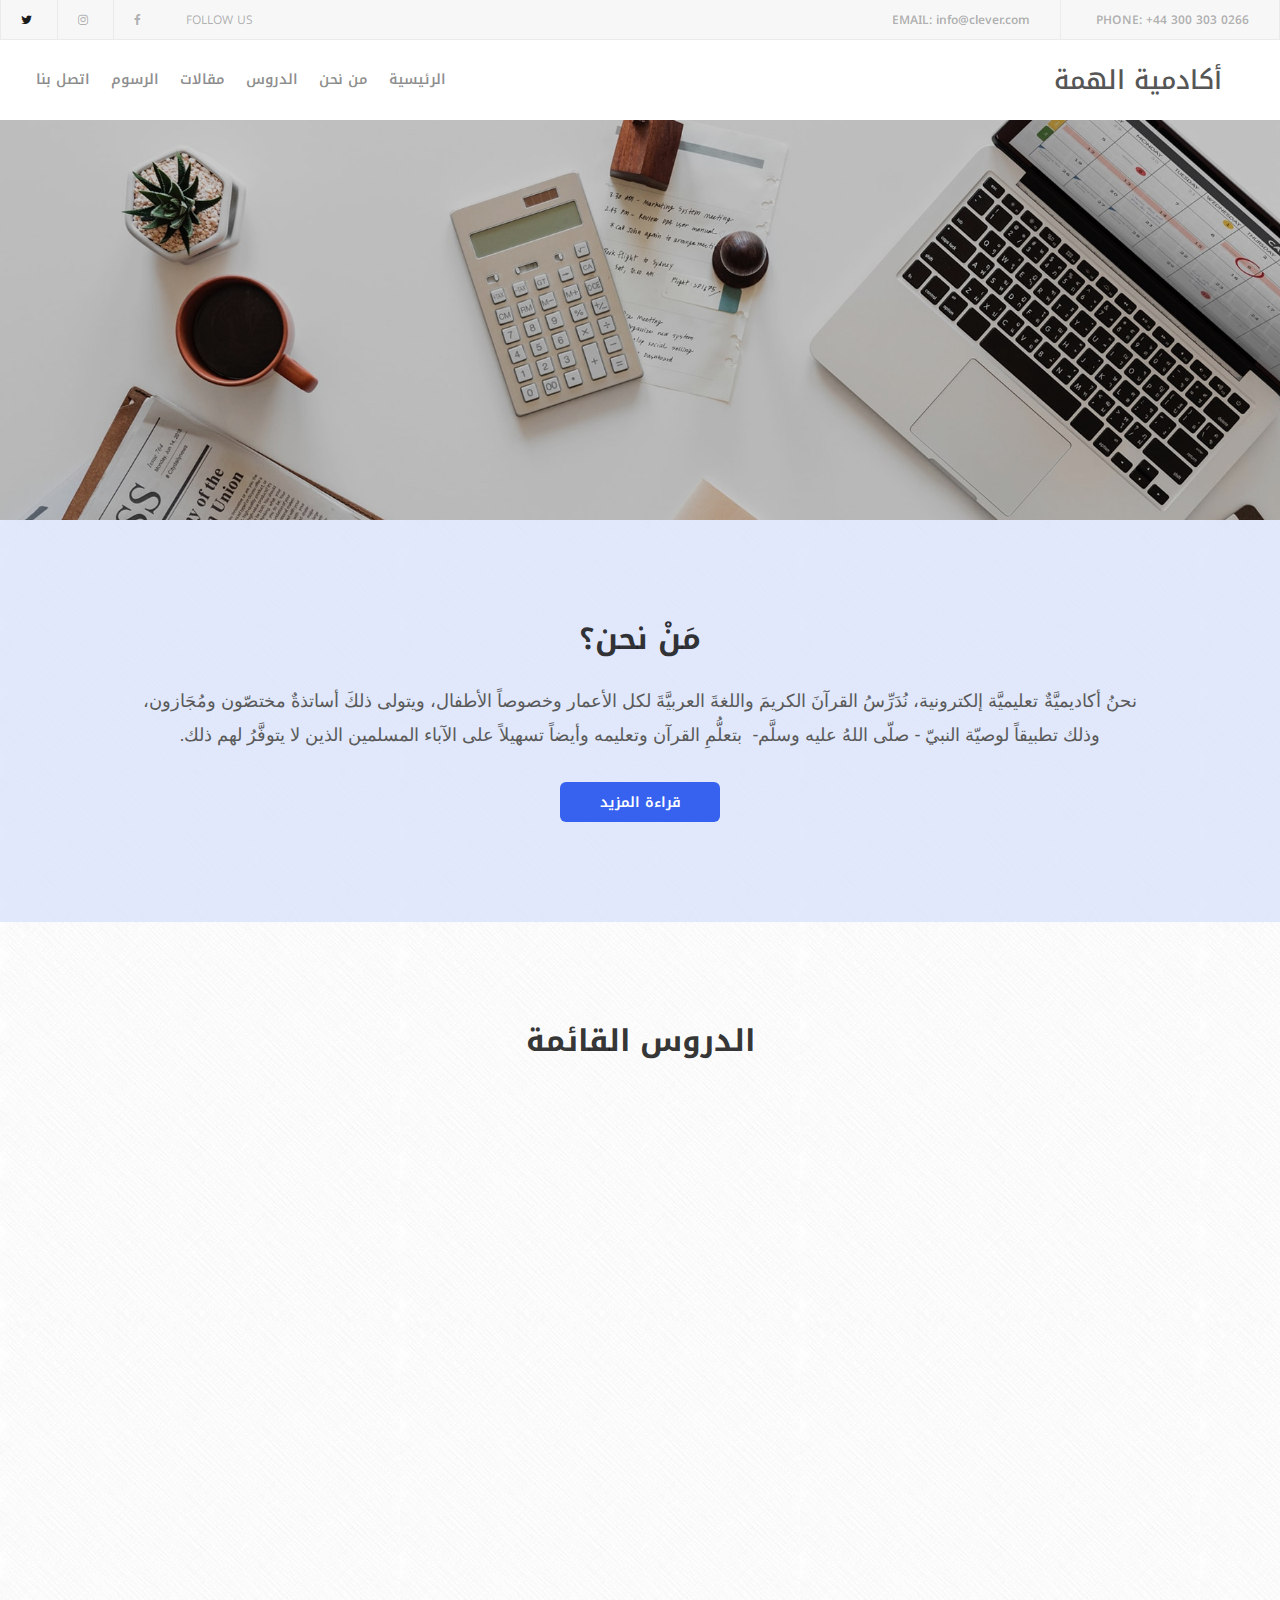
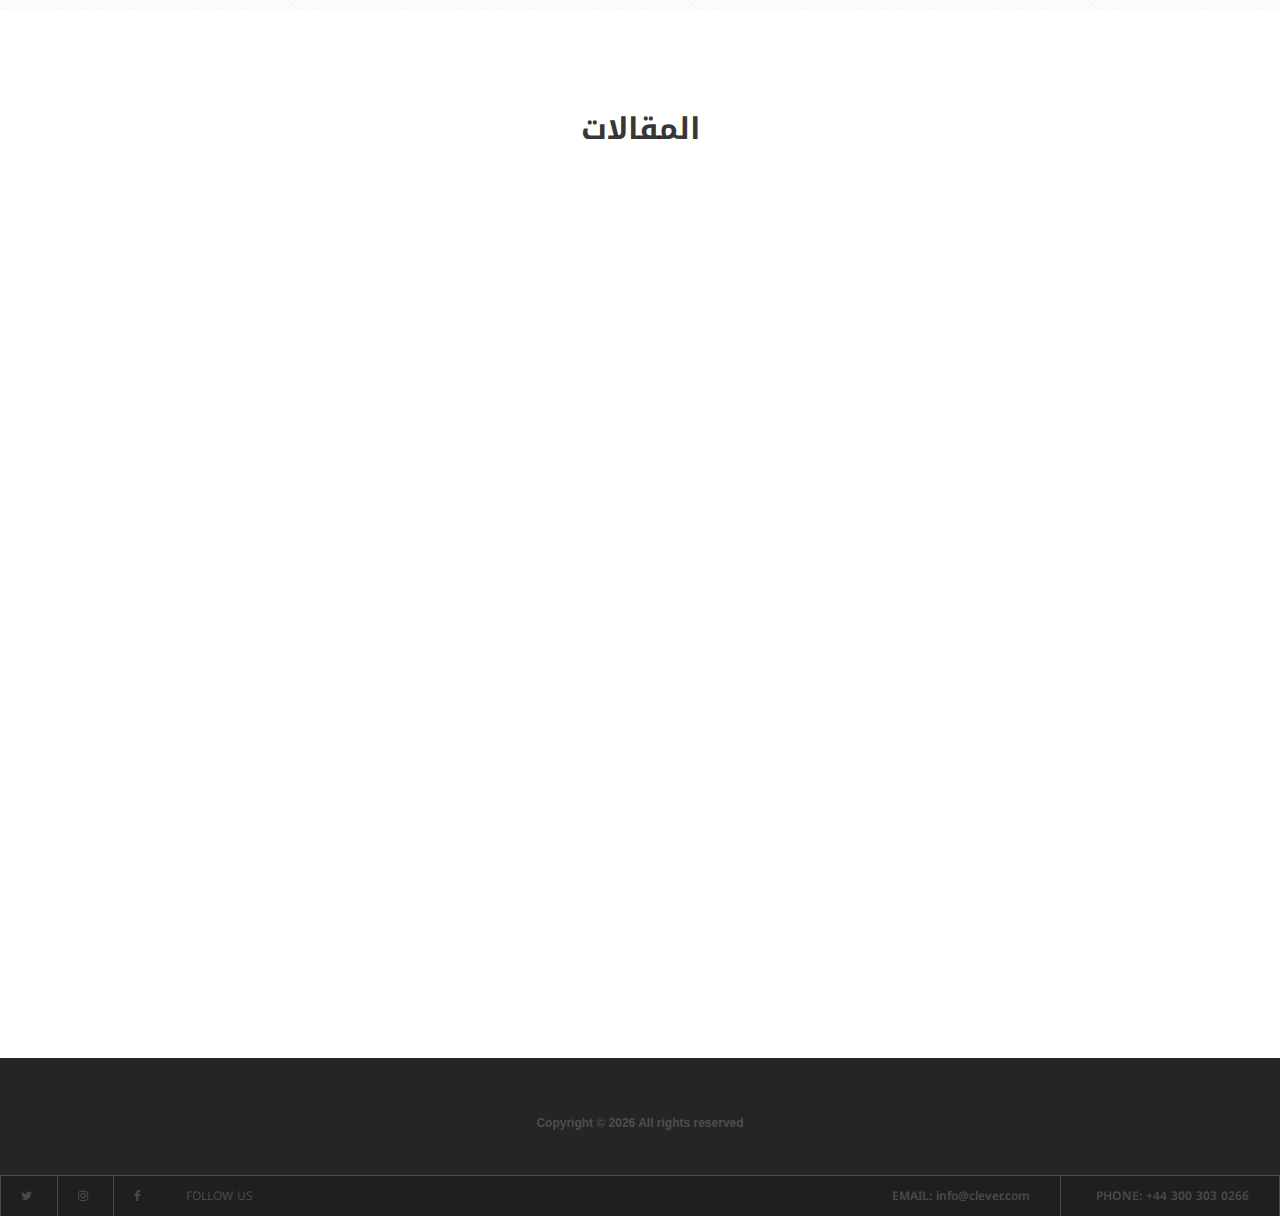
<file: index.html>
<!DOCTYPE html>
<html lang="ar" dir="rtl">

<head>
    <meta charset="utf-8">
    <meta name="description" content="">
    <meta http-equiv="X-UA-Compatible" content="IE=edge">
    <meta name="viewport" content="width=device-width, initial-scale=1, shrink-to-fit=no">
    <!-- The above 4 meta tags *Must* come first in the head; any other head content must come *after* these tags -->

    <!-- Title -->
    <title>أَكَادِيمِيَّةُ الْهِمَّةِ لِتَعْلِيمِ الْقُرْآنِ الْكَرِيمِ وَالْعَرَبِيَّةِ</title>

    <!-- Favicon -->
    <link rel="icon" href="img/core-img/favicon.ico">

    <!-- Stylesheet -->
    <link rel="stylesheet" href="style.css">

</head>

<body>
    <!-- Preloader -->
    <div id="preloader">
        <div class="spinner"></div>
    </div>

    <!-- ##### Header Area Start ##### -->
    <header class="header-area"> 

        <!-- Top Header Area -->
        <div class="top-header-area d-flex justify-content-between align-items-center">
            
            <!-- Contact Info -->
            <div class="contact-info text-center">
                <a href="#" class=""><span>Phone:</span> +44 300 303 0266</a>
                <a href="#" class="email"><span>Email:</span> info@clever.com</a>
            </div>


            <!-- Follow Us -->
            <div class="follow-us">
                <span>Follow us</span>
                <a href="#"><i class="fa fa-facebook" aria-hidden="true"></i></a>
                <a href="#"><i class="fa fa-instagram" aria-hidden="true"></i></a>
                <a href="#"><i class="fa fa-twitter" aria-hidden="true"></i></a>
            </div>
        </div>

        <!-- Navbar Area -->
        <div class="clever-main-menu">
            <div class="classy-nav-container breakpoint-off">
                <!-- Menu -->
                <nav class="classy-navbar justify-content-between" id="cleverNav">

                    
                    <!-- Logo -->
                    <a class="nav-brand" href="index.html">أكادمية الهمة</a>

                    <!-- Navbar Toggler -->
                    <div class="classy-navbar-toggler">
                        <span class="navbarToggler"><span></span><span></span><span></span></span>
                    </div>

                    <!-- Menu -->
                    <div class="classy-menu">

                        <!-- Close Button -->
                        <div class="classycloseIcon">
                            <div class="cross-wrap"><span class="top"></span><span class="bottom"></span></div>
                        </div>
                        <!-- Nav Start -->
                        <div class="classynav">
                            <ul>
                                <li><a href="index.html">الرئيسية</a></li>
                                <li><a href="#How_Are_We">من نحن</a></li>
                                <li><a href="courses.html">الدروس</a></li>
                                <li><a href="articles.html">مقالات</a></li>
                                <li><a href="pay.html">الرسوم</a></li>
                                <li><a href="phone.html">اتصل بنا</a></li>
                            </ul>
                        </div>
                        <!-- Nav End -->
                    </div>
                </nav>
            </div>
        </div>
    </header>
    <!-- ##### Header Area End ##### -->

    <!-- ##### Hero Area Start ##### -->
    <section class="hero-area bg-img bg-overlay-2by5" style="background-image: url(img/bg-img/bg1.jpg);">
        <div class="container h-100">
            <div class="row h-100 align-items-center">
                <div class="col-12">
                    <!-- Hero Content -->
                    <!-- <div class="hero-content text-center">
                        <h2>Let's Study Together</h2>
                        <a href="#" class="btn clever-btn">Get Started</a>
                    </div> -->
                </div>
            </div>
        </div>
    </section>
    <!-- ##### Hero Area End ##### -->

    <a name="How_Are_We"></a>
    <!-- ##### How_Are_We Start ##### -->
    <section class="register-now section-padding-100-0 d-flex justify-content-between align-items-center" style="background-image: url(img/core-img/texture.png);" >
        <!-- Register Now Countdown -->
        <div class="register-now-countdown mb-100 text-center">
            <h3>مَنْ نحن؟</h3>
            <p>نحنُ أكاديميَّةٌ تعليميَّة إلكترونية، نُدَرِّسُ القرآنَ الكريمَ واللغةَ العربيَّةَ لكل الأعمار وخصوصاً الأطفال،
                ويتولى ذلكَ أساتذةٌ مختصّون ومُجَازون، <br>وذلك تطبيقاً لوصيّة النبيّ - صلّى اللهُ عليه وسلَّم-  بتعلُّمِ القرآن
                وتعليمه وأيضاً تسهيلاً على الآباء المسلمين الذين لا يتوفَّرُ لهم ذلك.
            </p>
            <a href="how_are_we.html" class="btn clever-btn">قراءة المزيد</a>
        </div>
    </section>
    <!-- ##### How_Are_We End ##### -->

    <a name="courses"></a>
    <!-- ##### Courses Start ##### -->
    <section class="popular-courses-area section-padding-100-0" style="background-image: url(img/core-img/texture.png);">
        <div class="container">
            <div class="row">
                <div class="col-12">
                    <div class="section-heading">
                        <h3>الدروس القائمة</h3>
                    </div>
                </div>
            </div>

            <div class="row">
                <!-- Single Popular Course -->
                <div class="col-12 col-md-6 col-lg-4">
                    <div class="single-popular-course mb-100 wow fadeInUp" data-wow-delay="250ms">
                        <img src="img/bg-img/c1.jpg" alt="">
                        <!-- Course Content -->
                        <div class="course-content">
                            <h4>القاعدة الذهبية</h4>
                            <p>ذلك تطبيقاً لوصيّة النبيّ - صلّى اللهُ عليه وسلَّم-  بتعلُّمِ القرآن وتعليمه وأيضاً تسهيلاً على الآباء المسلمين الذين لا يتوفَّرُ لهم ذلك.</p>
                        </div>
                        <!-- Seat Rating Fee -->
                        <div class="seat-rating-fee d-flex justify-content-between">
                            <div class="seat-rating h-100 d-flex align-items-center">
                                <div class="seat">
                                    <i class="fa fa-user" aria-hidden="true"></i> 10
                                </div>
                                <div class="rating">
                                    <i class="fa fa-star" aria-hidden="true"></i> 4.5
                                </div>
                            </div>
                            <div class="course-fee h-100">
                                <a href="#" class="free">Free</a>
                            </div>
                        </div>
                    </div>
                </div>

                <!-- Single Popular Course -->
                <div class="col-12 col-md-6 col-lg-4">
                    <div class="single-popular-course mb-100 wow fadeInUp" data-wow-delay="500ms">
                        <img src="img/bg-img/c2.jpg" alt="">
                        <!-- Course Content -->
                        <div class="course-content">
                            <h4>دورة تأهيلية</h4>
                            <p>ذلك تطبيقاً لوصيّة النبيّ - صلّى اللهُ عليه وسلَّم-  بتعلُّمِ القرآن وتعليمه وأيضاً تسهيلاً على الآباء المسلمين الذين لا يتوفَّرُ لهم ذلك.</p>
                        </div>
                        <!-- Seat Rating Fee -->
                        <div class="seat-rating-fee d-flex justify-content-between">
                            <div class="seat-rating h-100 d-flex align-items-center">
                                <div class="seat">
                                    <i class="fa fa-user" aria-hidden="true"></i> 10
                                </div>
                                <div class="rating">
                                    <i class="fa fa-star" aria-hidden="true"></i> 4.5
                                </div>
                            </div>
                            <div class="course-fee h-100">
                                <a href="#">$20</a>
                            </div>
                        </div>
                    </div>
                </div>

                <!-- Single Popular Course -->
                <div class="col-12 col-md-6 col-lg-4">
                    <div class="single-popular-course mb-100 wow fadeInUp" data-wow-delay="750ms">
                        <img src="img/bg-img/c3.jpg" alt="">
                        <!-- Course Content -->
                        <div class="course-content">
                            <h4>دورة عليا</h4>
                            <p>ذلك تطبيقاً لوصيّة النبيّ - صلّى اللهُ عليه وسلَّم-  بتعلُّمِ القرآن وتعليمه وأيضاً تسهيلاً على الآباء المسلمين الذين لا يتوفَّرُ لهم ذلك.</p>
                        </div>
                        <!-- Seat Rating Fee -->
                        <div class="seat-rating-fee d-flex justify-content-between">
                            <div class="seat-rating h-100 d-flex align-items-center">
                                <div class="seat">
                                    <i class="fa fa-user" aria-hidden="true"></i> 10
                                </div>
                                <div class="rating">
                                    <i class="fa fa-star" aria-hidden="true"></i> 4.5
                                </div>
                            </div>
                            <div class="course-fee h-100">
                                <a href="#">$45</a>
                            </div>
                        </div>
                    </div>
                </div>
            </div>
        </div>
    </section>
    <!-- ##### Courses End ##### -->

    <a name="articles"></a>
    <!-- ##### Blog Area Start ##### -->
    <section id="blog" class="blog-area section-padding-100-0">
        <div class="container">
            <div class="row">
                <div class="col-12">
                    <div class="section-heading">
                        <h3>المقالات</h3>
                    </div>
                </div>
            </div>


            <div class="row">
                <!-- Single Blog Area -->
                <div class="col-12 col-md-6" >
                    <div class="single-blog-area mb-100 wow fadeInUp" data-wow-delay="500ms">
                        <img src="img/blog-img/2.jpg" alt="">
                        <!-- Blog Content -->
                        <div class="blog-content">
                            <a href="role_save_quran.html" class="blog-headline">
                                <h4>القواعد العامة لتحفيظ القرءان للاطفال</h4>
                            </a>
                            <p>ذلك تطبيقاً لوصيّة النبيّ - صلّى اللهُ عليه وسلَّم-  بتعلُّمِ القرآن وتعليمه وأيضاً تسهيلاً على الآباء المسلمين الذين لا يتوفَّرُ لهم ذلك.</p>
                        </div>
                    </div>
                </div>

                <!-- Single Blog Area -->
                <div class="col-12 col-md-6">
                    <div class="single-blog-area mb-100 wow fadeInUp" data-wow-delay="500ms">
                        <img src="img/blog-img/2.jpg" alt="">
                        <!-- Blog Content -->
                        <div class="blog-content">
                            <a href="easy_to_save.html" class="blog-headline">
                                <h4>اسهل طريقة لحفظ القرءان الكريم</h4>
                            </a>
                            <p>ذلك تطبيقاً لوصيّة النبيّ - صلّى اللهُ عليه وسلَّم-  بتعلُّمِ القرآن وتعليمه وأيضاً تسهيلاً على الآباء المسلمين الذين لا يتوفَّرُ لهم ذلك.</p>
                        </div>
                    </div>
                </div>

                <!-- Single Blog Area -->
                <div class="col-12 col-md-6">
                    <div class="single-blog-area mb-100 wow fadeInUp" data-wow-delay="500ms">
                        <img src="img/blog-img/2.jpg" alt="">
                        <!-- Blog Content -->
                        <div class="blog-content">
                            <a href="al_qaeda.html" class="blog-headline">
                                <h4>لماذا سميت القاعدة النورانية بهذا الإسم</h4>
                            </a>
                            <p>ذلك تطبيقاً لوصيّة النبيّ - صلّى اللهُ عليه وسلَّم-  بتعلُّمِ القرآن وتعليمه وأيضاً تسهيلاً على الآباء المسلمين الذين لا يتوفَّرُ لهم ذلك.</p>
                        </div>
                    </div>
                </div>
            </div>
        </div>
    </section>
    <!-- ##### Blog Area End ##### -->

    <!-- ##### Footer Area Start ##### -->
    <footer class="footer-area">
        <!-- Top Footer Area -->
        <div class="top-footer-area">
            <div class="container">
                <div class="row">
                    <div class="col-12">
                        <!-- Footer Logo -->
                        <div class="footer-logo">
                            <!-- <a href="index.html">Al Hemma</a> -->
                        </div>
                        <!-- Copywrite -->
                        <p>
                            <a href="#"><!-- Link back to Colorlib can't be removed. Template is licensed under CC BY 3.0. -->
                            Copyright &copy;
                            <script>document.write(new Date().getFullYear());</script> 
                            All rights reserved 
                            <!-- | This template is made with  -->
                            <!-- <i class="fa fa-heart-o" aria-hidden="true"></i>  -->
                            <!-- by --><a href="https://colorlib.com" target="_blank"><!-- Colorlib--></a>
                            <!-- Link back to Colorlib can't be removed. Template is licensed under CC BY 3.0. -->
                        </p>
                    </div>
                </div>
            </div>
        </div>

        <!-- Bottom Footer Area -->
        <div class="bottom-footer-area d-flex justify-content-between align-items-center">
            <!-- Contact Info -->
            <div class="contact-info">
                <a href="#"><span>Phone:</span> +44 300 303 0266</a>
                <a href="#" class="email"><span>Email:</span> info@clever.com</a>
            </div>
            <!-- Follow Us -->
            <div class="follow-us">
                <span>Follow us</span>
                <a href="#"><i class="fa fa-facebook" aria-hidden="true"></i></a>
                <a href="#"><i class="fa fa-instagram" aria-hidden="true"></i></a>
                <a href="#"><i class="fa fa-twitter" aria-hidden="true"></i></a>
            </div>
        </div>
    </footer>
    <!-- ##### Footer Area End ##### -->

    <!-- ##### All Javascript Script ##### -->
    <!-- jQuery-2.2.4 js -->
    <script src="js/jquery/jquery-2.2.4.min.js"></script>
    <!-- Popper js -->
    <script src="js/bootstrap/popper.min.js"></script>
    <!-- Bootstrap js -->
    <script src="js/bootstrap/bootstrap.min.js"></script>
    <!-- All Plugins js -->
    <script src="js/plugins/plugins.js"></script>
    <!-- Active js -->
    <script src="js/active.js"></script>
</body>

</html>
</file>
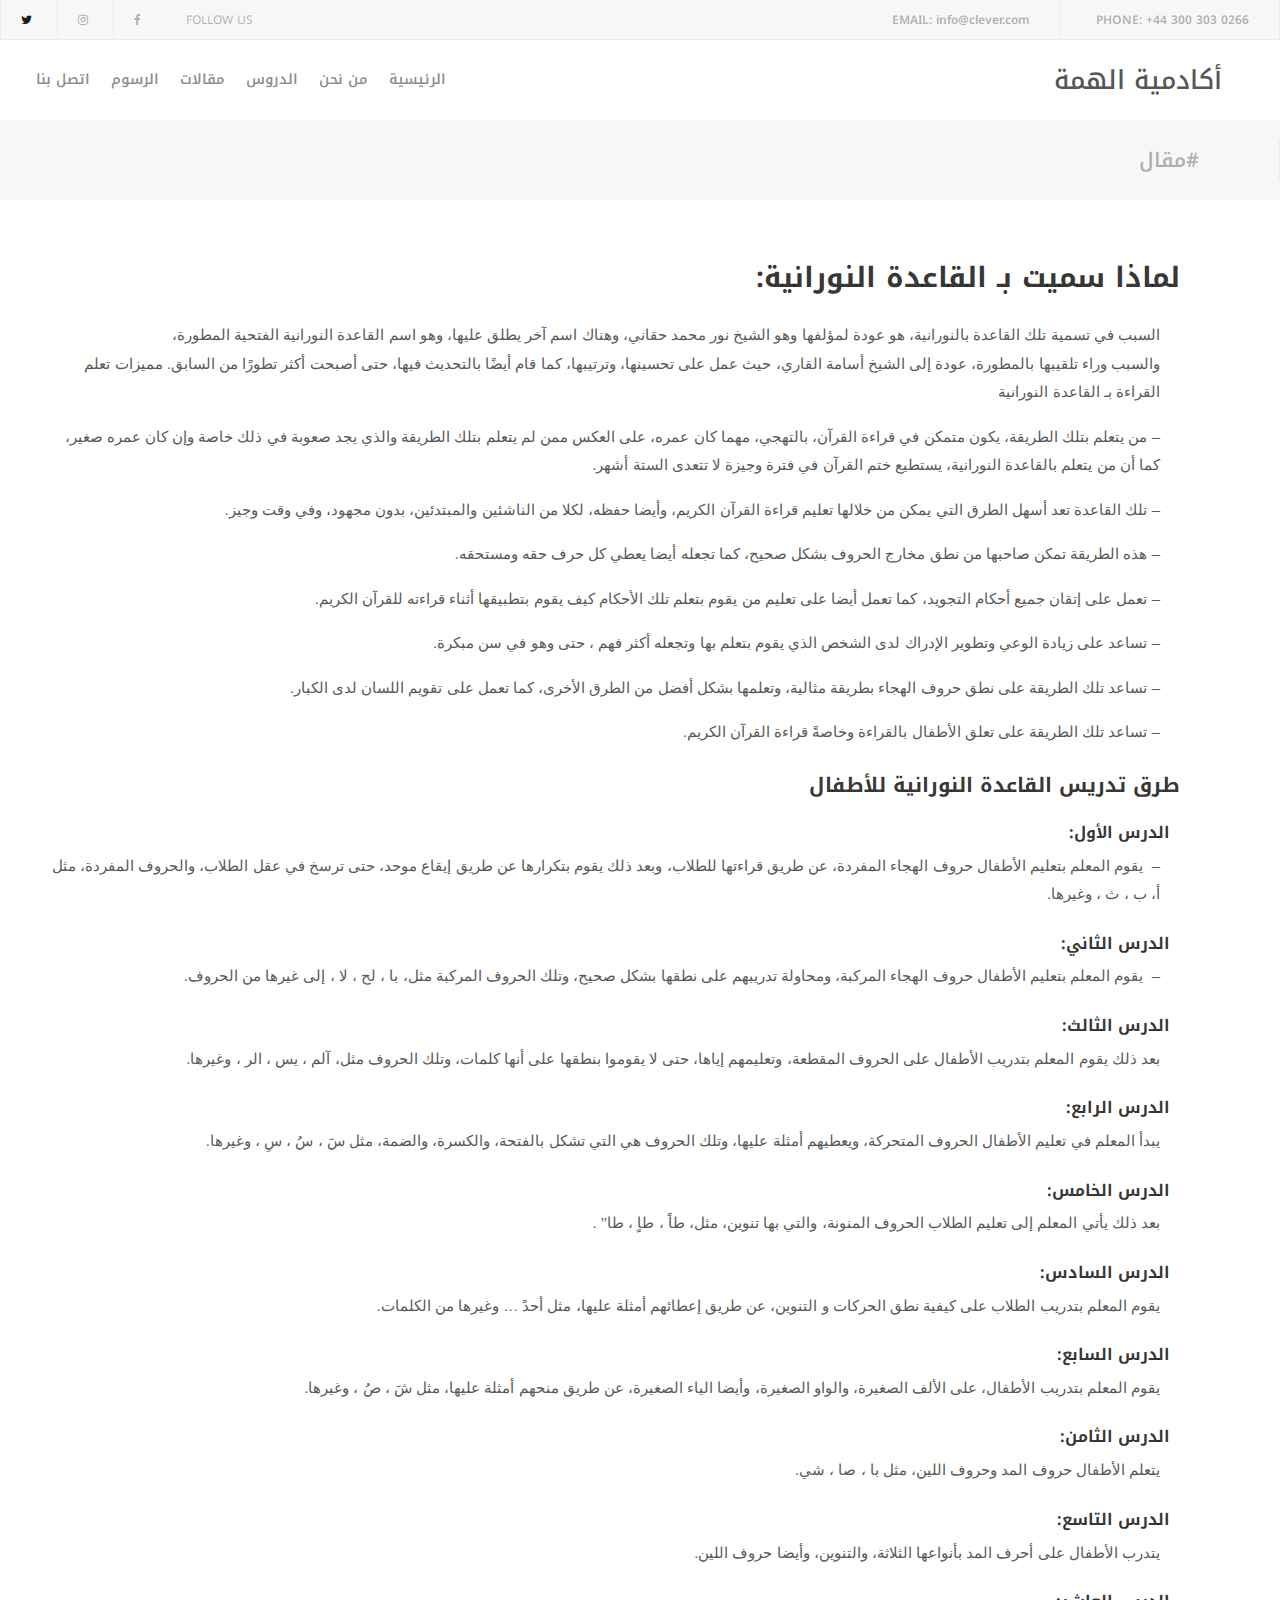
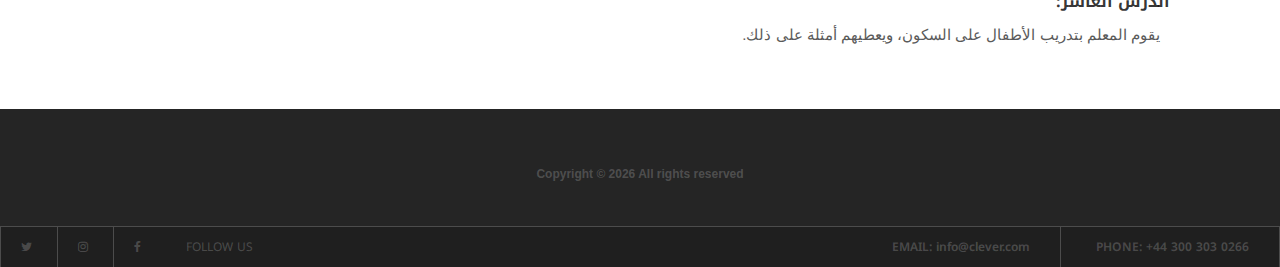
<file: al_qaeda.html>
<!DOCTYPE html>
<html lang="ar" dir="rtl">

<head>
    <meta charset="utf-8">
    <meta name="description" content="">
    <meta http-equiv="X-UA-Compatible" content="IE=edge">
    <meta name="viewport" content="width=device-width, initial-scale=1, shrink-to-fit=no">
    <!-- The above 4 meta tags *Must* come first in the head; any other head content must come *after* these tags -->

    <!-- Title -->
    <title>مقال | أَكَادِيمِيَّةُ الْهِمَّةِ لِتَعْلِيمِ الْقُرْآنِ الْكَرِيمِ وَالْعَرَبِيَّةِ</title>

    <!-- Favicon -->
    <link rel="icon" href="img/core-img/favicon.ico">

    <!-- Stylesheet -->
    <link rel="stylesheet" href="style.css">

</head>

<body>
    <!-- Preloader -->
    <div id="preloader">
        <div class="spinner"></div>
    </div>

    <!-- ##### Header Area Start ##### -->
    <header class="header-area">

        <!-- Top Header Area -->
        <div class="top-header-area d-flex justify-content-between align-items-center">

            <!-- Contact Info -->
            <div class="contact-info">
                <a href="#"><span>Phone:</span> +44 300 303 0266</a>
                <a href="#" class="email"><span>Email:</span> info@clever.com</a>
            </div>


            <!-- Follow Us -->
            <div class="follow-us">
                <span>Follow us</span>
                <a href="#"><i class="fa fa-facebook" aria-hidden="true"></i></a>
                <a href="#"><i class="fa fa-instagram" aria-hidden="true"></i></a>
                <a href="#"><i class="fa fa-twitter" aria-hidden="true"></i></a>
            </div>

        </div>

        <!-- Navbar Area 1 -->
        <div class="clever-main-menu">
            <div class="classy-nav-container breakpoint-off">

                <!-- Menu -->
                <nav class="classy-navbar justify-content-between" id="cleverNav">


                    <!-- Logo -->
                    <a class="nav-brand" href="index.html">أكادمية الهمة</a>

                    <!-- Navbar Toggler -->
                    <div class="classy-navbar-toggler">
                        <span class="navbarToggler"><span></span><span></span><span></span></span>
                    </div>

                    <!-- Menu -->
                    <div class="classy-menu">

                        <!-- Close Button -->
                        <div class="classycloseIcon">
                            <div class="cross-wrap"><span class="top"></span><span class="bottom"></span></div>
                        </div>

                        <!-- Nav Start -->
                        <div class="classynav">
                            <ul>
                                <li><a href="index.html">الرئيسية</a></li>
                                <li><a href="how_are_we.html">من نحن</a></li>
                                <li><a href="courses.html">الدروس</a></li>
                                <li><a href="articles.html">مقالات</a></li>
                                <li><a href="pay.html">الرسوم</a></li>
                                <li><a href="phone.html">اتصل بنا</a></li>
                            </ul>
                        </div>
                        <!-- Nav End -->
                    </div>
                </nav>
            </div>
        </div>

        <!-- Down Header Area -->
        <div class="top-header-area top-header-area2 d-flex justify-content-between align-items-center">

            <!-- Contact Info -->
            <div class="contact-info contact-info2">
                <a href="#"><span>#مقال</span></a>
            </div>

        </div>
    </header>
    <!-- ##### Header Area End ##### -->

    <!-- ##### How_Are_We Start ##### -->
    <section>
        <div class="How_Are_We_page">
            <h3>لماذا سميت بـ القاعدة النورانية:</h3>
            <div>
                <p>
                    السبب في تسمية تلك القاعدة بالنورانية، هو عودة لمؤلفها وهو الشيخ نور محمد حقاني، وهناك اسم آخر يطلق
                    عليها، وهو اسم القاعدة النورانية الفتحية المطورة،
                    <br> والسبب وراء تلقيبها بالمطورة، عودة إلى الشيخ أسامة القاري، حيث عمل على تحسينها، وترتيبها، كما
                    قام أيضًا بالتحديث فيها، حتى أصبحت أكثر تطورًا من السابق.
                    مميزات تعلم  القراءة بـ القاعدة النورانية
                </p>
                <p>– من يتعلم بتلك الطريقة، يكون متمكن في قراءة القرآن، بالتهجي، مهما كان عمره، على العكس ممن لم يتعلم
                    بتلك
                    الطريقة والذي يجد صعوبة في ذلك خاصة وإن كان عمره صغير، كما أن من يتعلم بالقاعدة النورانية، يستطيع
                    ختم
                    القرآن في فترة وجيزة لا تتعدى الستة أشهر.</p>
                <p> – تلك القاعدة تعد أسهل الطرق التي يمكن من خلالها تعليم قراءة القرآن الكريم، وأيضا حفظه، لكلا من
                    الناشئين
                    والمبتدئين، بدون مجهود، وفي وقت وجيز.</p>
                <p>– هذه الطريقة تمكن صاحبها من نطق مخارج الحروف بشكل صحيح، كما تجعله أيضا يعطي كل حرف حقه ومستحقه.</p>
                <p>– تعمل على إتقان جميع أحكام التجويد، كما تعمل أيضا على تعليم من يقوم بتعلم تلك الأحكام كيف يقوم
                    بتطبيقها
                    أثناء قراءته للقرآن الكريم.</p>
                <p>– تساعد على زيادة الوعي وتطوير الإدراك لدى الشخص الذي يقوم بتعلم بها وتجعله أكثر فهم ، حتى وهو في سن
                    مبكرة.</p>
                <p>– تساعد تلك الطريقة على نطق حروف الهجاء بطريقة مثالية، وتعلمها بشكل أفضل من الطرق الأخرى، كما تعمل
                    على
                    تقويم اللسان لدى الكبار.</p>
                <p>– تساعد تلك الطريقة على تعلق الأطفال بالقراءة وخاصةً قراءة القرآن الكريم.</p>
            </div>
            <h5>طرق تدريس القاعدة النورانية للأطفال</h5>
            <div>
                <h6>الدرس الأول:</h6>
                <p>–  يقوم المعلم بتعليم الأطفال حروف الهجاء المفردة، عن طريق قراءتها للطلاب، وبعد ذلك يقوم بتكرارها عن طريق إيقاع موحد، حتى ترسخ في عقل الطلاب، والحروف المفردة، مثل أ، ب ، ث ، وغيرها.</p>
            </div>
            <div>
                <h6>الدرس الثاني:</h6>
                <p>–  يقوم المعلم بتعليم الأطفال حروف الهجاء المركبة، ومحاولة تدريبهم على نطقها بشكل صحيح، وتلك الحروف المركبة مثل، با ، لح ، لا ، إلى غيرها من الحروف.</p>
            </div>
            <div>
                <h6>الدرس الثالث:</h6>
                <p>بعد ذلك يقوم المعلم بتدريب الأطفال على الحروف المقطعة، وتعليمهم إياها، حتى لا يقوموا بنطقها على أنها كلمات، وتلك الحروف مثل، آلم ، يس ، الر ، وغيرها.</p>
            </div>
            <div>
                <h6>الدرس الرابع:</h6>
                <p>يبدأ المعلم في تعليم الأطفال الحروف المتحركة، ويعطيهم أمثلة عليها، وتلك الحروف هي التي تشكل بالفتحة، والكسرة، والضمة، مثل سَ ، سُ ، سِ ، وغيرها.</p>
            </div>
            <div>
                <h6>الدرس الخامس:</h6>
                <p>بعد ذلك يأتي المعلم إلى تعليم الطلاب الحروف المنونة، والتي بها تنوين، مثل، طاً ، طاٍ ، طا’’ .</p>
            </div>
            <div>
                <h6>الدرس السادس:</h6>
                <p>يقوم المعلم بتدريب الطلاب على كيفية نطق الحركات و التنوين، عن طريق إعطائهم أمثلة عليها، مثل أحدً … وغيرها من الكلمات.</p>
            </div>
            <div>
                <h6>الدرس السابع:</h6>
                <p>يقوم المعلم بتدريب الأطفال، على الألف الصغيرة، والواو الصغيرة، وأيضا الياء الصغيرة، عن طريق منحهم أمثلة عليها، مثل شَ ، صُ ، وغيرها.</p>
            </div>
            <div>
                <h6>الدرس الثامن:</h6>
                <p>يتعلم الأطفال حروف المد وحروف اللين، مثل با ، صا ، شي.</p>
            </div>
            <div>
                <h6>الدرس التاسع:</h6>
                <p>يتدرب الأطفال على أحرف المد بأنواعها الثلاثة، والتنوين، وأيضا حروف اللين.</p>
            </div>
            <div>
                <h6>الدرس العاشر:</h6>
                <p>يقوم المعلم بتدريب الأطفال على السكون، ويعطيهم أمثلة على ذلك.</p>
            </div>
        </div>
    </section>
    <!-- ##### How_Are_We End ##### -->

    <!-- ##### Footer Area Start ##### -->
    <footer class="footer-area">
        <!-- Top Footer Area -->
        <div class="top-footer-area">
            <div class="container">
                <div class="row">
                    <div class="col-12">
                        <!-- Footer Logo -->
                        <div class="footer-logo">
                            <!-- <a href="index.html">Al Hemma</a> -->
                        </div>
                        <!-- Copywrite -->
                        <p>
                            <a href="#"><!-- Link back to Colorlib can't be removed. Template is licensed under CC BY 3.0. -->
                            Copyright &copy;
                            <script>document.write(new Date().getFullYear());</script> 
                            All rights reserved 
                            <!-- | This template is made with  -->
                            <!-- <i class="fa fa-heart-o" aria-hidden="true"></i>  -->
                            <!-- by --><a href="https://colorlib.com" target="_blank"><!-- Colorlib--></a>
                            <!-- Link back to Colorlib can't be removed. Template is licensed under CC BY 3.0. -->
                        </p>
                    </div>
                </div>
            </div>
        </div>

        <!-- Bottom Footer Area -->
        <div class="bottom-footer-area d-flex justify-content-between align-items-center">
            <!-- Contact Info -->
            <div class="contact-info">
                <a href="#"><span>Phone:</span> +44 300 303 0266</a>
                <a href="#" class="email"><span>Email:</span> info@clever.com</a>
            </div>
            <!-- Follow Us -->
            <div class="follow-us">
                <span>Follow us</span>
                <a href="#"><i class="fa fa-facebook" aria-hidden="true"></i></a>
                <a href="#"><i class="fa fa-instagram" aria-hidden="true"></i></a>
                <a href="#"><i class="fa fa-twitter" aria-hidden="true"></i></a>
            </div>
        </div>
    </footer>
    <!-- ##### Footer Area End ##### -->

    <!-- ##### All Javascript Script ##### -->
    <!-- jQuery-2.2.4 js -->
    <script src="js/jquery/jquery-2.2.4.min.js"></script>
    <!-- Popper js -->
    <script src="js/bootstrap/popper.min.js"></script>
    <!-- Bootstrap js -->
    <script src="js/bootstrap/bootstrap.min.js"></script>
    <!-- All Plugins js -->
    <script src="js/plugins/plugins.js"></script>
    <!-- Active js -->
    <script src="js/active.js"></script>
</body>

</html>
</file>
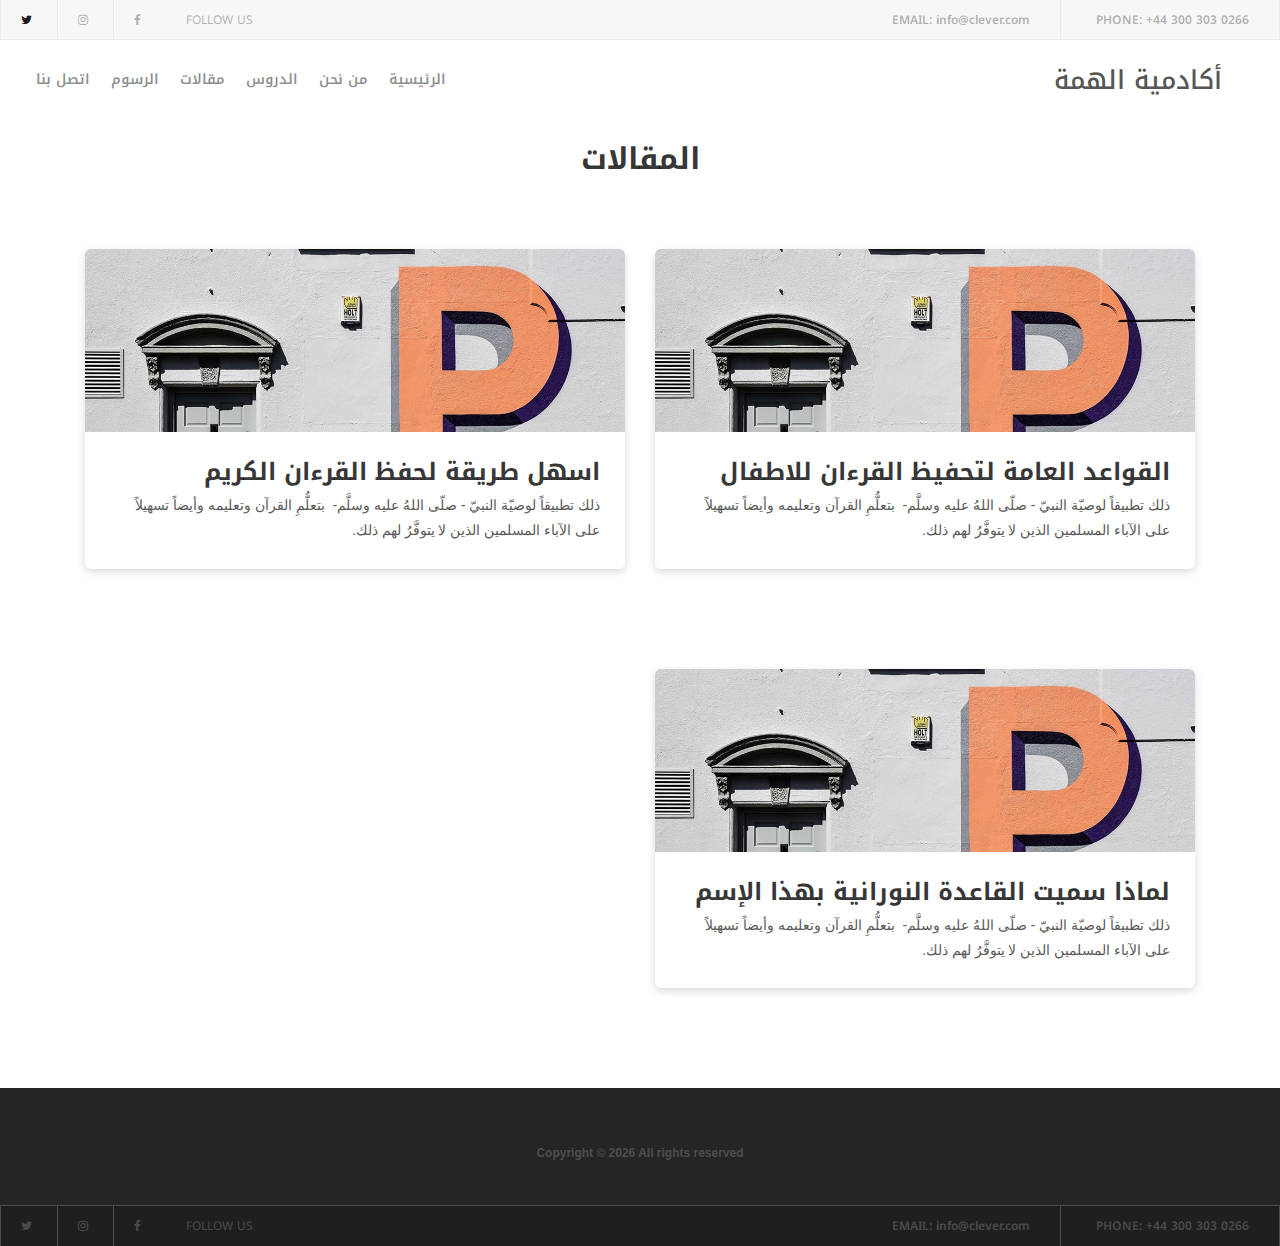
<file: articles.html>
<!DOCTYPE html>
<html lang="ar" dir="rtl">

<head>
    <meta charset="utf-8">
    <meta name="description" content="">
    <meta http-equiv="X-UA-Compatible" content="IE=edge">
    <meta name="viewport" content="width=device-width, initial-scale=1, shrink-to-fit=no">
    <!-- The above 4 meta tags *Must* come first in the head; any other head content must come *after* these tags -->

    <!-- Title -->
    <title>المقالات | أَكَادِيمِيَّةُ الْهِمَّةِ لِتَعْلِيمِ الْقُرْآنِ الْكَرِيمِ وَالْعَرَبِيَّةِ</title>

    <!-- Favicon -->
    <link rel="icon" href="img/core-img/favicon.ico">

    <!-- Stylesheet -->
    <link rel="stylesheet" href="style.css">

</head>

<body>
    <!-- Preloader -->
    <div id="preloader">
        <div class="spinner"></div>
    </div>

    <!-- ##### Header Area Start ##### -->
    <header class="header-area"> 

        <!-- Top Header Area -->
        <div class="top-header-area d-flex justify-content-between align-items-center">
            
            <!-- Contact Info -->
            <div class="contact-info text-center">
                <a href="#"><span>Phone:</span> +44 300 303 0266</a>
                <a href="#" class="email"><span>Email:</span> info@clever.com</a>
            </div>


            <!-- Follow Us -->
            <div class="follow-us">
                <span>Follow us</span>
                <a href="#"><i class="fa fa-facebook" aria-hidden="true"></i></a>
                <a href="#"><i class="fa fa-instagram" aria-hidden="true"></i></a>
                <a href="#"><i class="fa fa-twitter" aria-hidden="true"></i></a>
            </div>

        </div>

        <!-- Navbar Area -->
        <div class="clever-main-menu">
            <div class="classy-nav-container breakpoint-off">
                <!-- Menu -->
                <nav class="classy-navbar justify-content-between" id="cleverNav">

                    
                    <!-- Logo -->
                    <a class="nav-brand" href="index.html">أكادمية الهمة</a>

                    <!-- Navbar Toggler -->
                    <div class="classy-navbar-toggler">
                        <span class="navbarToggler"><span></span><span></span><span></span></span>
                    </div>

                    <!-- Menu -->
                    <div class="classy-menu">

                        <!-- Close Button -->
                        <div class="classycloseIcon">
                            <div class="cross-wrap"><span class="top"></span><span class="bottom"></span></div>
                        </div>
                        
                        <!-- Nav Start -->
                        <div class="classynav">
                            <ul>
                                <li><a href="index.html">الرئيسية</a></li>
                                <li><a href="how_are_we.html">من نحن</a></li>
                                <li><a href="courses.html">الدروس</a></li>
                                <li><a href="articles.html">مقالات</a></li>
                                <li><a href="pay.html">الرسوم</a></li>
                                <li><a href="phone.html">اتصل بنا</a></li>
                            </ul>
                        </div>
                        <!-- Nav End -->
                    </div>
                </nav>
            </div>
        </div>
    </header>
    <!-- ##### Header Area End ##### -->

    <a name="articles"></a>
    <!-- ##### Blog Area Start ##### -->
    <section id="blog" class="articles blog-area section-padding-100-0">
        <div class="container">
            <div class="row">
                <div class="col-12">
                    <div class="section-heading">
                        <h3>المقالات</h3>
                    </div>
                </div>
            </div>


            <div class="row">
                <!-- Single Blog Area -->
                <div class="col-12 col-md-6" >
                    <div class="single-blog-area mb-100 wow fadeInUp" data-wow-delay="500ms">
                        <img src="img/blog-img/2.jpg" alt="">
                        <!-- Blog Content -->
                        <div class="blog-content">
                            <a href="role_save_quran.html" class="blog-headline">
                                <h4>القواعد العامة لتحفيظ القرءان للاطفال</h4>
                            </a>
                            <p>ذلك تطبيقاً لوصيّة النبيّ - صلّى اللهُ عليه وسلَّم-  بتعلُّمِ القرآن وتعليمه وأيضاً تسهيلاً على الآباء المسلمين الذين لا يتوفَّرُ لهم ذلك.</p>
                        </div>
                    </div>
                </div>

                <!-- Single Blog Area -->
                <div class="col-12 col-md-6">
                    <div class="single-blog-area mb-100 wow fadeInUp" data-wow-delay="500ms">
                        <img src="img/blog-img/2.jpg" alt="">
                        <!-- Blog Content -->
                        <div class="blog-content">
                            <a href="easy_to_save.html" class="blog-headline">
                                <h4>اسهل طريقة لحفظ القرءان الكريم</h4>
                            </a>
                            <p>ذلك تطبيقاً لوصيّة النبيّ - صلّى اللهُ عليه وسلَّم-  بتعلُّمِ القرآن وتعليمه وأيضاً تسهيلاً على الآباء المسلمين الذين لا يتوفَّرُ لهم ذلك.</p>
                        </div>
                    </div>
                </div>

                <!-- Single Blog Area -->
                <div class="col-12 col-md-6">
                    <div class="single-blog-area mb-100 wow fadeInUp" data-wow-delay="500ms">
                        <img src="img/blog-img/2.jpg" alt="">
                        <!-- Blog Content -->
                        <div class="blog-content">
                            <a href="al_qaeda.html" class="blog-headline">
                                <h4>لماذا سميت القاعدة النورانية بهذا الإسم</h4>
                            </a>
                            <p>ذلك تطبيقاً لوصيّة النبيّ - صلّى اللهُ عليه وسلَّم-  بتعلُّمِ القرآن وتعليمه وأيضاً تسهيلاً على الآباء المسلمين الذين لا يتوفَّرُ لهم ذلك.</p>
                        </div>
                    </div>
                </div>
            </div>
        </div>
    </section>
    <!-- ##### Blog Area End ##### -->

    <!-- ##### Footer Area Start ##### -->
    <footer class="footer-area">
        <!-- Top Footer Area -->
        <div class="top-footer-area">
            <div class="container">
                <div class="row">
                    <div class="col-12">
                        <!-- Footer Logo -->
                        <div class="footer-logo">
                            <!-- <a href="index.html">Al Hemma</a> -->
                        </div>
                        <!-- Copywrite -->
                        <p>
                            <a href="#"><!-- Link back to Colorlib can't be removed. Template is licensed under CC BY 3.0. -->
                            Copyright &copy;
                            <script>document.write(new Date().getFullYear());</script> 
                            All rights reserved 
                            <!-- | This template is made with  -->
                            <!-- <i class="fa fa-heart-o" aria-hidden="true"></i>  -->
                            <!-- by --><a href="https://colorlib.com" target="_blank"><!-- Colorlib--></a>
                            <!-- Link back to Colorlib can't be removed. Template is licensed under CC BY 3.0. -->
                        </p>
                    </div>
                </div>
            </div>
        </div>

        <!-- Bottom Footer Area -->
        <div class="bottom-footer-area d-flex justify-content-between align-items-center">
            <!-- Contact Info -->
            <div class="contact-info">
                <a href="#"><span>Phone:</span> +44 300 303 0266</a>
                <a href="#" class="email"><span>Email:</span> info@clever.com</a>
            </div>
            <!-- Follow Us -->
            <div class="follow-us">
                <span>Follow us</span>
                <a href="#"><i class="fa fa-facebook" aria-hidden="true"></i></a>
                <a href="#"><i class="fa fa-instagram" aria-hidden="true"></i></a>
                <a href="#"><i class="fa fa-twitter" aria-hidden="true"></i></a>
            </div>
        </div>
    </footer>
    <!-- ##### Footer Area End ##### -->

    <!-- ##### All Javascript Script ##### -->
    <!-- jQuery-2.2.4 js -->
    <script src="js/jquery/jquery-2.2.4.min.js"></script>
    <!-- Popper js -->
    <script src="js/bootstrap/popper.min.js"></script>
    <!-- Bootstrap js -->
    <script src="js/bootstrap/bootstrap.min.js"></script>
    <!-- All Plugins js -->
    <script src="js/plugins/plugins.js"></script>
    <!-- Active js -->
    <script src="js/active.js"></script>
</body>

</html>
</file>
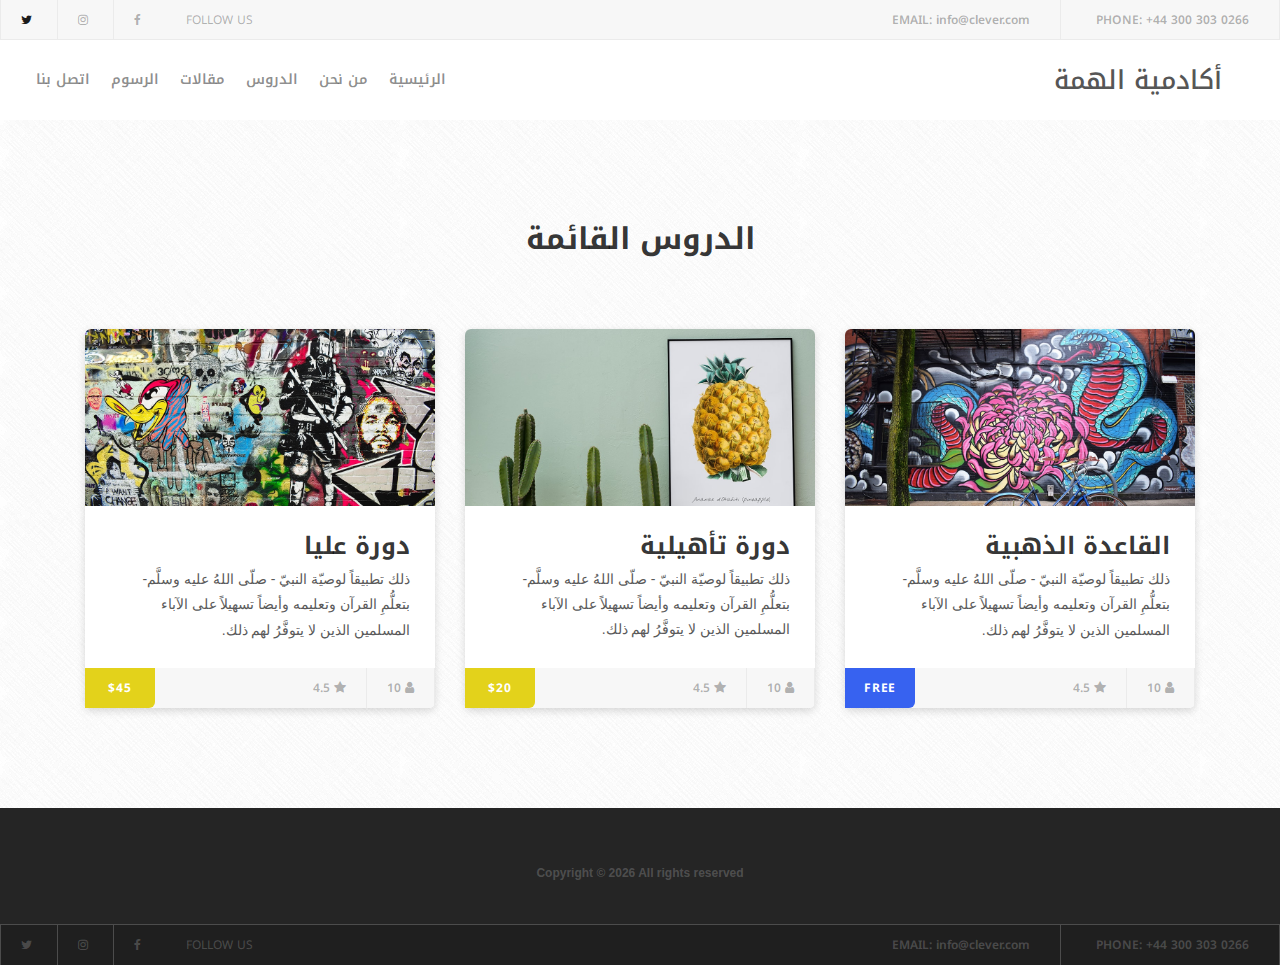
<file: courses.html>
<!DOCTYPE html>
<html lang="ar" dir="rtl">

<head>
    <meta charset="utf-8">
    <meta name="description" content="">
    <meta http-equiv="X-UA-Compatible" content="IE=edge">
    <meta name="viewport" content="width=device-width, initial-scale=1, shrink-to-fit=no">
    <!-- The above 4 meta tags *Must* come first in the head; any other head content must come *after* these tags -->

    <!-- Title -->
    <title> الدروس | أَكَادِيمِيَّةُ الْهِمَّةِ لِتَعْلِيمِ الْقُرْآنِ الْكَرِيمِ وَالْعَرَبِيَّةِ</title>

    <!-- Favicon -->
    <link rel="icon" href="img/core-img/favicon.ico">

    <!-- Stylesheet -->
    <link rel="stylesheet" href="style.css">

</head>

<body>
    <!-- Preloader -->
    <div id="preloader">
        <div class="spinner"></div>
    </div>

    <!-- ##### Header Area Start ##### -->
    <header class="header-area"> 

        <!-- Top Header Area -->
        <div class="top-header-area d-flex justify-content-between align-items-center">
            
            <!-- Contact Info -->
            <div class="contact-info text-center">
                <a href="#"><span>Phone:</span> +44 300 303 0266</a>
                <a href="#" class="email"><span>Email:</span> info@clever.com</a>
            </div>


            <!-- Follow Us -->
            <div class="follow-us">
                <span>Follow us</span>
                <a href="#"><i class="fa fa-facebook" aria-hidden="true"></i></a>
                <a href="#"><i class="fa fa-instagram" aria-hidden="true"></i></a>
                <a href="#"><i class="fa fa-twitter" aria-hidden="true"></i></a>
            </div>

        </div>

        <!-- Navbar Area -->
        <div class="clever-main-menu">
            <div class="classy-nav-container breakpoint-off">
                <!-- Menu -->
                <nav class="classy-navbar justify-content-between" id="cleverNav">

                    
                    <!-- Logo -->
                    <a class="nav-brand" href="index.html">أكادمية الهمة</a>

                    <!-- Navbar Toggler -->
                    <div class="classy-navbar-toggler">
                        <span class="navbarToggler"><span></span><span></span><span></span></span>
                    </div>

                    <!-- Menu -->
                    <div class="classy-menu">

                        <!-- Close Button -->
                        <div class="classycloseIcon">
                            <div class="cross-wrap"><span class="top"></span><span class="bottom"></span></div>
                        </div>
                        <!-- Nav Start -->
                        <div class="classynav">
                            <ul>
                                <li><a href="index.html">الرئيسية</a></li>
                                <li><a href="how_are_we.html">من نحن</a></li>
                                <li><a href="courses.html">الدروس</a></li>
                                <li><a href="articles.html">مقالات</a></li>
                                <li><a href="pay.html">الرسوم</a></li>
                                <li><a href="phone.html">اتصل بنا</a></li>
                            </ul>
                        </div>
                        <!-- Nav End -->
                    </div>
                </nav>
            </div>
        </div>
    </header>
    <!-- ##### Header Area End ##### -->

    <a name="courses"></a>
    <!-- ##### Courses Start ##### -->
    <section class="popular-courses-area section-padding-100-0" style="background-image: url(img/core-img/texture.png);">
        <div class="container">
            <div class="row">
                <div class="col-12">
                    <div class="section-heading">
                        <h3>الدروس القائمة</h3>
                    </div>
                </div>
            </div>

            <div class="row">
                <!-- Single Popular Course -->
                <div class="col-12 col-md-6 col-lg-4">
                    <div class="single-popular-course mb-100 wow fadeInUp" data-wow-delay="250ms">
                        <img src="img/bg-img/c1.jpg" alt="">
                        <!-- Course Content -->
                        <div class="course-content">
                            <h4>القاعدة الذهبية</h4>
                            <p>ذلك تطبيقاً لوصيّة النبيّ - صلّى اللهُ عليه وسلَّم-  بتعلُّمِ القرآن وتعليمه وأيضاً تسهيلاً على الآباء المسلمين الذين لا يتوفَّرُ لهم ذلك.</p>
                        </div>
                        <!-- Seat Rating Fee -->
                        <div class="seat-rating-fee d-flex justify-content-between">
                            <div class="seat-rating h-100 d-flex align-items-center">
                                <div class="seat">
                                    <i class="fa fa-user" aria-hidden="true"></i> 10
                                </div>
                                <div class="rating">
                                    <i class="fa fa-star" aria-hidden="true"></i> 4.5
                                </div>
                            </div>
                            <div class="course-fee h-100">
                                <a href="#" class="free">Free</a>
                            </div>
                        </div>
                    </div>
                </div>

                <!-- Single Popular Course -->
                <div class="col-12 col-md-6 col-lg-4">
                    <div class="single-popular-course mb-100 wow fadeInUp" data-wow-delay="500ms">
                        <img src="img/bg-img/c2.jpg" alt="">
                        <!-- Course Content -->
                        <div class="course-content">
                            <h4>دورة تأهيلية</h4>
                            <p>ذلك تطبيقاً لوصيّة النبيّ - صلّى اللهُ عليه وسلَّم-  بتعلُّمِ القرآن وتعليمه وأيضاً تسهيلاً على الآباء المسلمين الذين لا يتوفَّرُ لهم ذلك.</p>
                        </div>
                        <!-- Seat Rating Fee -->
                        <div class="seat-rating-fee d-flex justify-content-between">
                            <div class="seat-rating h-100 d-flex align-items-center">
                                <div class="seat">
                                    <i class="fa fa-user" aria-hidden="true"></i> 10
                                </div>
                                <div class="rating">
                                    <i class="fa fa-star" aria-hidden="true"></i> 4.5
                                </div>
                            </div>
                            <div class="course-fee h-100">
                                <a href="#">$20</a>
                            </div>
                        </div>
                    </div>
                </div>

                <!-- Single Popular Course -->
                <div class="col-12 col-md-6 col-lg-4">
                    <div class="single-popular-course mb-100 wow fadeInUp" data-wow-delay="750ms">
                        <img src="img/bg-img/c3.jpg" alt="">
                        <!-- Course Content -->
                        <div class="course-content">
                            <h4>دورة عليا</h4>
                            <p>ذلك تطبيقاً لوصيّة النبيّ - صلّى اللهُ عليه وسلَّم-  بتعلُّمِ القرآن وتعليمه وأيضاً تسهيلاً على الآباء المسلمين الذين لا يتوفَّرُ لهم ذلك.</p>
                        </div>
                        <!-- Seat Rating Fee -->
                        <div class="seat-rating-fee d-flex justify-content-between">
                            <div class="seat-rating h-100 d-flex align-items-center">
                                <div class="seat">
                                    <i class="fa fa-user" aria-hidden="true"></i> 10
                                </div>
                                <div class="rating">
                                    <i class="fa fa-star" aria-hidden="true"></i> 4.5
                                </div>
                            </div>
                            <div class="course-fee h-100">
                                <a href="#">$45</a>
                            </div>
                        </div>
                    </div>
                </div>
            </div>
        </div>
    </section>
    <!-- ##### Courses End ##### -->

    <!-- ##### Footer Area Start ##### -->
    <footer class="footer-area">
        <!-- Top Footer Area -->
        <div class="top-footer-area">
            <div class="container">
                <div class="row">
                    <div class="col-12">
                        <!-- Footer Logo -->
                        <div class="footer-logo">
                            <!-- <a href="index.html">Al Hemma</a> -->
                        </div>
                        <!-- Copywrite -->
                        <p>
                            <a href="#"><!-- Link back to Colorlib can't be removed. Template is licensed under CC BY 3.0. -->
                            Copyright &copy;
                            <script>document.write(new Date().getFullYear());</script> 
                            All rights reserved 
                            <!-- | This template is made with  -->
                            <!-- <i class="fa fa-heart-o" aria-hidden="true"></i>  -->
                            <!-- by --><a href="https://colorlib.com" target="_blank"><!-- Colorlib--></a>
                            <!-- Link back to Colorlib can't be removed. Template is licensed under CC BY 3.0. -->
                        </p>
                    </div>
                </div>
            </div>
        </div>

        <!-- Bottom Footer Area -->
        <div class="bottom-footer-area d-flex justify-content-between align-items-center">
            <!-- Contact Info -->
            <div class="contact-info">
                <a href="#"><span>Phone:</span> +44 300 303 0266</a>
                <a href="#" class="email"><span>Email:</span> info@clever.com</a>
            </div>
            <!-- Follow Us -->
            <div class="follow-us">
                <span>Follow us</span>
                <a href="#"><i class="fa fa-facebook" aria-hidden="true"></i></a>
                <a href="#"><i class="fa fa-instagram" aria-hidden="true"></i></a>
                <a href="#"><i class="fa fa-twitter" aria-hidden="true"></i></a>
            </div>
        </div>
    </footer>
    <!-- ##### Footer Area End ##### -->

    <!-- ##### All Javascript Script ##### -->
    <!-- jQuery-2.2.4 js -->
    <script src="js/jquery/jquery-2.2.4.min.js"></script>
    <!-- Popper js -->
    <script src="js/bootstrap/popper.min.js"></script>
    <!-- Bootstrap js -->
    <script src="js/bootstrap/bootstrap.min.js"></script>
    <!-- All Plugins js -->
    <script src="js/plugins/plugins.js"></script>
    <!-- Active js -->
    <script src="js/active.js"></script>
</body>

</html>
</file>
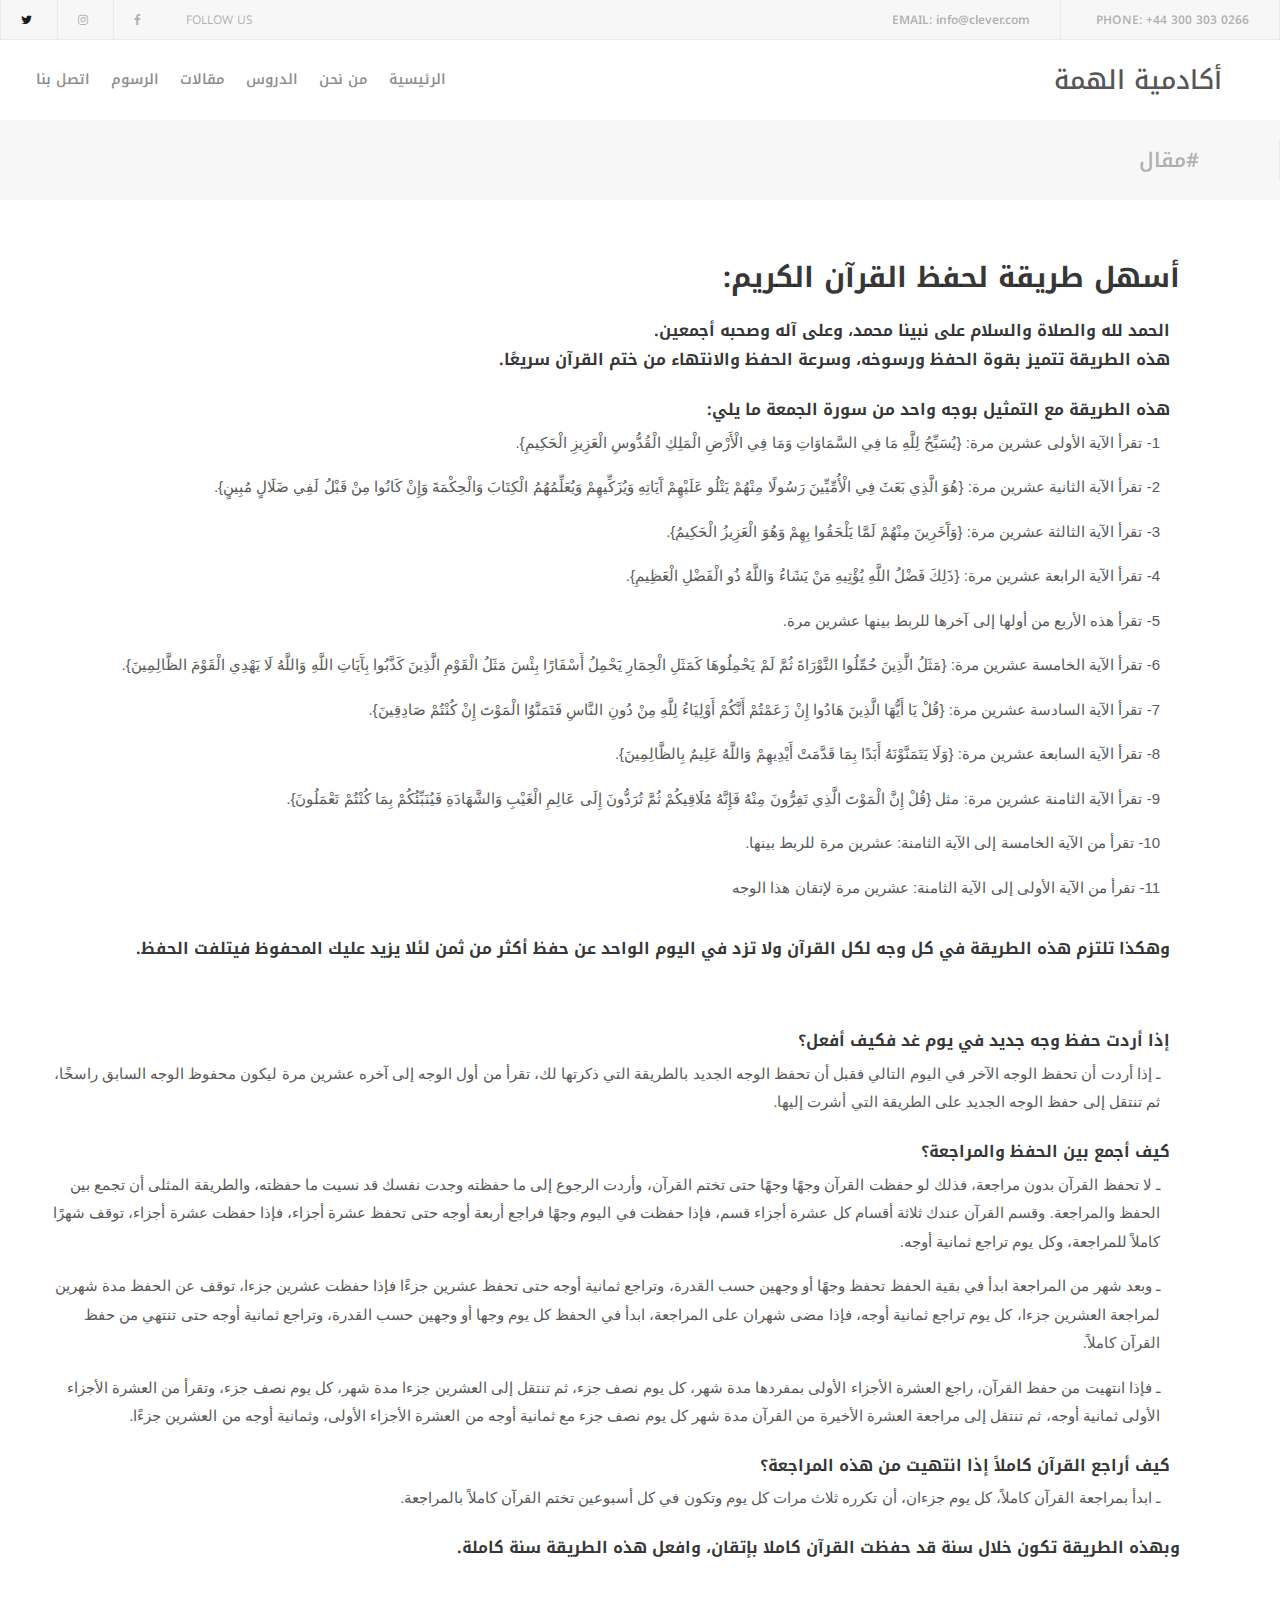
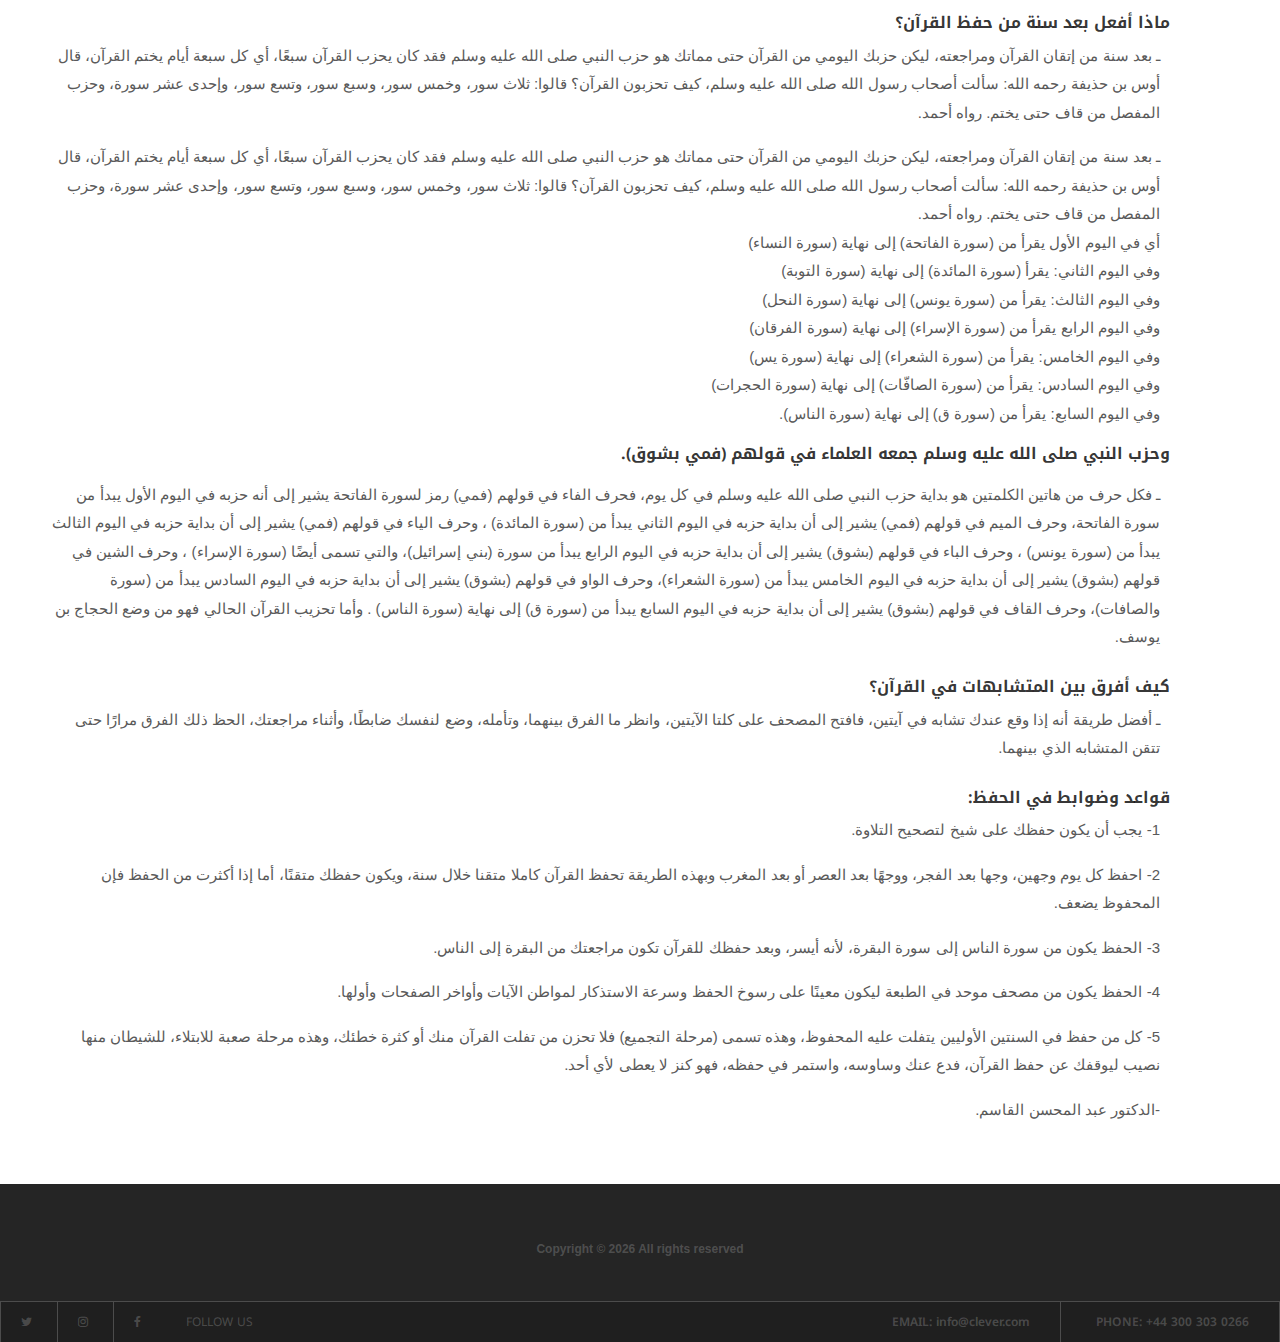
<file: easy_to_save.html>
<!DOCTYPE html>
<html lang="ar" dir="rtl">

<head>
    <meta charset="utf-8">
    <meta name="description" content="">
    <meta http-equiv="X-UA-Compatible" content="IE=edge">
    <meta name="viewport" content="width=device-width, initial-scale=1, shrink-to-fit=no">
    <!-- The above 4 meta tags *Must* come first in the head; any other head content must come *after* these tags -->

    <!-- Title -->
    <title>مقال | أَكَادِيمِيَّةُ الْهِمَّةِ لِتَعْلِيمِ الْقُرْآنِ الْكَرِيمِ وَالْعَرَبِيَّةِ</title>

    <!-- Favicon -->
    <link rel="icon" href="img/core-img/favicon.ico">

    <!-- Stylesheet -->
    <link rel="stylesheet" href="style.css">

</head>

<body>
    <!-- Preloader -->
    <div id="preloader">
        <div class="spinner"></div>
    </div>

    <!-- ##### Header Area Start ##### -->
    <header class="header-area">

        <!-- Top Header Area -->
        <div class="top-header-area d-flex justify-content-between align-items-center">

            <!-- Contact Info -->
            <div class="contact-info text-center">
                <a href="#"><span>Phone:</span> +44 300 303 0266</a>
                <a href="#" class="email"><span>Email:</span> info@clever.com</a>
            </div>


            <!-- Follow Us -->
            <div class="follow-us">
                <span>Follow us</span>
                <a href="#"><i class="fa fa-facebook" aria-hidden="true"></i></a>
                <a href="#"><i class="fa fa-instagram" aria-hidden="true"></i></a>
                <a href="#"><i class="fa fa-twitter" aria-hidden="true"></i></a>
            </div>

        </div>

        <!-- Navbar Area 1 -->
        <div class="clever-main-menu">
            <div class="classy-nav-container breakpoint-off">

                <!-- Menu -->
                <nav class="classy-navbar justify-content-between" id="cleverNav">


                    <!-- Logo -->
                    <a class="nav-brand" href="index.html">أكادمية الهمة</a>

                    <!-- Navbar Toggler -->
                    <div class="classy-navbar-toggler">
                        <span class="navbarToggler"><span></span><span></span><span></span></span>
                    </div>

                    <!-- Menu -->
                    <div class="classy-menu">

                        <!-- Close Button -->
                        <div class="classycloseIcon">
                            <div class="cross-wrap"><span class="top"></span><span class="bottom"></span></div>
                        </div>

                        <!-- Nav Start -->
                        <div class="classynav">
                            <ul>
                                <li><a href="index.html">الرئيسية</a></li>
                                <li><a href="how_are_we.html">من نحن</a></li>
                                <li><a href="courses.html">الدروس</a></li>
                                <li><a href="articles.html">مقالات</a></li>
                                <li><a href="pay.html">الرسوم</a></li>
                                <li><a href="phone.html">اتصل بنا</a></li>
                            </ul>
                        </div>
                        <!-- Nav End -->
                    </div>
                </nav>
            </div>
        </div>

        <!-- Down Header Area -->
        <div class="top-header-area top-header-area2 d-flex justify-content-between align-items-center">

            <!-- Contact Info -->
            <div class="contact-info contact-info2">
                <a href="#"><span>#مقال</span></a>
            </div>

        </div>
    </header>
    <!-- ##### Header Area End ##### -->

    <!-- ##### How_Are_We Start ##### -->
    <section>
        <div class="How_Are_We_page">
            <h3>أسهل طريقة لحفظ القرآن الكريم:</h3>
            <div>
                <h6>الحمد لله والصلاة والسلام على نبينا محمد، وعلى آله وصحبه أجمعين.</h6>
                <h6>هذه الطريقة تتميز بقوة الحفظ ورسوخه، وسرعة الحفظ والانتهاء من ختم القرآن سريعًا.</h6>
                <br>
                <h6>هذه الطريقة مع التمثيل بوجه واحد من سورة الجمعة ما يلي:</h6>
                <p>1- تقرأ الآية الأولى عشرين مرة: {يُسَبِّحُ لِلَّهِ مَا فِي السَّمَاوَاتِ وَمَا فِي الْأَرْضِ
                    الْمَلِكِ الْقُدُّوسِ الْعَزِيزِ الْحَكِيمِ}. </p>
                <p>2- تقرأ الآية الثانية عشرين مرة: {هُوَ الَّذِي بَعَثَ فِي الْأُمِّيِّينَ رَسُولًا مِنْهُمْ يَتْلُو
                    عَلَيْهِمْ آَيَاتِهِ وَيُزَكِّيهِمْ وَيُعَلِّمُهُمُ الْكِتَابَ وَالْحِكْمَةَ وَإِنْ كَانُوا مِنْ
                    قَبْلُ لَفِي ضَلَالٍ مُبِينٍ}.</p>
                <p>3- تقرأ الآية الثالثة عشرين مرة: {وَآَخَرِينَ مِنْهُمْ لَمَّا يَلْحَقُوا بِهِمْ وَهُوَ الْعَزِيزُ
                    الْحَكِيمُ}.</p>
                <p>4- تقرأ الآية الرابعة عشرين مرة: {ذَلِكَ فَضْلُ اللَّهِ يُؤْتِيهِ مَنْ يَشَاءُ وَاللَّهُ ذُو
                    الْفَضْلِ الْعَظِيمِ}.</p>
                <p>5- تقرأ هذه الأربع من أولها إلى آخرها للربط بينها عشرين مرة.</p>
                <p>6- تقرأ الآية الخامسة عشرين مرة: {مَثَلُ الَّذِينَ حُمِّلُوا التَّوْرَاةَ ثُمَّ لَمْ يَحْمِلُوهَا
                    كَمَثَلِ الْحِمَارِ يَحْمِلُ أَسْفَارًا بِئْسَ مَثَلُ الْقَوْمِ الَّذِينَ كَذَّبُوا بِآَيَاتِ
                    اللَّهِ وَاللَّهُ لَا يَهْدِي الْقَوْمَ الظَّالِمِينَ}.</p>
                <p>7- تقرأ الآية السادسة عشرين مرة: {قُلْ يَا أَيُّهَا الَّذِينَ هَادُوا إِنْ زَعَمْتُمْ أَنَّكُمْ
                    أَوْلِيَاءُ لِلَّهِ مِنْ دُونِ النَّاسِ فَتَمَنَّوُا الْمَوْتَ إِنْ كُنْتُمْ صَادِقِينَ}.</p>
                <p>8- تقرأ الآية السابعة عشرين مرة: {وَلَا يَتَمَنَّوْنَهُ أَبَدًا بِمَا قَدَّمَتْ أَيْدِيهِمْ وَاللَّهُ
                    عَلِيمٌ بِالظَّالِمِينَ}.</p>
                <p>9- تقرأ الآية الثامنة عشرين مرة: مثل {قُلْ إِنَّ الْمَوْتَ الَّذِي تَفِرُّونَ مِنْهُ فَإِنَّهُ
                    مُلَاقِيكُمْ ثُمَّ تُرَدُّونَ إِلَى عَالِمِ الْغَيْبِ وَالشَّهَادَةِ فَيُنَبِّئُكُمْ بِمَا كُنْتُمْ
                    تَعْمَلُونَ}.</p>
                <p>10- تقرأ من الآية الخامسة إلى الآية الثامنة: عشرين مرة للربط بينها.</p>
                <p>11- تقرأ من الآية الأولى إلى الآية الثامنة: عشرين مرة لإتقان هذا الوجه</p>
                <br>
                <h6>وهكذا تلتزم هذه الطريقة في كل وجه لكل القرآن ولا تزد في اليوم الواحد عن حفظ أكثر من ثمن لئلا يزيد
                    عليك المحفوظ فيتلفت الحفظ.</h6>
            </div>
            <br>
            <div>
                <h6>إذا أردت حفظ وجه جديد في يوم غد فكيف أفعل؟</h6>
                <p>ـ إذا أردت أن تحفظ الوجه الآخر في اليوم التالي فقبل أن تحفظ الوجه الجديد بالطريقة التي ذكرتها لك،
                    تقرأ من أول الوجه إلى آخره عشرين مرة ليكون محفوظ الوجه السابق راسخًا، ثم تنتقل إلى حفظ الوجه الجديد
                    على الطريقة التي أشرت إليها.</p>
            </div>


            <div>
                <h6>كيف أجمع بين الحفظ والمراجعة؟ </h6>
                <p>ـ لا تحفظ القرآن بدون مراجعة، فذلك لو حفظت القرآن وجهًا وجهًا حتى تختم القرآن، وأردت الرجوع إلى ما
                    حفظته وجدت نفسك قد نسيت ما حفظته، والطريقة المثلى أن تجمع بين الحفظ والمراجعة. وقسم القرآن عندك
                    ثلاثة أقسام كل عشرة أجزاء قسم، فإذا حفظت في اليوم وجهًا فراجع أربعة أوجه حتى تحفظ عشرة أجزاء، فإذا
                    حفظت عشرة أجزاء، توقف شهرًا كاملاً للمراجعة، وكل يوم تراجع ثمانية أوجه.</p>
                <p>ـ وبعد شهر من المراجعة ابدأ في بقية الحفظ تحفظ وجهًا أو وجهين حسب القدرة، وتراجع ثمانية أوجه حتى تحفظ
                    عشرين جزءًا فإذا حفظت عشرين جزءا، توقف عن الحفظ مدة شهرين لمراجعة العشرين جزءا، كل يوم تراجع ثمانية
                    أوجه، فإذا مضى شهران على المراجعة، ابدأ في الحفظ كل يوم وجها أو وجهين حسب القدرة، وتراجع ثمانية أوجه
                    حتى تنتهي من حفظ القرآن كاملاً.</p>
                <p>ـ فإذا انتهيت من حفظ القرآن، راجع العشرة الأجزاء الأولى بمفردها مدة شهر، كل يوم نصف جزء، ثم تنتقل إلى
                    العشرين جزءا مدة شهر، كل يوم نصف جزء، وتقرأ من العشرة الأجزاء الأولى ثمانية أوجه، ثم تنتقل إلى
                    مراجعة العشرة الأخيرة من القرآن مدة شهر كل يوم نصف جزء مع ثمانية أوجه من العشرة الأجزاء الأولى،
                    وثمانية أوجه من العشرين جزءًا.</p>
            </div>

            <div>
                <h6>كيف أراجع القرآن كاملاً إذا انتهيت من هذه المراجعة؟</h6>
                <p>ـ ابدأ بمراجعة القرآن كاملاً، كل يوم جزءان، أن تكرره ثلاث مرات كل يوم وتكون في كل أسبوعين تختم القرآن
                    كاملاً بالمراجعة.
                </p>
            </div>
            <h6>وبهذه الطريقة تكون خلال سنة قد حفظت القرآن كاملا بإتقان، وافعل هذه الطريقة سنة كاملة.</h6>
            <br>
            <div>
                <h6>ماذا أفعل بعد سنة من حفظ القرآن؟</h6>
                <p>ـ بعد سنة من إتقان القرآن ومراجعته، ليكن حزبك اليومي من القرآن حتى مماتك هو حزب النبي صلى الله عليه
                    وسلم فقد كان يحزب القرآن سبعًا، أي كل سبعة أيام يختم القرآن، قال أوس بن حذيفة رحمه الله: سألت أصحاب
                    رسول الله صلى الله عليه وسلم، كيف تحزبون القرآن؟ قالوا: ثلاث سور، وخمس سور، وسبع سور، وتسع سور،
                    وإحدى عشر سورة، وحزب المفصل من قاف حتى يختم. رواه أحمد.</p>
                <p>
                    ـ بعد سنة من إتقان القرآن ومراجعته، ليكن حزبك اليومي من القرآن حتى مماتك هو حزب النبي صلى الله عليه
                    وسلم فقد كان يحزب القرآن سبعًا، أي كل سبعة أيام يختم القرآن، قال أوس بن حذيفة رحمه الله: سألت أصحاب
                    رسول الله صلى الله عليه وسلم، كيف تحزبون القرآن؟ قالوا: ثلاث سور، وخمس سور، وسبع سور، وتسع سور،
                    وإحدى عشر سورة، وحزب المفصل من قاف حتى يختم. رواه أحمد.
                    <br>أي في اليوم الأول يقرأ من (سورة الفاتحة) إلى نهاية (سورة النساء) <br>
                    وفي اليوم الثاني: يقرأ (سورة المائدة) إلى نهاية (سورة التوبة) <br>
                    وفي اليوم الثالث: يقرأ من (سورة يونس) إلى نهاية (سورة النحل) <br>
                    وفي اليوم الرابع يقرأ من (سورة الإسراء) إلى نهاية (سورة الفرقان) <br>
                    وفي اليوم الخامس: يقرأ من (سورة الشعراء) إلى نهاية (سورة يس) <br>
                    وفي اليوم السادس: يقرأ من (سورة الصافّات) إلى نهاية (سورة الحجرات) <br>
                    وفي اليوم السابع: يقرأ من (سورة ق) إلى نهاية (سورة الناس). <br>
                <h6>وحزب النبي صلى الله عليه وسلم جمعه العلماء في قولهم (فمي بشوق).</h6>
                </p>
                <p>ـ فكل حرف من هاتين الكلمتين هو بداية حزب النبي صلى الله عليه وسلم في كل يوم، فحرف الفاء في قولهم
                    (فمي) رمز لسورة الفاتحة يشير إلى أنه حزبه في اليوم الأول يبدأ من سورة الفاتحة، وحرف الميم في قولهم
                    (فمي) يشير إلى أن بداية حزبه في اليوم الثاني يبدأ من (سورة المائدة) ، وحرف الياء في قولهم (فمي) يشير
                    إلى أن بداية حزبه في اليوم الثالث يبدأ من (سورة يونس) ، وحرف الباء في قولهم (بشوق) يشير إلى أن بداية
                    حزبه في اليوم الرابع يبدأ من سورة (بني إسرائيل)، والتي تسمى أيضًا (سورة الإسراء) ، وحرف الشين في
                    قولهم (بشوق) يشير إلى أن بداية حزبه في اليوم الخامس يبدأ من (سورة الشعراء)، وحرف الواو في قولهم
                    (بشوق) يشير إلى أن بداية حزبه في اليوم السادس يبدأ من (سورة والصافات)، وحرف القاف في قولهم (بشوق)
                    يشير إلى أن بداية حزبه في اليوم السابع يبدأ من (سورة ق) إلى نهاية (سورة الناس) . وأما تحزيب القرآن
                    الحالي فهو من وضع الحجاج بن يوسف.</p>
            </div>
            <div>
                <h6>كيف أفرق بين المتشابهات في القرآن؟ </h6>
                <p>
                    ـ أفضل طريقة أنه إذا وقع عندك تشابه في آيتين، فافتح المصحف على كلتا الآيتين، وانظر ما الفرق بينهما،
                    وتأمله، وضع لنفسك ضابطًا، وأثناء مراجعتك، الحظ ذلك الفرق مرارًا حتى تتقن المتشابه الذي بينهما.
                </p>
            </div>
            <div>
                <h6>قواعد وضوابط في الحفظ:</h6>
                <p>1- يجب أن يكون حفظك على شيخ لتصحيح التلاوة.</p>
                <p>2- احفظ كل يوم وجهين، وجها بعد الفجر، ووجهًا بعد العصر أو بعد المغرب وبهذه الطريقة تحفظ القرآن كاملا متقنا
                    خلال سنة، ويكون حفظك متقنًا، أما إذا أكثرت من الحفظ فإن المحفوظ يضعف.</p>
                <p>3- الحفظ يكون من سورة الناس إلى سورة البقرة، لأنه أيسر، وبعد حفظك للقرآن تكون مراجعتك من البقرة إلى الناس.</p>
                <p>4- الحفظ يكون من مصحف موحد في الطبعة ليكون معينًا على رسوخ الحفظ وسرعة الاستذكار لمواطن الآيات وأواخر
                    الصفحات وأولها.</p>
                <p>5- كل من حفظ في السنتين الأوليين يتفلت عليه المحفوظ، وهذه تسمى (مرحلة التجميع) فلا تحزن من تفلت القرآن منك
                    أو كثرة خطئك، وهذه مرحلة صعبة للابتلاء، للشيطان منها نصيب ليوقفك عن حفظ القرآن، فدع عنك وساوسه، واستمر في
                    حفظه، فهو كنز لا يعطى لأي أحد.</p>
                <p>-الدكتور عبد المحسن القاسم.</p>
            </div>
        </div>
    </section>
    <!-- ##### How_Are_We End ##### -->

    <!-- ##### Footer Area Start ##### -->
    <footer class="footer-area">
        <!-- Top Footer Area -->
        <div class="top-footer-area">
            <div class="container">
                <div class="row">
                    <div class="col-12">
                        <!-- Footer Logo -->
                        <div class="footer-logo">
                            <!-- <a href="index.html">Al Hemma</a> -->
                        </div>
                        <!-- Copywrite -->
                        <p>
                            <a href="#"><!-- Link back to Colorlib can't be removed. Template is licensed under CC BY 3.0. -->
                            Copyright &copy;
                            <script>document.write(new Date().getFullYear());</script> 
                            All rights reserved 
                            <!-- | This template is made with  -->
                            <!-- <i class="fa fa-heart-o" aria-hidden="true"></i>  -->
                            <!-- by --><a href="https://colorlib.com" target="_blank"><!-- Colorlib--></a>
                            <!-- Link back to Colorlib can't be removed. Template is licensed under CC BY 3.0. -->
                        </p>
                    </div>
                </div>
            </div>
        </div>

        <!-- Bottom Footer Area -->
        <div class="bottom-footer-area d-flex justify-content-between align-items-center">
            <!-- Contact Info -->
            <div class="contact-info">
                <a href="#"><span>Phone:</span> +44 300 303 0266</a>
                <a href="#" class="email"><span>Email:</span> info@clever.com</a>
            </div>
            <!-- Follow Us -->
            <div class="follow-us">
                <span>Follow us</span>
                <a href="#"><i class="fa fa-facebook" aria-hidden="true"></i></a>
                <a href="#"><i class="fa fa-instagram" aria-hidden="true"></i></a>
                <a href="#"><i class="fa fa-twitter" aria-hidden="true"></i></a>
            </div>
        </div>
    </footer>
    <!-- ##### Footer Area End ##### -->

    <!-- ##### All Javascript Script ##### -->
    <!-- jQuery-2.2.4 js -->
    <script src="js/jquery/jquery-2.2.4.min.js"></script>
    <!-- Popper js -->
    <script src="js/bootstrap/popper.min.js"></script>
    <!-- Bootstrap js -->
    <script src="js/bootstrap/bootstrap.min.js"></script>
    <!-- All Plugins js -->
    <script src="js/plugins/plugins.js"></script>
    <!-- Active js -->
    <script src="js/active.js"></script>
</body>

</html>
</file>
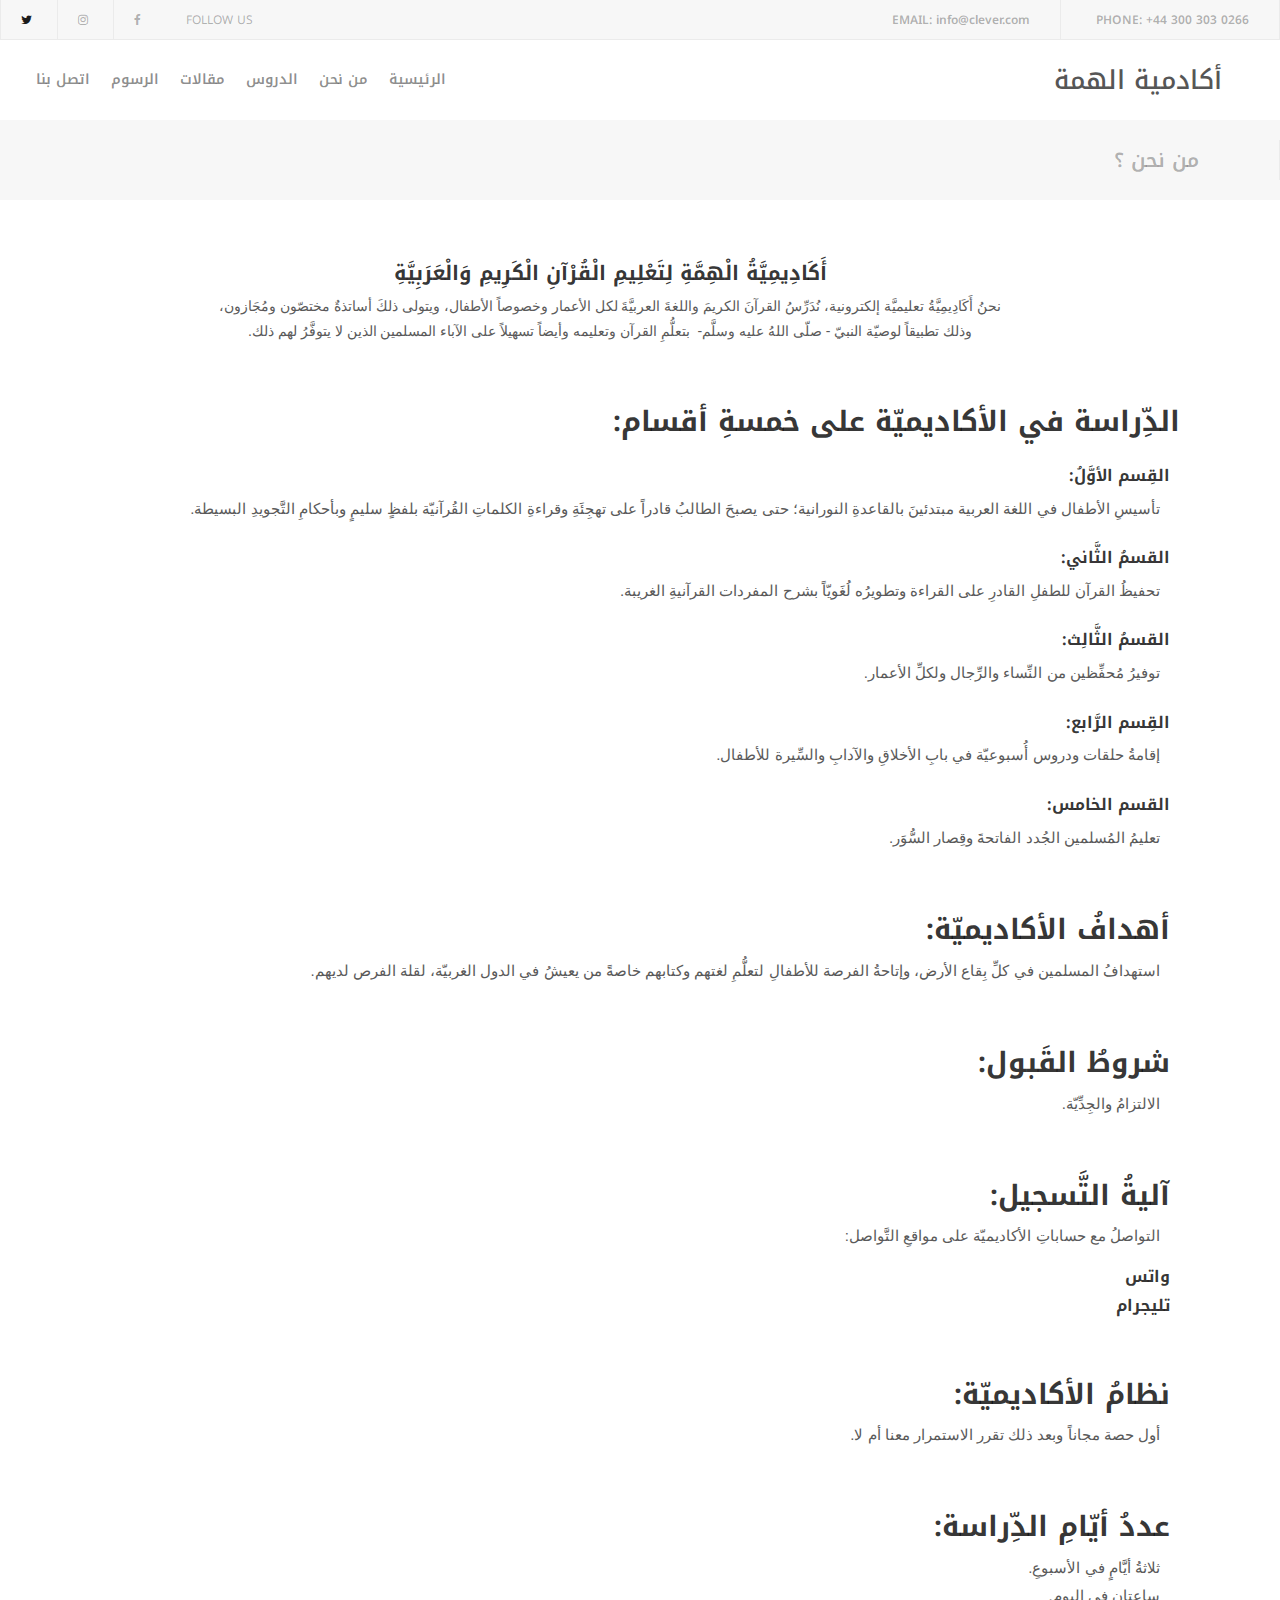
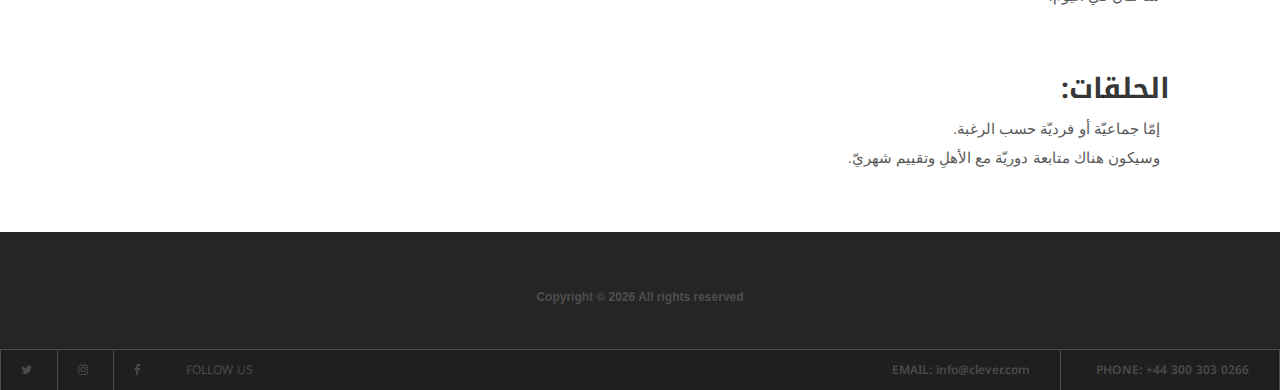
<file: how_are_we.html>
<!DOCTYPE html>
<html lang="ar" dir="rtl">

<head>
    <meta charset="utf-8">
    <meta name="description" content="">
    <meta http-equiv="X-UA-Compatible" content="IE=edge">
    <meta name="viewport" content="width=device-width, initial-scale=1, shrink-to-fit=no">
    <!-- The above 4 meta tags *Must* come first in the head; any other head content must come *after* these tags -->

    <!-- Title -->
    <title>من نحن؟ | أَكَادِيمِيَّةُ الْهِمَّةِ لِتَعْلِيمِ الْقُرْآنِ الْكَرِيمِ وَالْعَرَبِيَّةِ</title>

    <!-- Favicon -->
    <link rel="icon" href="img/core-img/favicon.ico">

    <!-- Stylesheet -->
    <link rel="stylesheet" href="style.css">

</head>

<body>
    <!-- Preloader -->
    <div id="preloader">
        <div class="spinner"></div>
    </div>

    <!-- ##### Header Area Start ##### -->
    <header class="header-area">

        <!-- Top Header Area -->
        <div class="top-header-area d-flex justify-content-between align-items-center">
            
            <!-- Contact Info -->
            <div class="contact-info text-center">
                <a href="#"><span>Phone:</span> +44 300 303 0266</a>
                <a href="#" class="email"><span>Email:</span> info@clever.com</a>
            </div>


            <!-- Follow Us -->
            <div class="follow-us">
                <span>Follow us</span>
                <a href="#"><i class="fa fa-facebook" aria-hidden="true"></i></a>
                <a href="#"><i class="fa fa-instagram" aria-hidden="true"></i></a>
                <a href="#"><i class="fa fa-twitter" aria-hidden="true"></i></a>
            </div>

        </div>

        <!-- Navbar Area 1 -->
        <div class="clever-main-menu">
            <div class="classy-nav-container breakpoint-off">

                <!-- Menu -->
                <nav class="classy-navbar justify-content-between" id="cleverNav">

                    
                    <!-- Logo -->
                    <a class="nav-brand" href="index.html">أكادمية الهمة</a>

                    <!-- Navbar Toggler -->
                    <div class="classy-navbar-toggler">
                        <span class="navbarToggler"><span></span><span></span><span></span></span>
                    </div>

                    <!-- Menu -->
                    <div class="classy-menu">
                        
                        <!-- Close Button -->
                        <div class="classycloseIcon">
                            <div class="cross-wrap"><span class="top"></span><span class="bottom"></span></div>
                        </div>
                        
                        <!-- Nav Start -->
                        <div class="classynav">
                            <ul>
                                <li><a href="index.html">الرئيسية</a></li>
                                <li><a href="how_are_we.html">من نحن</a></li>
                                <li><a href="courses.html">الدروس</a></li>
                                <li><a href="articles.html">مقالات</a></li>
                                <li><a href="pay.html">الرسوم</a></li>
                                <li><a href="phone.html">اتصل بنا</a></li>
                            </ul>
                        </div>
                        <!-- Nav End -->
                    </div>
                </nav>
            </div>
        </div>

        <!-- Down Header Area -->
        <div class="top-header-area top-header-area2 d-flex justify-content-between align-items-center">
            
            <!-- Contact Info -->
            <div class="contact-info contact-info2">
                <a href="#"><span>من نحن ؟</span></a>
            </div>

        </div>
    </header>
    <!-- ##### Header Area End ##### -->

    <!-- ##### How_Are_We Start ##### -->
    <section>
        <div class="How_Are_We_page text-center">
            <h5>أَكَادِيمِيَّةُ الْهِمَّةِ لِتَعْلِيمِ الْقُرْآنِ الْكَرِيمِ وَالْعَرَبِيَّةِ</h5>
            <p>
            نحنُ أَكَادِيمِيَّةُ تعليميَّة إلكترونية، نُدَرِّسُ القرآنَ الكريمَ واللغةَ العربيَّةَ لكل الأعمار وخصوصاً الأطفال،
                ويتولى ذلكَ أساتذةٌ مختصّون ومُجَازون،<br> وذلك تطبيقاً لوصيّة النبيّ - صلّى اللهُ عليه وسلَّم-  بتعلُّمِ القرآن
                وتعليمه وأيضاً تسهيلاً على الآباء المسلمين الذين لا يتوفَّرُ لهم ذلك.
            </p>
        </div>
        <div class="How_Are_We_page">
            <h3>الدِّراسة في الأكاديميّة على خمسةِ أقسام:</h3>
            <div>
                <h6>القِسم الأوَّلُ:</h6>
                <p>تأسيسِ الأطفال في اللغة العربية مبتدئينَ بالقاعدةِ النورانية؛ حتى يصبحَ الطالبُ قادراً على تهجِئَةِ وقراءةِ الكلماتِ القُرآنيّة بلفظٍ سليمٍ وبأحكامِ التَّجويدِ البسيطة.</p>
            </div>
            <div>
                <h6>القسمُ الثَّاني:</h6>
                <p>تحفيظُ القرآن للطفلِ القادرِ على القراءة وتطويرُه لُغَويّاً بشرح المفردات القرآنيةِ الغريبة. </p>
            </div>
            <div>
                <h6>القسمُ الثَّالِث:</h6>
                <p>توفيرُ مُحفِّظين من النِّساء والرِّجال ولكلِّ الأعمار. </p>
            </div>
            <div>
                <h6>القِسم الرَّابع: </h6>
                <p>إقامةُ حلقات ودروس أُسبوعيّة في بابِ الأخلاقِ والآدابِ والسِّيرة للأطفال.</p>
            </div>
            <div>
                <h6>القسم الخامس:</h6>
                <p>تعليمُ المُسلمين الجُدد الفاتحةَ وقِصار السُّوَر.</p>
            </div>
        </div>
        <div class="How_Are_We_page">
            <div>
                <h3>أهدافُ الأكاديميّة:</h3>
                <p>استهدافُ المسلمين في كلِّ بِقاع الأرض، وإتاحةُ الفرصة للأطفالِ لتعلُّمِ لغتهم وكتابهم خاصةً من يعيشُ في الدول الغربيّة، لقلة الفرص لديهم.</p>
            </div>
        </div>
        <div class="How_Are_We_page">
            <div>
                <h3>شروطُ القَبول:</h3>
                <p> الالتزامُ والجِدِّيّة.</p>
            </div>
        </div>
        <div class="How_Are_We_page">
            <div>
                <h3>آليةُ التَّسجيل:</h3>
                <p> التواصلُ مع حساباتِ الأكاديميّة على مواقعِ التَّواصل: 
                    <h6>واتس</h6> 
                    <h6>تليجرام</h6></p>
            </div>
        </div>
        <div class="How_Are_We_page">
            <div>
                <h3>نظامُ الأكاديميّة:</h3>
                <p>أول حصة مجاناً وبعد ذلك تقرر الاستمرار معنا أم لا.</p>
            </div>
        </div>
        <div class="How_Are_We_page">
            <div>
                <h3>عددُ أيّامِ الدِّراسة:</h3>
                <p>ثلاثةُ أيَّامٍ في الأسبوعِ.
                    <br>
                    ساعتان في اليوم.</p>
            </div>
        </div>
        <div class="How_Are_We_page">
            <div>
                <h3>الحلقات:</h3>
                <p>إمّا جماعيّة أو فرديّة حسب الرغبة. 
                    <br>
                    وسيكون هناك متابعة دوريّة مع الأهلِ وتقييم شهريّ.</p>
            </div>
        </div>
    </section>
    <!-- ##### How_Are_We End ##### -->

    <!-- ##### Footer Area Start ##### -->
    <footer class="footer-area">
        <!-- Top Footer Area -->
        <div class="top-footer-area">
            <div class="container">
                <div class="row">
                    <div class="col-12">
                        <!-- Footer Logo -->
                        <div class="footer-logo">
                            <!-- <a href="index.html">Al Hemma</a> -->
                        </div>
                        <!-- Copywrite -->
                        <p>
                            <a href="#"><!-- Link back to Colorlib can't be removed. Template is licensed under CC BY 3.0. -->
                            Copyright &copy;
                            <script>document.write(new Date().getFullYear());</script> 
                            All rights reserved 
                            <!-- | This template is made with  -->
                            <!-- <i class="fa fa-heart-o" aria-hidden="true"></i>  -->
                            <!-- by --><a href="https://colorlib.com" target="_blank"><!-- Colorlib--></a>
                            <!-- Link back to Colorlib can't be removed. Template is licensed under CC BY 3.0. -->
                        </p>
                    </div>
                </div>
            </div>
        </div>

        <!-- Bottom Footer Area -->
        <div class="bottom-footer-area d-flex justify-content-between align-items-center">
            <!-- Contact Info -->
            <div class="contact-info">
                <a href="#"><span>Phone:</span> +44 300 303 0266</a>
                <a href="#" class="email"><span>Email:</span> info@clever.com</a>
            </div>
            <!-- Follow Us -->
            <div class="follow-us">
                <span>Follow us</span>
                <a href="#"><i class="fa fa-facebook" aria-hidden="true"></i></a>
                <a href="#"><i class="fa fa-instagram" aria-hidden="true"></i></a>
                <a href="#"><i class="fa fa-twitter" aria-hidden="true"></i></a>
            </div>
        </div>
    </footer>
    <!-- ##### Footer Area End ##### -->

    <!-- ##### All Javascript Script ##### -->
    <!-- jQuery-2.2.4 js -->
    <script src="js/jquery/jquery-2.2.4.min.js"></script>
    <!-- Popper js -->
    <script src="js/bootstrap/popper.min.js"></script>
    <!-- Bootstrap js -->
    <script src="js/bootstrap/bootstrap.min.js"></script>
    <!-- All Plugins js -->
    <script src="js/plugins/plugins.js"></script>
    <!-- Active js -->
    <script src="js/active.js"></script>
</body>

</html>
</file>
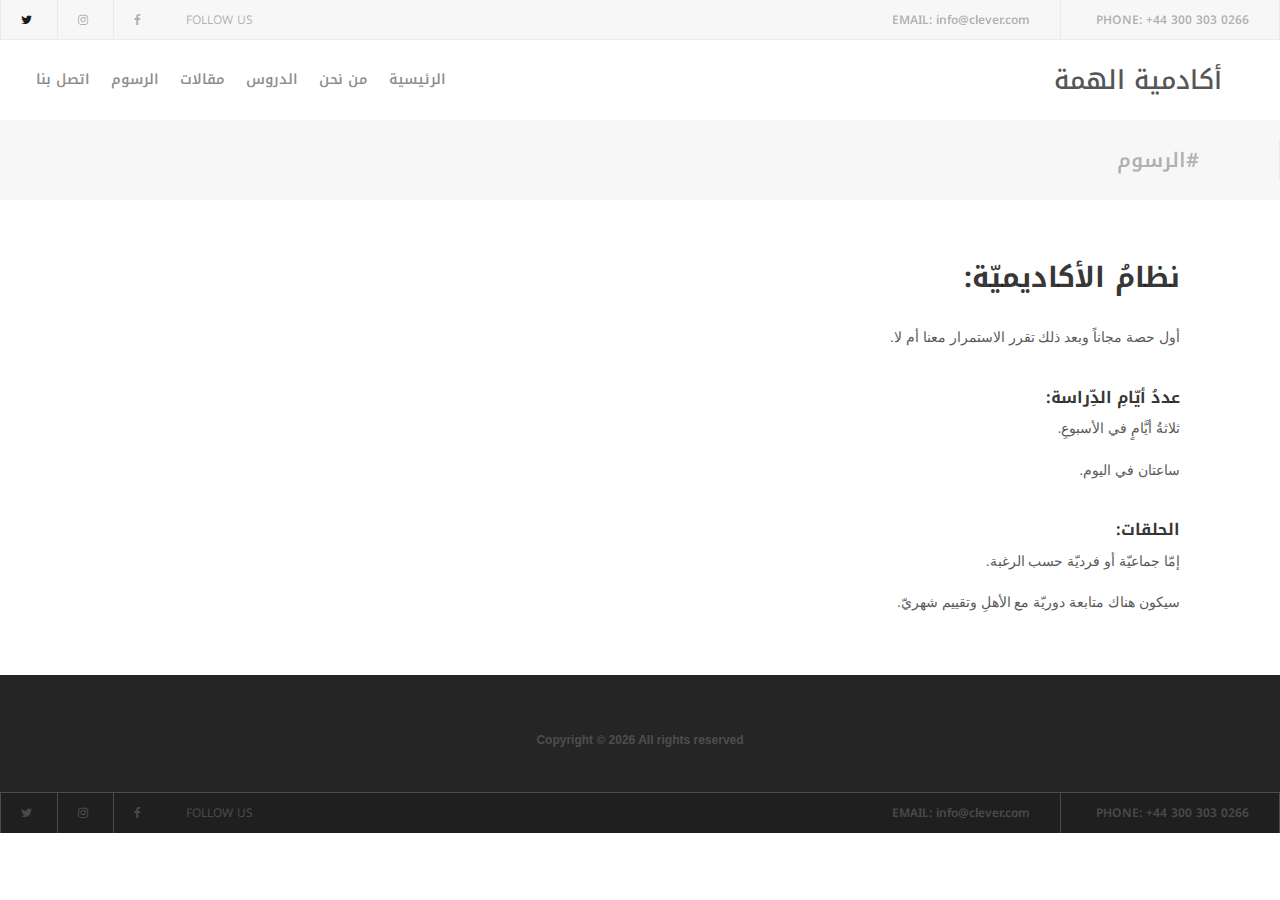
<file: pay.html>
<!DOCTYPE html>
<html lang="ar" dir="rtl">

<head>
    <meta charset="utf-8">
    <meta name="description" content="">
    <meta http-equiv="X-UA-Compatible" content="IE=edge">
    <meta name="viewport" content="width=device-width, initial-scale=1, shrink-to-fit=no">
    <!-- The above 4 meta tags *Must* come first in the head; any other head content must come *after* these tags -->

    <!-- Title -->
    <title>الرسوم | أَكَادِيمِيَّةُ الْهِمَّةِ لِتَعْلِيمِ الْقُرْآنِ الْكَرِيمِ وَالْعَرَبِيَّةِ</title>

    <!-- Favicon -->
    <link rel="icon" href="img/core-img/favicon.ico">

    <!-- Stylesheet -->
    <link rel="stylesheet" href="style.css">

</head>

<body>
    <!-- Preloader -->
    <div id="preloader">
        <div class="spinner"></div>
    </div>

    <!-- ##### Header Area Start ##### -->
    <header class="header-area">

        <!-- Top Header Area -->
        <div class="top-header-area d-flex justify-content-between align-items-center">

            <!-- Contact Info -->
            <div class="contact-info text-center">
                <a href="#"><span>Phone:</span> +44 300 303 0266</a>
                <a href="#" class="email"><span>Email:</span> info@clever.com</a>
            </div>


            <!-- Follow Us -->
            <div class="follow-us">
                <span>Follow us</span>
                <a href="#"><i class="fa fa-facebook" aria-hidden="true"></i></a>
                <a href="#"><i class="fa fa-instagram" aria-hidden="true"></i></a>
                <a href="#"><i class="fa fa-twitter" aria-hidden="true"></i></a>
            </div>

        </div>

        <!-- Navbar Area 1 -->
        <div class="clever-main-menu">
            <div class="classy-nav-container breakpoint-off">

                <!-- Menu -->
                <nav class="classy-navbar justify-content-between" id="cleverNav">


                    <!-- Logo -->
                    <a class="nav-brand" href="index.html">أكادمية الهمة</a>

                    <!-- Navbar Toggler -->
                    <div class="classy-navbar-toggler">
                        <span class="navbarToggler"><span></span><span></span><span></span></span>
                    </div>

                    <!-- Menu -->
                    <div class="classy-menu">

                        <!-- Close Button -->
                        <div class="classycloseIcon">
                            <div class="cross-wrap"><span class="top"></span><span class="bottom"></span></div>
                        </div>

                        <!-- Nav Start -->
                        <div class="classynav">
                            <ul>
                                <li><a href="index.html">الرئيسية</a></li>
                                <li><a href="how_are_we.html">من نحن</a></li>
                                <li><a href="courses.html">الدروس</a></li>
                                <li><a href="articles.html">مقالات</a></li>
                                <li><a href="pay.html">الرسوم</a></li>
                                <li><a href="phone.html">اتصل بنا</a></li>
                            </ul>
                        </div>
                        <!-- Nav End -->
                    </div>
                </nav>
            </div>
        </div>

        <!-- Down Header Area -->
        <div class="top-header-area top-header-area2 d-flex justify-content-between align-items-center">

            <!-- Contact Info -->
            <div class="contact-info contact-info2">
                <a href="#"><span>#الرسوم</span></a>
            </div>

        </div>
    </header>
    <!-- ##### Header Area End ##### -->

    <!-- ##### How_Are_We Start ##### -->
    <section>
        <div class="How_Are_We_page">
            <h3>نظامُ الأكاديميّة:</h3>
            <br>
            <p>أول حصة مجاناً وبعد ذلك تقرر الاستمرار معنا أم لا.</p>
            <br>
            <h6>عددُ أيّامِ الدِّراسة:</h6>
            <p>ثلاثةُ أيَّامٍ في الأسبوعِ.</p>
            <p>ساعتان في اليوم.</p>
            <br>
            <h6>الحلقات:</h6>
            <p>إمّا جماعيّة أو فرديّة حسب الرغبة.</p>
            <p>سيكون هناك متابعة دوريّة مع الأهلِ وتقييم شهريّ.</p>
        </div>
    </section>
    <!-- ##### How_Are_We End ##### -->

    <!-- ##### Footer Area Start ##### -->
    <footer class="footer-area">
        <!-- Top Footer Area -->
        <div class="top-footer-area">
            <div class="container">
                <div class="row">
                    <div class="col-12">
                        <!-- Footer Logo -->
                        <div class="footer-logo">
                            <!-- <a href="index.html">Al Hemma</a> -->
                        </div>
                        <!-- Copywrite -->
                        <p>
                            <a href="#"><!-- Link back to Colorlib can't be removed. Template is licensed under CC BY 3.0. -->
                            Copyright &copy;
                            <script>document.write(new Date().getFullYear());</script> 
                            All rights reserved 
                            <!-- | This template is made with  -->
                            <!-- <i class="fa fa-heart-o" aria-hidden="true"></i>  -->
                            <!-- by --><a href="https://colorlib.com" target="_blank"><!-- Colorlib--></a>
                            <!-- Link back to Colorlib can't be removed. Template is licensed under CC BY 3.0. -->
                        </p>
                    </div>
                </div>
            </div>
        </div>

        <!-- Bottom Footer Area -->
        <div class="bottom-footer-area d-flex justify-content-between align-items-center">
            <!-- Contact Info -->
            <div class="contact-info">
                <a href="#"><span>Phone:</span> +44 300 303 0266</a>
                <a href="#" class="email"><span>Email:</span> info@clever.com</a>
            </div>
            <!-- Follow Us -->
            <div class="follow-us">
                <span>Follow us</span>
                <a href="#"><i class="fa fa-facebook" aria-hidden="true"></i></a>
                <a href="#"><i class="fa fa-instagram" aria-hidden="true"></i></a>
                <a href="#"><i class="fa fa-twitter" aria-hidden="true"></i></a>
            </div>
        </div>
    </footer>
    <!-- ##### Footer Area End ##### -->

    <!-- ##### All Javascript Script ##### -->
    <!-- jQuery-2.2.4 js -->
    <script src="js/jquery/jquery-2.2.4.min.js"></script>
    <!-- Popper js -->
    <script src="js/bootstrap/popper.min.js"></script>
    <!-- Bootstrap js -->
    <script src="js/bootstrap/bootstrap.min.js"></script>
    <!-- All Plugins js -->
    <script src="js/plugins/plugins.js"></script>
    <!-- Active js -->
    <script src="js/active.js"></script>
</body>

</html>
</file>
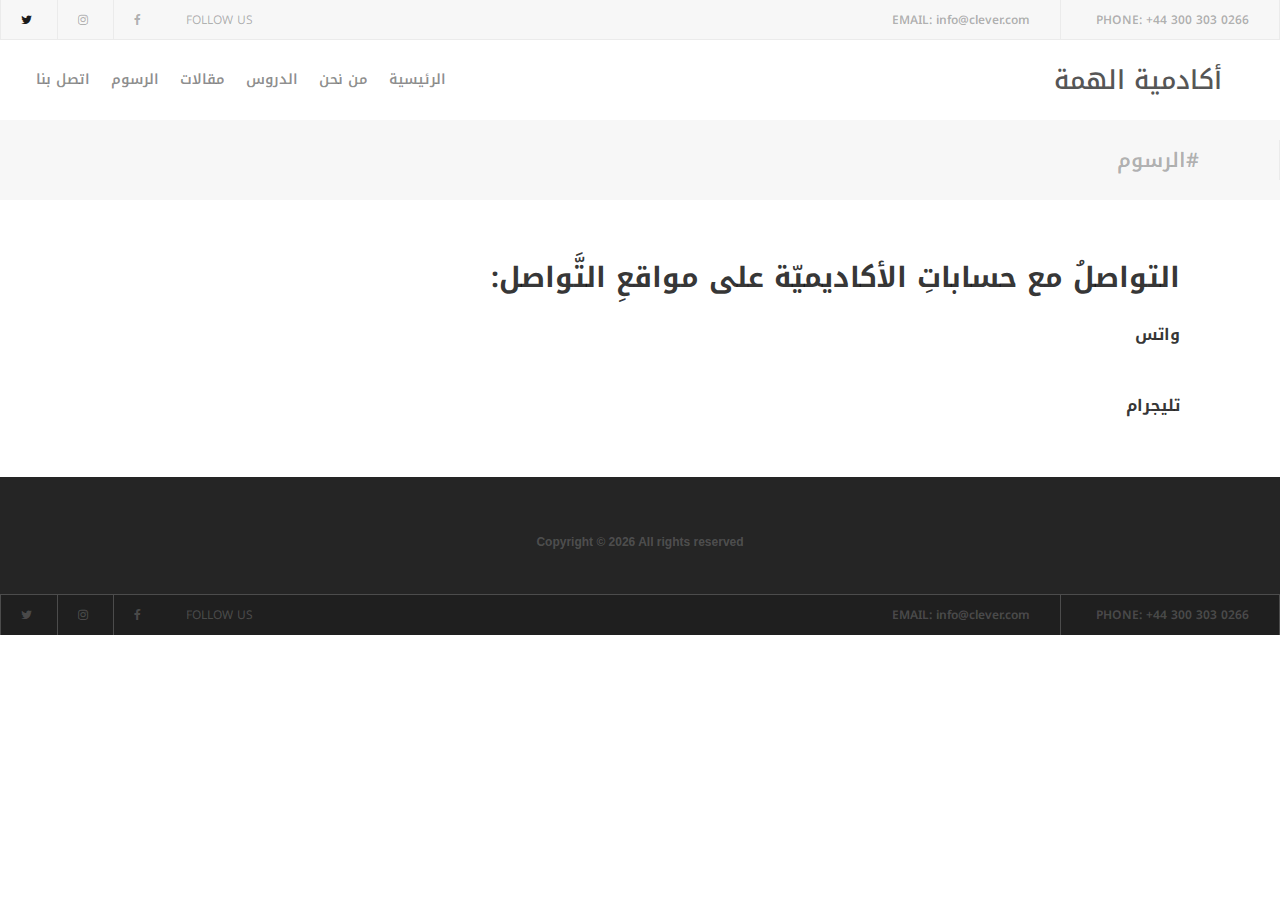
<file: phone.html>
<!DOCTYPE html>
<html lang="ar" dir="rtl">

<head>
    <meta charset="utf-8">
    <meta name="description" content="">
    <meta http-equiv="X-UA-Compatible" content="IE=edge">
    <meta name="viewport" content="width=device-width, initial-scale=1, shrink-to-fit=no">
    <!-- The above 4 meta tags *Must* come first in the head; any other head content must come *after* these tags -->

    <!-- Title -->
    <title>اتصل بنا | أَكَادِيمِيَّةُ الْهِمَّةِ لِتَعْلِيمِ الْقُرْآنِ الْكَرِيمِ وَالْعَرَبِيَّةِ</title>

    <!-- Favicon -->
    <link rel="icon" href="img/core-img/favicon.ico">

    <!-- Stylesheet -->
    <link rel="stylesheet" href="style.css">

</head>

<body>
    <!-- Preloader -->
    <div id="preloader">
        <div class="spinner"></div>
    </div>

    <!-- ##### Header Area Start ##### -->
    <header class="header-area">

        <!-- Top Header Area -->
        <div class="top-header-area d-flex justify-content-between align-items-center">

            <!-- Contact Info -->
            <div class="contact-info text-center">
                <a href="#"><span>Phone:</span> +44 300 303 0266</a>
                <a href="#" class="email"><span>Email:</span> info@clever.com</a>
            </div>


            <!-- Follow Us -->
            <div class="follow-us">
                <span>Follow us</span>
                <a href="#"><i class="fa fa-facebook" aria-hidden="true"></i></a>
                <a href="#"><i class="fa fa-instagram" aria-hidden="true"></i></a>
                <a href="#"><i class="fa fa-twitter" aria-hidden="true"></i></a>
            </div>

        </div>

        <!-- Navbar Area 1 -->
        <div class="clever-main-menu">
            <div class="classy-nav-container breakpoint-off">

                <!-- Menu -->
                <nav class="classy-navbar justify-content-between" id="cleverNav">


                    <!-- Logo -->
                    <a class="nav-brand" href="index.html">أكادمية الهمة</a>

                    <!-- Navbar Toggler -->
                    <div class="classy-navbar-toggler">
                        <span class="navbarToggler"><span></span><span></span><span></span></span>
                    </div>

                    <!-- Menu -->
                    <div class="classy-menu">

                        <!-- Close Button -->
                        <div class="classycloseIcon">
                            <div class="cross-wrap"><span class="top"></span><span class="bottom"></span></div>
                        </div>

                        <!-- Nav Start -->
                        <div class="classynav">
                            <ul>
                                <li><a href="index.html">الرئيسية</a></li>
                                <li><a href="how_are_we.html">من نحن</a></li>
                                <li><a href="courses.html">الدروس</a></li>
                                <li><a href="articles.html">مقالات</a></li>
                                <li><a href="pay.html">الرسوم</a></li>
                                <li><a href="phone.html">اتصل بنا</a></li>
                            </ul>
                        </div>
                        <!-- Nav End -->
                    </div>
                </nav>
            </div>
        </div>

        <!-- Down Header Area -->
        <div class="top-header-area top-header-area2 d-flex justify-content-between align-items-center">

            <!-- Contact Info -->
            <div class="contact-info contact-info2">
                <a href="#"><span>#الرسوم</span></a>
            </div>

        </div>
    </header>
    <!-- ##### Header Area End ##### -->

    <!-- ##### How_Are_We Start ##### -->
    <section>
        <div class="How_Are_We_page">
            <h3>التواصلُ مع حساباتِ الأكاديميّة على مواقعِ التَّواصل: </h3>
            <br>
            <h6>واتس</h6> 
            <br><br>
            <h6>تليجرام</h6>
        </div>
    </section>
    <!-- ##### How_Are_We End ##### -->

    <!-- ##### Footer Area Start ##### -->
    <footer class="footer-area">
        <!-- Top Footer Area -->
        <div class="top-footer-area">
            <div class="container">
                <div class="row">
                    <div class="col-12">
                        <!-- Footer Logo -->
                        <div class="footer-logo">
                            <!-- <a href="index.html">Al Hemma</a> -->
                        </div>
                        <!-- Copywrite -->
                        <p>
                            <a href="#"><!-- Link back to Colorlib can't be removed. Template is licensed under CC BY 3.0. -->
                            Copyright &copy;
                            <script>document.write(new Date().getFullYear());</script> 
                            All rights reserved 
                            <!-- | This template is made with  -->
                            <!-- <i class="fa fa-heart-o" aria-hidden="true"></i>  -->
                            <!-- by --><a href="https://colorlib.com" target="_blank"><!-- Colorlib--></a>
                            <!-- Link back to Colorlib can't be removed. Template is licensed under CC BY 3.0. -->
                        </p>
                    </div>
                </div>
            </div>
        </div>

        <!-- Bottom Footer Area -->
        <div class="bottom-footer-area d-flex justify-content-between align-items-center">
            <!-- Contact Info -->
            <div class="contact-info">
                <a href="#"><span>Phone:</span> +44 300 303 0266</a>
                <a href="#" class="email"><span>Email:</span> info@clever.com</a>
            </div>
            <!-- Follow Us -->
            <div class="follow-us">
                <span>Follow us</span>
                <a href="#"><i class="fa fa-facebook" aria-hidden="true"></i></a>
                <a href="#"><i class="fa fa-instagram" aria-hidden="true"></i></a>
                <a href="#"><i class="fa fa-twitter" aria-hidden="true"></i></a>
            </div>
        </div>
    </footer>
    <!-- ##### Footer Area End ##### -->

    <!-- ##### All Javascript Script ##### -->
    <!-- jQuery-2.2.4 js -->
    <script src="js/jquery/jquery-2.2.4.min.js"></script>
    <!-- Popper js -->
    <script src="js/bootstrap/popper.min.js"></script>
    <!-- Bootstrap js -->
    <script src="js/bootstrap/bootstrap.min.js"></script>
    <!-- All Plugins js -->
    <script src="js/plugins/plugins.js"></script>
    <!-- Active js -->
    <script src="js/active.js"></script>
</body>

</html>
</file>
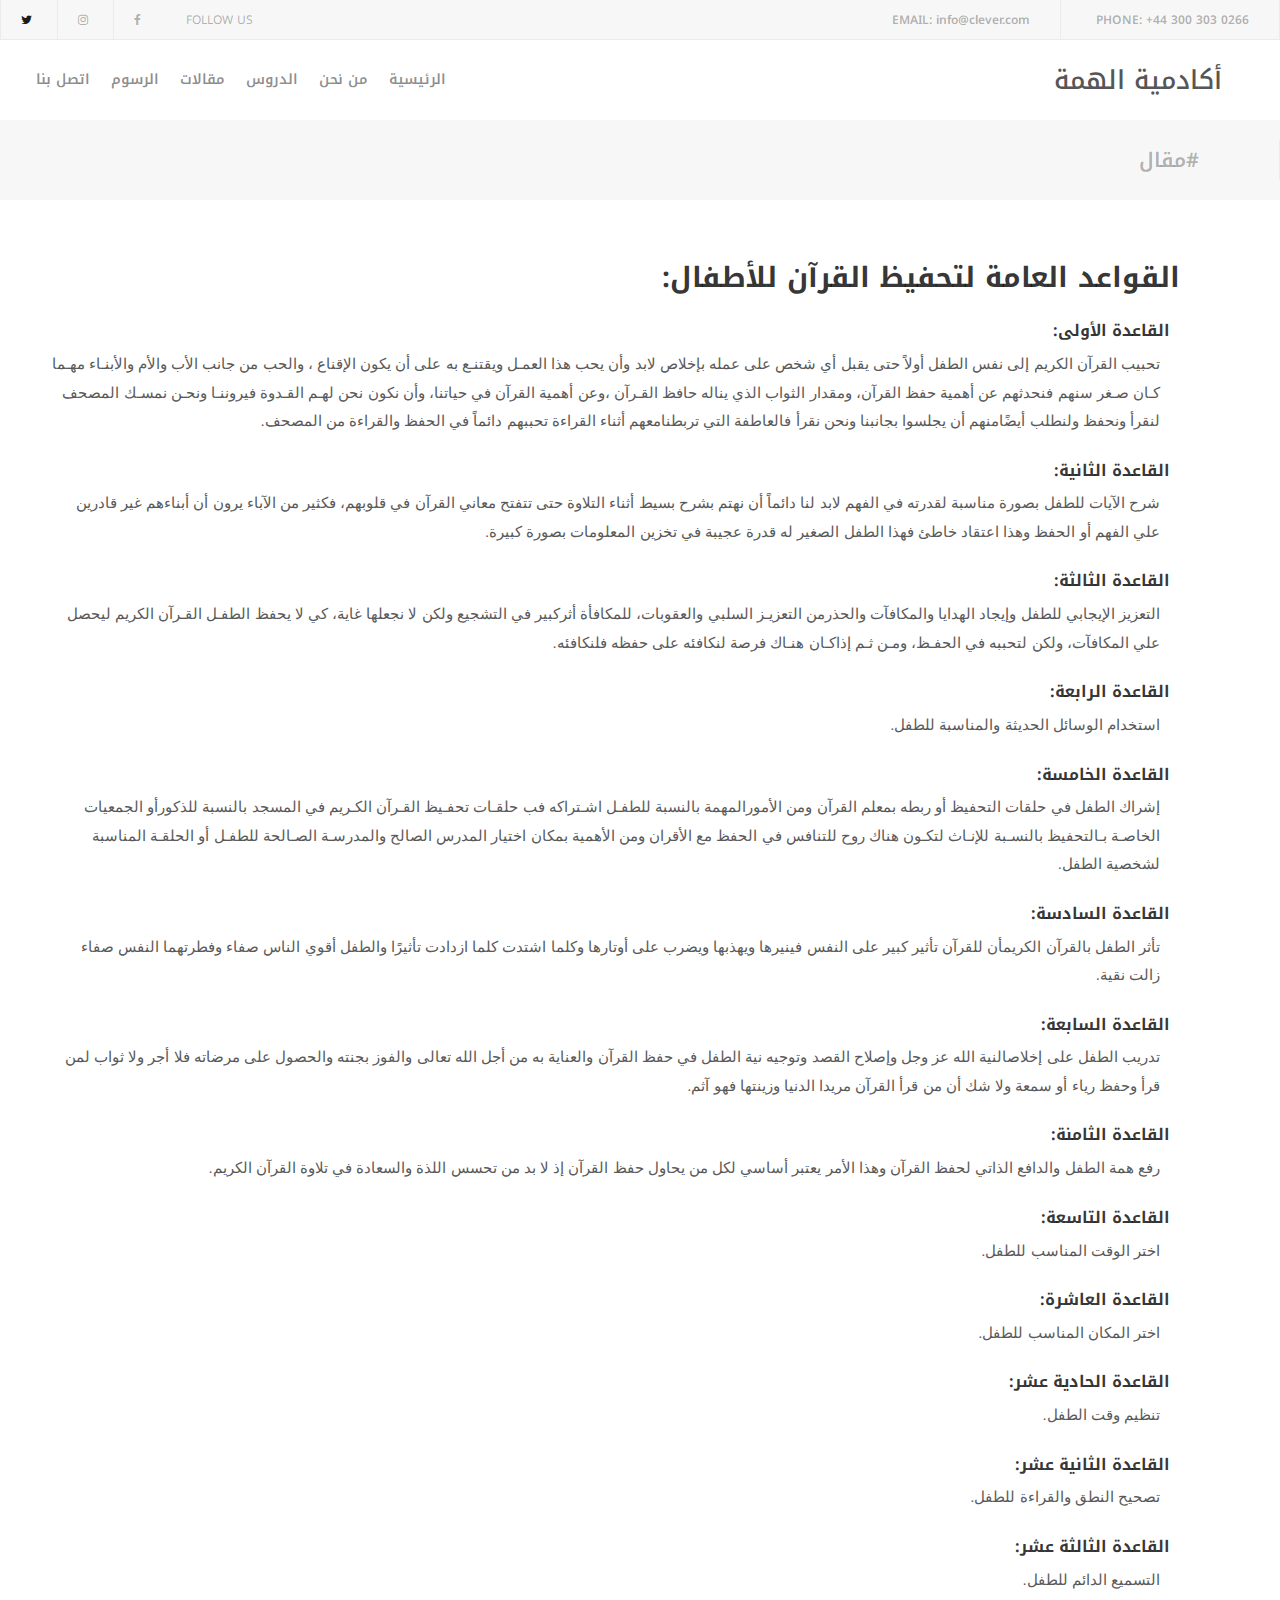
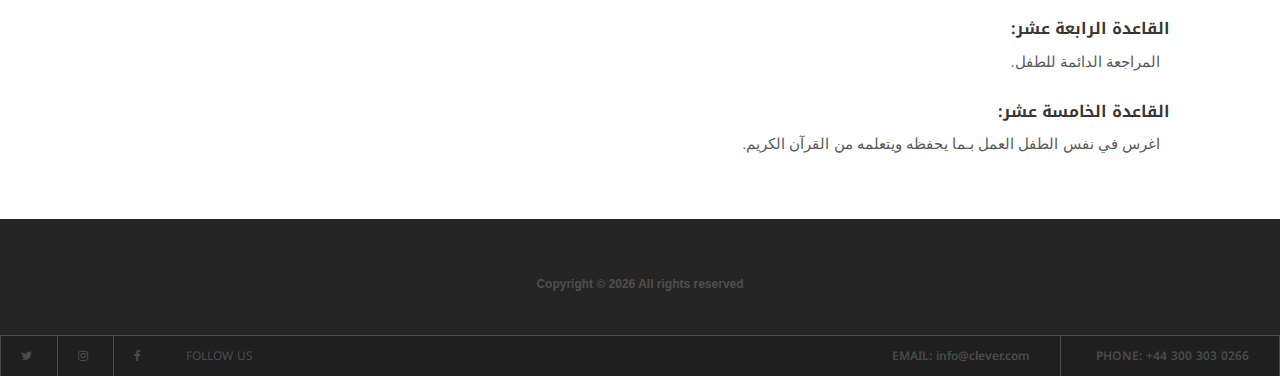
<file: role_save_quran.html>
<!DOCTYPE html>
<html lang="ar" dir="rtl">

<head>
    <meta charset="utf-8">
    <meta name="description" content="">
    <meta http-equiv="X-UA-Compatible" content="IE=edge">
    <meta name="viewport" content="width=device-width, initial-scale=1, shrink-to-fit=no">
    <!-- The above 4 meta tags *Must* come first in the head; any other head content must come *after* these tags -->

    <!-- Title -->
    <title>مقال | أَكَادِيمِيَّةُ الْهِمَّةِ لِتَعْلِيمِ الْقُرْآنِ الْكَرِيمِ وَالْعَرَبِيَّةِ</title>

    <!-- Favicon -->
    <link rel="icon" href="img/core-img/favicon.ico">

    <!-- Stylesheet -->
    <link rel="stylesheet" href="style.css">

</head>

<body>
    <!-- Preloader -->
    <div id="preloader">
        <div class="spinner"></div>
    </div>

    <!-- ##### Header Area Start ##### -->
    <header class="header-area">

        <!-- Top Header Area -->
        <div class="top-header-area d-flex justify-content-between align-items-center">
            
            <!-- Contact Info -->
            <div class="contact-info text-center">
                <a href="#"><span>Phone:</span> +44 300 303 0266</a>
                <a href="#" class="email"><span>Email:</span> info@clever.com</a>
            </div>


            <!-- Follow Us -->
            <div class="follow-us">
                <span>Follow us</span>
                <a href="#"><i class="fa fa-facebook" aria-hidden="true"></i></a>
                <a href="#"><i class="fa fa-instagram" aria-hidden="true"></i></a>
                <a href="#"><i class="fa fa-twitter" aria-hidden="true"></i></a>
            </div>

        </div>

        <!-- Navbar Area 1 -->
        <div class="clever-main-menu">
            <div class="classy-nav-container breakpoint-off">
                
                <!-- Menu -->
                <nav class="classy-navbar justify-content-between" id="cleverNav">

                    
                    <!-- Logo -->
                    <a class="nav-brand" href="index.html">أكادمية الهمة</a>

                    <!-- Navbar Toggler -->
                    <div class="classy-navbar-toggler">
                        <span class="navbarToggler"><span></span><span></span><span></span></span>
                    </div>

                    <!-- Menu -->
                    <div class="classy-menu">

                        <!-- Close Button -->
                        <div class="classycloseIcon">
                            <div class="cross-wrap"><span class="top"></span><span class="bottom"></span></div>
                        </div>
                        
                        <!-- Nav Start -->
                        <div class="classynav">
                            <ul>
                                <li><a href="index.html">الرئيسية</a></li>
                                <li><a href="how_are_we.html">من نحن</a></li>
                                <li><a href="courses.html">الدروس</a></li>
                                <li><a href="articles.html">مقالات</a></li>
                                <li><a href="pay.html">الرسوم</a></li>
                                <li><a href="phone.html">اتصل بنا</a></li>
                            </ul>
                        </div>
                        <!-- Nav End -->
                    </div>
                </nav>
            </div>
        </div>

        <!-- Down Header Area -->
        <div class="top-header-area top-header-area2 d-flex justify-content-between align-items-center">
            
            <!-- Contact Info -->
            <div class="contact-info contact-info2">
                <a href="#"><span>#مقال</span></a>
            </div>

        </div>
    </header>
    <!-- ##### Header Area End ##### -->

    <!-- ##### How_Are_We Start ##### -->
    <section>
        <div class="How_Are_We_page">
            <h3>القواعد العامة لتحفيظ القرآن للأطفال:</h3>
            <div>
                <h6>القاعدة الأولى:</h6>
                <p>تحبيب القرآن الكريم إلى نفس الطفل أولاً حتى يقبل أي شخص على عمله بإخلاص لابد وأن يحب هذا العمـل ويقتنـع به على أن يكون الإقناع ، والحب من جانب الأب والأم والأبنـاء مهـما كـان صـغر سنهم فنحدثهم عن أهمية حفظ القرآن، ومقدار الثواب الذي يناله حافظ القـرآن ،وعن أهمية القرآن في حياتنا، وأن نكون نحن لهـم القـدوة فيروننـا ونحـن نمسـك المصحف لنقرأ ونحفظ ولنطلب أيضًامنهم أن يجلسوا بجانبنا ونحن نقرأ فالعاطفة التي تربطنامعهم أثناء القراءة تحببهم دائماً في الحفظ والقراءة من المصحف.</p>
            </div>
            <div>
                <h6>القاعدة الثانية:</h6>
                <p> 
                    شرح الآيات للطفل بصورة مناسبة لقدرته في الفهم لابد لنا دائماً أن نهتم بشرح بسيط أثناء التلاوة حتى تتفتح معاني القرآن في قلوبهم، فكثير من الآباء يرون أن أبناءهم غير قادرين علي الفهم أو الحفظ وهذا اعتقاد خاطئ فهذا الطفل الصغير له قدرة عجيبة في تخزين المعلومات بصورة كبيرة.</p>
            </div>
            <div>
                <h6>القاعدة الثالثة:</h6>
                <p>
                    التعزيز الإيجابي للطفل وإيجاد الهدايا والمكافآت والحذرمن التعزيـز السلبي والعقوبات، للمكافأة أثركبير في التشجيع ولكن لا نجعلها غاية، كي لا يحفظ الطفـل القـرآن الكريم ليحصل علي المكافآت، ولكن لتحببه في الحفـظ، ومـن ثـم إذاكـان هنـاك فرصة لنكافئه على حفظه فلنكافئه.
                    
                    </p>
            </div>
            <div>
                <h6>القاعدة الرابعة:</h6>
                <p>استخدام الوسائل الحديثة والمناسبة للطفل.</p>
            </div>
            <div>
                <h6>القاعدة الخامسة:</h6>
                <p>
                    إشراك الطفل في حلقات التحفيظ أو ربطه بمعلم القرآن ومن الأمورالمهمة بالنسبة للطفـل اشـتراكه فب حلقـات تحفـيظ القـرآن الكـريم في المسجد بالنسبة للذكورأو الجمعيات الخاصـة بـالتحفيظ بالنسـبة للإنـاث لتكـون هناك روح للتنافس في الحفظ مع الأقران ومن الأهمية بمكان اختيار المدرس الصالح والمدرسـة الصـالحة للطفـل أو الحلقـة المناسبة لشخصية الطفل.
                     
                    </p>
            </div>
            <div>
                <h6>القاعدة السادسة:</h6>
                <p>تأثر الطفل بالقرآن الكريمأن للقرآن تأثير كبير على النفس فينيرها ويهذبها ويضرب على أوتارها وكلما اشتدت كلما ازدادت تأثيرًا والطفل أقوي الناس صفاء وفطرتهما النفس صفاء زالت نقية.</p>
            </div>
            <div>
                <h6>القاعدة السابعة:</h6>
                <p>
                    تدريب الطفل على إخلاصالنية الله عز وجل وإصلاح القصد وتوجيه نية الطفل في حفظ القرآن والعناية به من أجل الله تعالى والفوز بجنته والحصول على مرضاته فلا أجر ولا ثواب لمن قرأ وحفظ رياء أو سمعة ولا شك أن من قرأ القرآن مريدا الدنيا وزينتها فهو آثم. </p>
            </div>
            <div>
                <h6>القاعدة الثامنة:</h6>
                <p>رفع همة الطفل والدافع الذاتي لحفظ القرآن وهذا الأمر يعتبر أساسي لكل من يحاول حفظ القرآن إذ لا بد من تحسس اللذة والسعادة في تلاوة القرآن الكريم.</p>
            </div>
            <div>
                <h6>القاعدة التاسعة:</h6>
                <p>اختر الوقت المناسب للطفل.</p>
            </div>
            <div>
                <h6>القاعدة العاشرة:</h6>
                <p>
                    اختر المكان المناسب للطفل.</p>
            </div>
            <div>
                <h6>القاعدة الحادية عشر:</h6>
                <p> تنظيم وقت الطفل.</p>
            </div>
            <div>
                <h6> القاعدة الثانية عشر:</h6>
                <p>تصحيح النطق والقراءة للطفل.</p>
            </div>
            <div>
                <h6> القاعدة الثالثة عشر:</h6>
                <p>التسميع الدائم للطفل.</p>
            </div>
            <div>
                <h6> القاعدة الرابعة عشر:</h6>
                <p>المراجعة الدائمة للطفل.</p>
            </div>
            <div>
                <h6>القاعدة الخامسة عشر:</h6>
                <p>اغرس في نفس الطفل العمل بـما يحفظه ويتعلمه من القرآن الكريم.</p>
            </div>
        </div>
    </section>
    <!-- ##### How_Are_We End ##### -->

    <!-- ##### Footer Area Start ##### -->
    <footer class="footer-area">
        <!-- Top Footer Area -->
        <div class="top-footer-area">
            <div class="container">
                <div class="row">
                    <div class="col-12">
                        <!-- Footer Logo -->
                        <div class="footer-logo">
                            <!-- <a href="index.html">Al Hemma</a> -->
                        </div>
                        <!-- Copywrite -->
                        <p>
                            <a href="#"><!-- Link back to Colorlib can't be removed. Template is licensed under CC BY 3.0. -->
                            Copyright &copy;
                            <script>document.write(new Date().getFullYear());</script> 
                            All rights reserved 
                            <!-- | This template is made with  -->
                            <!-- <i class="fa fa-heart-o" aria-hidden="true"></i>  -->
                            <!-- by --><a href="https://colorlib.com" target="_blank"><!-- Colorlib--></a>
                            <!-- Link back to Colorlib can't be removed. Template is licensed under CC BY 3.0. -->
                        </p>
                    </div>
                </div>
            </div>
        </div>

        <!-- Bottom Footer Area -->
        <div class="bottom-footer-area d-flex justify-content-between align-items-center">
            <!-- Contact Info -->
            <div class="contact-info">
                <a href="#"><span>Phone:</span> +44 300 303 0266</a>
                <a href="#" class="email"><span>Email:</span> info@clever.com</a>
            </div>
            <!-- Follow Us -->
            <div class="follow-us">
                <span>Follow us</span>
                <a href="#"><i class="fa fa-facebook" aria-hidden="true"></i></a>
                <a href="#"><i class="fa fa-instagram" aria-hidden="true"></i></a>
                <a href="#"><i class="fa fa-twitter" aria-hidden="true"></i></a>
            </div>
        </div>
    </footer>
    <!-- ##### Footer Area End ##### -->

    <!-- ##### All Javascript Script ##### -->
    <!-- jQuery-2.2.4 js -->
    <script src="js/jquery/jquery-2.2.4.min.js"></script>
    <!-- Popper js -->
    <script src="js/bootstrap/popper.min.js"></script>
    <!-- Bootstrap js -->
    <script src="js/bootstrap/bootstrap.min.js"></script>
    <!-- All Plugins js -->
    <script src="js/plugins/plugins.js"></script>
    <!-- Active js -->
    <script src="js/active.js"></script>
</body>

</html>
</file>
<file: style.css>
/* [Master Stylesheet v1.0] */
/* :: 1.0 Import Fonts */
/* @import url("https://fonts.googleapis.com/css?family=Open+Sans:300,400,600,700|Raleway:300,400,500,600,700"); */
@import url('https://fonts.googleapis.com/css2?family=Noto+Kufi+Arabic:wght@300&display=swap');
/* :: 2.0 Import All CSS */
@import url(css/bootstrap.min.css);
@import url(css/owl.carousel.min.css);
@import url(css/animate.css);
@import url(css/magnific-popup.css);
@import url(css/font-awesome.min.css);
@import url(css/classy-nav.min.css);
/* :: 3.0 Base CSS */
* {
  margin: 0;
  padding: 0; }

html{
    scroll-behavior: smooth;
    
}

body {
  /* font-family: "Open Sans", sans-serif; */
  font-family: 'Noto Kufi Arabic', sans-serif;
  font-size: 14px;
  font-weight: 400;
  direction: rtl;
  text-align: right; }

h1,
h2,
h3,
h4,
h5,
h6 {
  color: rgba(0, 0, 0, 0.8);
  line-height: 1.3;
  font-weight: 700; }

p {
  font-family: "Raleway", sans-serif;
  color: #5a5a5a;
  font-size: 14px;
  line-height: 1.8;
  font-weight: 400; }

a,
a:hover,
a:focus {
  -webkit-transition-duration: 500ms;
  transition-duration: 500ms;
  text-decoration: none;
  outline: 0 solid transparent;
  color: rgba(0, 0, 0, 0.8);
  font-weight: 600;
  font-size: 14px; }

ul,
ol {
  margin: 0; }
  ul li,
  ol li {
    list-style: none; }

img {
  height: auto;
  max-width: 100%; }

/* Spacing */
.mt-15 {
  margin-top: 15px !important; }

.mt-30 {
  margin-top: 30px !important; }

.mt-50 {
  margin-top: 50px !important; }

.mt-70 {
  margin-top: 70px !important; }

.mt-100 {
  margin-top: 100px !important; }

.mb-15 {
  margin-bottom: 15px !important; }

.mb-30 {
  margin-bottom: 30px !important; }

.mb-50 {
  margin-bottom: 50px !important; }

.mb-70 {
  margin-bottom: 70px !important; }

.mb-100 {
  margin-bottom: 100px !important; }

.ml-15 {
  margin-left: 15px !important; }

.ml-30 {
  margin-left: 30px !important; }

.ml-50 {
  margin-left: 50px !important; }

.mr-15 {
  margin-right: 15px !important; }

.mr-30 {
  margin-right: 30px !important; }

.mr-50 {
  margin-right: 50px !important; }

/* Height */
.height-400 {
  height: 400px !important; }

.height-500 {
  height: 500px !important; }

.height-600 {
  height: 600px !important; }

.height-700 {
  height: 700px !important; }

.height-800 {
  height: 800px !important; }

/* Section Padding */
.section-padding-100 {
  padding-top: 100px;
  padding-bottom: 100px; }

.section-padding-100-0 {
  padding-top: 100px;
  padding-bottom: 0; }

.section-padding-0-100 {
  padding-top: 0;
  padding-bottom: 100px; }

.section-padding-100-70 {
  padding-top: 100px;
  padding-bottom: 70px; }

/* Preloader */
#preloader {
  background-color: #f7f7f7;
  width: 100%;
  height: 100%;
  position: fixed;
  top: 0;
  left: 0;
  right: 0;
  z-index: 5000;
  display: -webkit-box;
  display: -ms-flexbox;
  display: flex;
  -webkit-box-align: center;
  -ms-flex-align: center;
  -ms-grid-row-align: center;
  align-items: center;
  -webkit-box-pack: center;
  -ms-flex-pack: center;
  justify-content: center; }
  #preloader .spinner {
    width: 40px;
    height: 40px;
    background-color: #3762f0;
    margin: auto;
    -webkit-animation: sk-rotateplane 1.2s infinite ease-in-out;
    animation: sk-rotateplane 1.2s infinite ease-in-out; }
@-webkit-keyframes sk-rotateplane {
  0% {
    -webkit-transform: perspective(120px);
    transform: perspective(120px); }
  50% {
    -webkit-transform: perspective(120px) rotateY(180deg);
    transform: perspective(120px) rotateY(180deg); }
  100% {
    -webkit-transform: perspective(120px) rotateY(180deg) rotateX(180deg);
    transform: perspective(120px) rotateY(180deg) rotateX(180deg); } }
@keyframes sk-rotateplane {
  0% {
    -webkit-transform: perspective(120px);
    transform: perspective(120px); }
  50% {
    -webkit-transform: perspective(120px) rotateY(180deg);
    transform: perspective(120px) rotateY(180deg); }
  100% {
    -webkit-transform: perspective(120px) rotateY(180deg) rotateX(180deg);
    transform: perspective(120px) rotateY(180deg) rotateX(180deg); } }
/* Section Heading */
.section-heading {
  position: relative;
  z-index: 1;
  margin-bottom: 70px;
  text-align: center; }
  .section-heading h3 {
    font-size: 30px;
    margin-bottom: 0; }
    @media only screen and (max-width: 767px) {
      .section-heading h3 {
        font-size: 24px; } }
  .section-heading.text-left {
    text-align: left !important; }
  .section-heading.white h3 {
    color: #ffffff; }

/* Miscellaneous */
.bg-animated {
  width: 100%;
  -webkit-animation: bgAnimated 24s linear infinite;
  animation: bgAnimated 24s linear infinite;
  background-attachment: fixed; }

@-webkit-keyframes bgAnimated {
  0% {
    background-position: center center; }
  50% {
    background-position: left left; }
  100% {
    background-position: center center; } }
@keyframes bgAnimated {
  0% {
    background-position: center center; }
  50% {
    background-position: left left; }
  100% {
    background-position: center center; } }
.bg-img {
  background-position: center center;
  background-size: cover;
  background-repeat: no-repeat; }

.bg-white {
  background-color: #ffffff !important; }

.bg-dark {
  background-color: #000000 !important; }

.bg-transparent {
  background-color: transparent !important; }

.font-bold {
  font-weight: 700; }

.font-light {
  font-weight: 300; }

.bg-overlay,
.foo-bg-overlay,
.bg-overlay-2by5 {
  position: relative;
  z-index: 1;
  background-position: center center;
  background-size: cover; }
  .bg-overlay::after,
  .foo-bg-overlay::after,
  .bg-overlay-2by5::after {
    background-color: rgba(0, 0, 0, 0.6);
    position: absolute;
    z-index: -1;
    top: 0;
    left: 0;
    width: 100%;
    height: 100%;
    content: ""; }

.foo-bg-overlay::after {
  background-color: rgba(0, 0, 0, 0.91); }

.bg-overlay-2by5::after {
  background-color: rgba(0, 0, 0, 0.2); }

.mfp-image-holder .mfp-close,
.mfp-iframe-holder .mfp-close {
  color: #ffffff;
  right: 0;
  padding-right: 0;
  width: 30px;
  height: 30px;
  background-color: #3762f0;
  line-height: 30px;
  text-align: center;
  position: absolute;
  top: 0;
  right: -30px; }
  @media only screen and (min-width: 768px) and (max-width: 991px) {
    .mfp-image-holder .mfp-close,
    .mfp-iframe-holder .mfp-close {
      right: 0; } }
  @media only screen and (max-width: 767px) {
    .mfp-image-holder .mfp-close,
    .mfp-iframe-holder .mfp-close {
      right: 0; } }

input:focus,
textarea:focus {
  outline: none;
  box-shadow: none;
  border-color: transparent; }

/* ScrollUp */
#scrollUp {
  background-color: #3762f0;
  border-radius: 0;
  bottom: 60px;
  box-shadow: 0 2px 6px 0 rgba(0, 0, 0, 0.3);
  color: #ffffff;
  font-size: 24px;
  height: 40px;
  line-height: 38px;
  right: 60px;
  text-align: center;
  width: 40px;
  border-radius: 6px;
  -webkit-transition-duration: 500ms;
  transition-duration: 500ms;
  -webkit-border-radius: 6px;
  -moz-border-radius: 6px;
  -ms-border-radius: 6px;
  -o-border-radius: 6px;
}
  #scrollUp:hover {
    background-color: #2c56df; }
  @media only screen and (max-width: 767px) {
    #scrollUp {
      bottom: 30px;
      right: 30px; } }

/* Button */
.clever-btn {
  display: inline-block;
  min-width: 160px;
  height: 40px;
  margin-top: 30px;
  background-color: #3762f0;
  font-weight: 600;
  text-transform: uppercase;
  letter-spacing: 1px;
  font-size: 14px;
  color: #ffffff;
  border: 1px solid transparent;
  border-radius: 6px;
  padding: 0 30px;
  line-height: 40px;
  text-align: center;
  -webkit-transition-duration: 300ms;
  transition-duration: 300ms;
  -webkit-border-radius: 6px;
  -moz-border-radius: 6px;
  -ms-border-radius: 6px;
  -o-border-radius: 6px;
}
  .clever-btn.active, .clever-btn:hover, .clever-btn:focus {
    font-size: 14px;
    font-weight: 600;
    color: #ffffff;
    background-color: #2c56df; }
  .clever-btn.btn-2 {
    background-color: transparent;
    border: 1px solid #ebebeb;
    color: rgba(0, 0, 0, 0.25); }
    .clever-btn.btn-2:hover, .clever-btn.btn-2:focus {
      color: #ffffff;
      background-color: #2c56df;
      border: 1px solid #2c56df; }

/* :: 4.0 Header Area */
.header-area {
  position: relative;
  z-index: 200; }

.top-header-area {
  position: relative;
  z-index: 1;
  width: 100%;
  height: 40px;
  background-color: #f7f7f7;
  border-bottom: 1px solid #ebebeb; }
  /**************/
  .top-header-area2 {  
    height: 80px;
    border-bottom: 0px solid #ebebeb; 
   }
  /**************/
  .top-header-area .contact-info {
    position: relative;
    z-index: 1; }
    
    .top-header-area .contact-info a {
      display: inline-block;
      height: 40px;
      padding: 0 30px;
      line-height: 40px;
      color: rgba(0, 0, 0, 0.3);
      font-size: 12px;
      border-right: 1px solid #ebebeb; }
    /**************/
    
      .top-header-area .contact-info2 a{
        padding-right: 80px;
        font-size: 20px;
        
      }
    /**************/
      .top-header-area .contact-info a span {
        text-transform: uppercase; }
      .top-header-area .contact-info a:hover, .top-header-area .contact-info a:focus {
        color: #1b1b1b; }
      @media only screen and (max-width: 767px) {
        .top-header-area .contact-info a {
          padding: 0 10px;
          font-size: 11px; }
          .clever-main-menu .classy-navbar{
            background-color: rgb(231, 229, 229);
          }
          .top-header-area .contact-info2{
            display: none;
          }
          .top-header-area2 {  
            display: none;
          }
          .top-header-area .contact-info a:last-child {
            border-right: none; } }
    @media only screen and (max-width: 767px) {
      .top-header-area .contact-info {
        border-bottom: 1px solid #ebebeb;
        -webkit-box-flex: 0;
        -ms-flex: 0 0 100%;
        flex: 0 0 100%;
        min-width: 100%;
        width: 100%; } }
  .top-header-area .follow-us {
    position: relative;
    z-index: 1; }
    .top-header-area .follow-us span {
      display: inline-block;
      height: 40px;
      padding: 0 20px;
      line-height: 40px;
      color: rgba(0, 0, 0, 0.3);
      font-size: 12px;
      text-transform: uppercase; }
    .top-header-area .follow-us a {
      display: inline-block;
      height: 40px;
      padding: 0 20px;
      line-height: 40px;
      color: rgba(0, 0, 0, 0.3);
      font-size: 12px;
      border-left: 1px solid #ebebeb; }
      .top-header-area .follow-us a span {
        text-transform: uppercase; }
      .top-header-area .follow-us a:hover, .top-header-area .follow-us a:focus {
        color: #1b1b1b; }
        .top-header-area .follow-us2{
          display: none;
        }
    @media only screen and (max-width: 767px) {
      .top-header-area .follow-us {
         display: none;} 
      }
      .top-header-area .follow-us2{
        display: inline-block;
      }
  @media only screen and (max-width: 767px) {
    .top-header-area {
      -ms-flex-wrap: wrap;
      flex-wrap: wrap;
      height: auto; } 
      .top-header-area .contact-info .email{
        display: none;
      }
    }

.clever-main-menu {
  position: relative;
  z-index: 1;
  width: 100%;
  height: 80px; }
  .clever-main-menu .classy-navbar {
    height: 80px; }

      /*************************************************************************************************************************/
      /*************************************************************************************************************************/
  .clever-main-menu .classy-navbar  .toggle-menu{
        height: 60px;
        width: 60px;
        border: 3px solid rgb(0, 0, 0);
        border-radius: 50%;
        position: relative;
        display: flex;
        align-items: center;
        justify-content: center;
        z-index: 100;
        cursor: pointer;
        transform: scale(.8);
        margin-right: 0px;
        -webkit-transform: scale(.8);
        -moz-transform: scale(.8);
        -ms-transform: scale(.8);
        -o-transform: scale(.8);
}
  .clever-main-menu .classy-navbar  .toggle-menu::after { 
        position: absolute;
        content: '';
        height: 100%;
        width: 100%;
        border-radius: 50%;
        border: 3px solid rgb(0, 0, 0);
        animation: hamburger_puls 1s ease infinite;
      }
  .clever-main-menu .classy-navbar  .toggle-menu .bar{ 
        height: 2px;
        width: 30px;
        position: relative;
        background-color: rgb(0, 0, 0);
        z-index: -1;
      }
  .clever-main-menu .classy-navbar  .toggle-menu .bar::after,
  .clever-main-menu .classy-navbar  .toggle-menu .bar::before{ 
        content: '';
        position: absolute;
        height: 100%;
        width: 100%;
        left: 0;
        background-color: rgb(0, 0, 0);
        transition: .3s ease;
        transition-property: top, bottom;
      }
  .clever-main-menu .classy-navbar  .toggle-menu .bar::after{ 
        content: '';   
        top: 8px;
      }
  .clever-main-menu .classy-navbar  .toggle-menu .bar::before{ 
        content: '';
        bottom: 8px;
      }
  .clever-main-menu .classy-navbar  .toggle-menu.active .bar::before{ 
        content: '';
        bottom: 0;
      }
  .clever-main-menu .classy-navbar  .toggle-menu.active .bar::after{ 
      content: '';    
      top: 0;
      }

  .clever-main-menu .classy-navbar  .toggle-menu{ 
    color: rgb(0, 0, 0);
    font-size: 20px;
  }

  .clever-main-menu .classynav ul li a {
    color: rgba(0, 0, 0, 0.45);
    font-weight: 600; }
    
    @media only screen and (min-width: 992px){
      .clever-main-menu .classynav ul li a {
        padding: 0 8px; } 
        
      }
    @media only screen and (max-width: 991px){
      
      .clever-main-menu .classy-navbar a{
        margin-right: -8px; }
        
      .clever-main-menu .classy-navbar  .toggle-menu:hover{
          display: flex;
          flex-direction: column;
          position: absolute;
          top: 100%;
          left: 0;
          width: 100%;
          text-align: center;
          background-color: rgb(0 0 0 / 80%);
      }
    }
/*************************************************************************************************************************/
/*************************************************************************************************************************/
  
    .clever-main-menu .classynav ul li a:hover, .clever-main-menu .classynav ul li a:focus {
      color: rgba(0, 0, 0, 0.8); }
  .clever-main-menu .search-area {
    position: relative;
    z-index: 1; }
.is-sticky .clever-main-menu {
  z-index: 1500 !important;
  background-color: #ffffff;
  box-shadow: 0 5px 15px rgba(0, 0, 0, 0.15); }

.login-state {
  position: relative;
  z-index: 1; }
  .login-state .user-name .dropdown .dropdown-toggle {
    font-size: 14px;
    font-weight: 700;
    color: #000; }
  .login-state .user-name .dropdown-menu {
    box-shadow: 0 0 15px rgba(0, 0, 0, 0.15);
    border: none;
    padding: 15px 0; }
    .login-state .user-name .dropdown-menu .dropdown-item {
      padding: 5px 30px;
      font-size: 13px;
      font-weight: 600; }
      .login-state .user-name .dropdown-menu .dropdown-item:hover, .login-state .user-name .dropdown-menu .dropdown-item:focus {
        color: #3762f0; }
  .login-state .userthumb {
    -webkit-box-flex: 0;
    -ms-flex: 0 0 40px;
    flex: 0 0 40px;
    max-width: 40px;
    width: 40px;
    border-radius: 6px; }
    .login-state .userthumb img {
      border-radius: 6px; }
  @media only screen and (min-width: 768px) and (max-width: 991px) {
    .login-state {
      -webkit-box-pack: center;
      -ms-flex-pack: center;
      justify-content: center; } }
  @media only screen and (max-width: 767px) {
    .login-state {
      -webkit-box-pack: center;
      -ms-flex-pack: center;
      justify-content: center; } }

/* :: 5.0 Hero Area */
.hero-area {
  position: relative;
  z-index: 2;
  width: 100%;
  height: 400px;
  background-attachment: fixed; }
  .hero-area .hero-content h2 {
    font-size: 40px;
    margin-bottom: 30px;
    font-weight: 700;
    color: #ffffff; }

/* :: 6.0 Cool Facts Area */
.single-cool-facts-area {
  position: relative;
  z-index: 1;
  padding: 30px;
  border: 1px solid #ebebeb;
  border-radius: 6px; }
  .single-cool-facts-area img {
    display: block;
    margin: 0 auto 15px; }
  .single-cool-facts-area h2 {
    font-size: 36px;
    margin-bottom: 5px;
    color: #3762f0; }
  .single-cool-facts-area h5 {
    margin-bottom: 0;
    font-size: 18px;
    color: rgba(0, 0, 0, 0.8); }

/* :: 7.0 Courses Area */
.popular-courses-area {
  position: relative;
  z-index: 1;
  background-repeat: repeat; }

.single-popular-course {
  position: relative;
  z-index: 1;
  box-shadow: 0 3px 8px rgba(0, 0, 0, 0.15);
  border-radius: 6px;
  background-color: #ffffff; }
  .single-popular-course img {
    display: block;
    width: 100%;
    border-radius: 6px 6px 0 0;
    -webkit-border-radius: 6px 6px 0 0;
    -moz-border-radius: 6px 6px 0 0;
    -ms-border-radius: 6px 6px 0 0;
    -o-border-radius: 6px 6px 0 0;
}
  .single-popular-course .course-content {
    padding: 25px; }
    .single-popular-course .course-content h4 {
      margin-bottom: 5px; }
    .single-popular-course .course-content .meta {
      margin-bottom: 15px; }
      .single-popular-course .course-content .meta span {
        color: rgba(0, 0, 0, 0.4);
        font-size: 5px;
        margin-right: 10px; }
      .single-popular-course .course-content .meta a {
        color: rgba(0, 0, 0, 0.4);
        display: inline-block;
        font-size: 14px;
        font-weight: 400;
        margin-right: 10px; }
        .single-popular-course .course-content .meta a:hover {
          color: #000; }
    .single-popular-course .course-content p {
      margin-bottom: 0; }
  .single-popular-course .seat-rating-fee {
    width: 100%;
    height: 40px;
    background-color: #f7f7f7;
    border-radius: 0 0 6px 6px; }
    .single-popular-course .seat-rating-fee .seat-rating {
      font-size: 12px;
      color: rgba(0, 0, 0, 0.3);
      font-weight: 600;
      height: 100%; }
      .single-popular-course .seat-rating-fee .seat-rating div {
        padding: 0 20px;
        border-right: 1px solid #ebebeb;
        height: 100%;
        line-height: 40px; }
      .single-popular-course .seat-rating-fee .seat-rating i {
        font-size: 13px;
        color: rgba(0, 0, 0, 0.3); }
    .single-popular-course .seat-rating-fee .course-fee a {
      display: inline-block;
      width: 70px;
      height: 40px;
      border-radius: 0 0 6px 0;
      background-color: #e3d21b;
      text-align: center;
      line-height: 40px;
      font-size: 12px;
      font-weight: 700;
      text-transform: uppercase;
      color: #ffffff;
      letter-spacing: 0.75px; }
      .single-popular-course .seat-rating-fee .course-fee a.free {
        background-color: #3762f0; }

.single-course-intro {
  position: relative;
  z-index: 1;
  width: 100%;
  height: 500px; }
  .single-course-intro .single-course-intro-content {
    width: 425px;
    height: auto;
    padding: 30px;
    background-color: #ffffff;
    border-radius: 6px; }
    @media only screen and (max-width: 767px) {
      .single-course-intro .single-course-intro-content {
        width: 280px; } }
    .single-course-intro .single-course-intro-content .ratings {
      margin-bottom: 20px; }
      .single-course-intro .single-course-intro-content .ratings i {
        color: #e3d21b;
        font-size: 13px;
        padding: 0 3px;
        display: inline-block; }
    .single-course-intro .single-course-intro-content h3 {
      font-size: 30px;
      margin-bottom: 10px; }
      @media only screen and (max-width: 767px) {
        .single-course-intro .single-course-intro-content h3 {
          font-size: 24px; } }
    .single-course-intro .single-course-intro-content .meta {
      margin-bottom: 30px; }
      .single-course-intro .single-course-intro-content .meta span {
        color: rgba(0, 0, 0, 0.4);
        font-size: 5px;
        margin-right: 10px; }
      .single-course-intro .single-course-intro-content .meta a {
        color: rgba(0, 0, 0, 0.4);
        display: inline-block;
        font-size: 14px;
        font-weight: 400;
        margin-right: 10px; }
        .single-course-intro .single-course-intro-content .meta a:hover {
          color: #000; }
    .single-course-intro .single-course-intro-content .price {
      font-size: 12px;
      text-transform: uppercase;
      color: #3762f0;
      letter-spacing: 0.75px;
      font-weight: 700; }

.course--content {
  position: relative;
  z-index: 1; }

.clever-tabs-content {
  position: relative;
  z-index: 1;
  margin-bottom: 30px; }
  .clever-tabs-content .nav-tabs {
    margin-bottom: 20px;
    border-bottom: none; }
    .clever-tabs-content .nav-tabs .nav-item .nav-link {
      display: inline-block;
      height: 40px;
      background-color: transparent;
      font-weight: 600;
      text-transform: uppercase;
      letter-spacing: 1px;
      font-size: 14px;
      color: rgba(0, 0, 0, 0.25);
      border: 1px solid #ebebeb;
      border-radius: 6px;
      padding: 0 25px;
      line-height: 40px;
      -webkit-transition-duration: 800ms;
      transition-duration: 800ms;
      text-align: center;
      margin-right: 10px;
      margin-bottom: 10px; }
      .clever-tabs-content .nav-tabs .nav-item .nav-link.active, .clever-tabs-content .nav-tabs .nav-item .nav-link:hover, .clever-tabs-content .nav-tabs .nav-item .nav-link:focus {
        font-size: 14px;
        font-weight: 600;
        color: rgba(0, 0, 0, 0.5);
        background-color: #ebebeb; }
    .clever-tabs-content .nav-tabs .nav-item:last-child .nav-link {
      margin-right: 0; }
  .clever-tabs-content .tab-content {
    position: relative;
    z-index: 1; }

.clever-description {
  position: relative;
  z-index: 1; }
  .clever-description .about-course {
    padding: 40px;
    box-shadow: 0 0 10px rgba(0, 0, 0, 0.15); }
    .clever-description .about-course h4 {
      margin-bottom: 20px;
      display: block; }
    .clever-description .about-course p {
      font-size: 16px;
      line-height: 1.9; }
      .clever-description .about-course p:last-child {
        margin-bottom: 0; }
    @media only screen and (max-width: 767px) {
      .clever-description .about-course {
        padding: 30px; } }
  .clever-description .all-instructors {
    padding: 40px 40px 10px;
    box-shadow: 0 0 10px rgba(0, 0, 0, 0.15); }
    @media only screen and (max-width: 767px) {
      .clever-description .all-instructors {
        padding: 30px 30px 0; } }
    .clever-description .all-instructors h4 {
      margin-bottom: 25px;
      display: block; }
    .clever-description .all-instructors .single-instructor {
      position: relative;
      z-index: 1;
      background-color: #f7f7f7;
      border-radius: 6px; }
      .clever-description .all-instructors .single-instructor .instructor-thumb {
        -webkit-box-flex: 0;
        -ms-flex: 0 0 80px;
        flex: 0 0 80px;
        width: 80px;
        max-width: 80px;
        height: 80px; }
      .clever-description .all-instructors .single-instructor .instructor-info {
        padding-left: 25px; }
        .clever-description .all-instructors .single-instructor .instructor-info h5 {
          font-size: 18px;
          margin-bottom: 5px; }
          @media only screen and (max-width: 767px) {
            .clever-description .all-instructors .single-instructor .instructor-info h5 {
              font-size: 14px; } }
        .clever-description .all-instructors .single-instructor .instructor-info span {
          font-weight: 400;
          color: rgba(0, 0, 0, 0.4);
          font-size: 14px; }
  .clever-description .clever-faqs {
    padding: 40px;
    box-shadow: 0 0 10px rgba(0, 0, 0, 0.15); }
    .clever-description .clever-faqs h4 {
      margin-bottom: 25px;
      display: block; }
    @media only screen and (max-width: 767px) {
      .clever-description .clever-faqs {
        padding: 30px; } }

.clever-curriculum {
  position: relative;
  z-index: 1; }
  .clever-curriculum .about-curriculum {
    padding: 40px;
    box-shadow: 0 0 10px rgba(0, 0, 0, 0.15); }
    .clever-curriculum .about-curriculum h4 {
      margin-bottom: 20px;
      display: block; }
    .clever-curriculum .about-curriculum p {
      font-size: 16px;
      line-height: 1.9; }
      .clever-curriculum .about-curriculum p:last-child {
        margin-bottom: 0; }
    @media only screen and (max-width: 767px) {
      .clever-curriculum .about-curriculum {
        padding: 30px; } }
  .clever-curriculum .curriculum-level {
    padding: 40px;
    box-shadow: 0 0 10px rgba(0, 0, 0, 0.15); }
    .clever-curriculum .curriculum-level h4 {
      margin-bottom: 20px;
      display: block; }
    .clever-curriculum .curriculum-level h5 {
      color: rgba(0, 0, 0, 0.6);
      font-size: 18px; }
    .clever-curriculum .curriculum-level .curriculum-list li {
      display: block;
      margin-bottom: 10px;
      font-family: "Raleway", sans-serif;
      font-size: 14px;
      font-weight: 400;
      color: rgba(0, 0, 0, 0.5); }
      .clever-curriculum .curriculum-level .curriculum-list li:last-child {
        margin-bottom: 0; }
      .clever-curriculum .curriculum-level .curriculum-list li i {
        color: #e3d21b;
        margin-right: 5px;
        display: inline-block; }
      .clever-curriculum .curriculum-level .curriculum-list li ul {
        display: block;
        margin-top: 10px;
        padding-left: 25px; }
        .clever-curriculum .curriculum-level .curriculum-list li ul li {
          margin-bottom: 0;
          display: -webkit-box;
          display: -ms-flexbox;
          display: flex;
          -webkit-box-pack: justify;
          -ms-flex-pack: justify;
          justify-content: space-between;
          padding: 10px 0;
          border-bottom: 1px solid #ebebeb; }
          .clever-curriculum .curriculum-level .curriculum-list li ul li span span {
            text-decoration: underline; }
    @media only screen and (max-width: 767px) {
      .clever-curriculum .curriculum-level {
        padding: 30px; } }

.clever-review {
  position: relative;
  z-index: 1; }
  .clever-review .about-review {
    padding: 40px;
    box-shadow: 0 0 10px rgba(0, 0, 0, 0.15); }
    .clever-review .about-review h4 {
      margin-bottom: 20px;
      display: block; }
    .clever-review .about-review p {
      font-size: 16px;
      line-height: 1.9; }
      .clever-review .about-review p:last-child {
        margin-bottom: 0; }
    @media only screen and (max-width: 767px) {
      .clever-review .about-review {
        padding: 30px; } }
  .clever-review .clever-ratings {
    box-shadow: 0 0 10px rgba(0, 0, 0, 0.15); }
    @media only screen and (max-width: 767px) {
      .clever-review .clever-ratings {
        -ms-flex-wrap: wrap;
        flex-wrap: wrap; } }
    .clever-review .clever-ratings .total-ratings {
      -webkit-box-flex: 0;
      -ms-flex: 0 0 235px;
      flex: 0 0 235px;
      min-width: 235px;
      width: 235px;
      border-right: 1px solid #ebebeb;
      height: 250px; }
      @media only screen and (max-width: 767px) {
        .clever-review .clever-ratings .total-ratings {
          -webkit-box-flex: 0;
          -ms-flex: 0 0 100%;
          flex: 0 0 100%;
          min-width: 100%;
          width: 100%;
          border-right: none;
          border-bottom: 1px solid #ebebeb; } }
      .clever-review .clever-ratings .total-ratings h2 {
        font-size: 60px;
        margin-bottom: 5px; }
      .clever-review .clever-ratings .total-ratings .ratings-- {
        margin-bottom: 10px; }
        .clever-review .clever-ratings .total-ratings .ratings-- i {
          font-size: 18px;
          display: inline-block;
          padding: 0 5px;
          color: #e3d21b; }
      .clever-review .clever-ratings .total-ratings span {
        font-size: 12px;
        color: rgba(0, 0, 0, 0.3); }
    .clever-review .clever-ratings .rating-viewer {
      padding: 50px 40px 35px; }
      @media only screen and (max-width: 767px) {
        .clever-review .clever-ratings .rating-viewer {
          padding: 40px 30px 25px; } }
      .clever-review .clever-ratings .rating-viewer span {
        color: rgba(0, 0, 0, 0.3);
        font-size: 12px;
        text-transform: uppercase;
        padding-right: 15px; }
        @media only screen and (min-width: 992px) and (max-width: 1199px) {
          .clever-review .clever-ratings .rating-viewer span {
            padding-right: 5px;
            font-size: 11px; } }
        @media only screen and (max-width: 767px) {
          .clever-review .clever-ratings .rating-viewer span {
            padding-right: 5px;
            font-size: 11px; } }
      .clever-review .clever-ratings .rating-viewer .progress {
        width: 300px;
        margin-right: 15px;
        height: 10px;
        border-radius: 0;
        background-color: #f1f1f1; }
        @media only screen and (min-width: 992px) and (max-width: 1199px) {
          .clever-review .clever-ratings .rating-viewer .progress {
            width: 200px; } }
        @media only screen and (min-width: 768px) and (max-width: 991px) {
          .clever-review .clever-ratings .rating-viewer .progress {
            width: 140px; } }
        @media only screen and (max-width: 767px) {
          .clever-review .clever-ratings .rating-viewer .progress {
            width: 140px; } }
        .clever-review .clever-ratings .rating-viewer .progress .progress-bar {
          background-color: #b3b3b3; }
  .clever-review .single-review {
    padding: 40px;
    box-shadow: 0 0 10px rgba(0, 0, 0, 0.15); }
    @media only screen and (max-width: 767px) {
      .clever-review .single-review {
        padding: 30px; } }
    .clever-review .single-review p {
      margin-bottom: 0; }
    .clever-review .single-review .review-admin .thumb {
      -webkit-box-flex: 0;
      -ms-flex: 0 0 40px;
      flex: 0 0 40px;
      max-width: 40px;
      width: 40px; }
    .clever-review .single-review .review-admin .text {
      padding-left: 15px; }
      .clever-review .single-review .review-admin .text h6 {
        font-size: 14px;
        margin-bottom: 0px; }
      .clever-review .single-review .review-admin .text span {
        font-size: 12px;
        color: rgba(0, 0, 0, 0.4); }
    .clever-review .single-review .ratings i {
      font-size: 14px;
      display: inline-block;
      padding: 0 3px;
      color: #e3d21b; }

.clever-members {
  position: relative;
  z-index: 1; }
  .clever-members .about-members {
    padding: 40px;
    box-shadow: 0 0 10px rgba(0, 0, 0, 0.15); }
    @media only screen and (max-width: 767px) {
      .clever-members .about-members {
        padding: 30px; } }
    .clever-members .about-members h4 {
      margin-bottom: 20px;
      display: block; }
    .clever-members .about-members p {
      font-size: 16px;
      line-height: 1.9; }
      .clever-members .about-members p:last-child {
        margin-bottom: 0; }
  .clever-members .all-instructors {
    padding: 40px 40px 10px;
    box-shadow: 0 0 10px rgba(0, 0, 0, 0.15); }
    @media only screen and (max-width: 767px) {
      .clever-members .all-instructors {
        padding: 30px 30px 0; } }
    .clever-members .all-instructors h4 {
      margin-bottom: 25px;
      display: block; }
    .clever-members .all-instructors .single-instructor {
      position: relative;
      z-index: 1;
      background-color: #f7f7f7;
      border-radius: 6px; }
      .clever-members .all-instructors .single-instructor .instructor-thumb {
        -webkit-box-flex: 0;
        -ms-flex: 0 0 80px;
        flex: 0 0 80px;
        width: 80px;
        max-width: 80px;
        height: 80px; }
      .clever-members .all-instructors .single-instructor .instructor-info {
        padding-left: 25px; }
        .clever-members .all-instructors .single-instructor .instructor-info h5 {
          font-size: 18px;
          margin-bottom: 5px; }
          @media only screen and (max-width: 767px) {
            .clever-members .all-instructors .single-instructor .instructor-info h5 {
              font-size: 14px; } }
        .clever-members .all-instructors .single-instructor .instructor-info span {
          font-weight: 400;
          color: rgba(0, 0, 0, 0.4);
          font-size: 14px; }

.instructors-video {
  position: relative;
  z-index: 1;
  width: 100%;
  height: 400px;
  background-attachment: fixed !important; }
  .instructors-video::after {
    position: absolute;
    width: 100%;
    height: 100%;
    top: 0;
    left: 0;
    background-color: rgba(0, 0, 0, 0.2);
    content: '';
    z-index: -1; }
  .instructors-video h2 {
    font-size: 100px;
    color: #3762f0;
    margin-bottom: 0; }
    @media only screen and (min-width: 992px) and (max-width: 1199px) {
      .instructors-video h2 {
        font-size: 50px; } }
    @media only screen and (min-width: 768px) and (max-width: 991px) {
      .instructors-video h2 {
        font-size: 42px; } }
    @media only screen and (max-width: 767px) {
      .instructors-video h2 {
        font-size: 24px; } }
  .instructors-video .video-btn {
    position: absolute;
    width: 40px;
    height: 40px;
    background-color: rgba(255, 255, 255, 0.5);
    left: 50%;
    top: 50%;
    -webkit-transform: translate(-50%, -50%);
    transform: translate(-50%, -50%);
    border-radius: 6px;
    text-align: center; }
    .instructors-video .video-btn i {
      line-height: 40px;
      font-size: 18px;
      color: #ffffff; }
    .instructors-video .video-btn:hover {
      background-color: #fff; }
      .instructors-video .video-btn:hover i {
        color: #3762f0; }

.single-instructor {
  position: relative;
  z-index: 1;
  background-color: #f7f7f7;
  border-radius: 6px; }
  .single-instructor .instructor-thumb {
    -webkit-box-flex: 0;
    -ms-flex: 0 0 80px;
    flex: 0 0 80px;
    width: 80px;
    max-width: 80px;
    height: 80px; }
  .single-instructor .instructor-info {
    padding-left: 25px; }
    .single-instructor .instructor-info h5 {
      font-size: 18px;
      margin-bottom: 5px; }
      @media only screen and (max-width: 767px) {
        .single-instructor .instructor-info h5 {
          font-size: 14px; } }
    .single-instructor .instructor-info span {
      font-weight: 400;
      color: rgba(0, 0, 0, 0.4);
      font-size: 14px; }

.sidebar-widget {
  position: relative;
  z-index: 1;
  padding: 35px 30px;
  border: 1px solid #ebebeb;
  border-bottom: none; }
  .sidebar-widget:last-child {
    border-bottom: 1px solid #ebebeb; }
  .sidebar-widget h4 {
    margin-bottom: 20px;
    font-size: 24px;
    display: block; }
  .sidebar-widget .features-list li {
    display: -webkit-box;
    display: -ms-flexbox;
    display: flex;
    -webkit-box-pack: justify;
    -ms-flex-pack: justify;
    justify-content: space-between;
    margin-bottom: 5px; }
    .sidebar-widget .features-list li h6 {
      color: rgba(0, 0, 0, 0.3); }
      @media only screen and (max-width: 767px) {
        .sidebar-widget .features-list li h6 {
          font-size: 14px; } }
      .sidebar-widget .features-list li h6 i {
        margin-right: 10px; }
  .sidebar-widget .single--courses {
    position: relative;
    z-index: 1;
    margin-bottom: 20px; }
    .sidebar-widget .single--courses:last-child {
      margin-bottom: 0; }
    .sidebar-widget .single--courses .thumb {
      -webkit-box-flex: 0;
      -ms-flex: 0 0 80px;
      flex: 0 0 80px;
      width: 80px;
      max-width: 80px;
      height: 50px;
      border-radius: 6px; }
      .sidebar-widget .single--courses .thumb img {
        border-radius: 6px; }
    .sidebar-widget .single--courses .content {
      padding-left: 20px; }
      .sidebar-widget .single--courses .content h5 {
        font-size: 18px;
        margin-bottom: 5px;
        color: rgba(0, 0, 0, 0.35); }
        @media only screen and (max-width: 767px) {
          .sidebar-widget .single--courses .content h5 {
            font-size: 14px; } }
      .sidebar-widget .single--courses .content h6 {
        font-size: 12px;
        color: #e3d21b;
        margin-bottom: 0; }

.single-accordion.panel {
  background-color: #ffffff;
  border: 0 solid transparent;
  border-radius: 4px;
  box-shadow: 0 0 0 transparent;
  margin-bottom: 15px; }
.single-accordion:last-of-type {
  margin-bottom: 0; }
.single-accordion h6 {
  margin-bottom: 0;
  text-transform: uppercase; }
  .single-accordion h6 a {
    border-radius: 6px;
    background-color: #f7f7f7;
    color: rgba(0, 0, 0, 0.8);
    display: block;
    margin: 0;
    padding: 15px 60px 15px 30px;
    position: relative;
    font-size: 14px;
    text-transform: capitalize;
    font-weight: 600; }
    .single-accordion h6 a span {
      font-size: 10px;
      position: absolute;
      right: 20px;
      text-align: center;
      top: 17px; }
      .single-accordion h6 a span.accor-open {
        opacity: 0;
        -ms-filter: "progid:DXImageTransform.Microsoft.Alpha(Opacity=0)";
        filter: alpha(opacity=0); }
    .single-accordion h6 a.collapsed {
      background-color: #f7f7f7;
      color: #5a5a5a; }
      .single-accordion h6 a.collapsed span.accor-close {
        opacity: 0;
        -ms-filter: "progid:DXImageTransform.Microsoft.Alpha(Opacity=0)";
        filter: alpha(opacity=0); }
      .single-accordion h6 a.collapsed span.accor-open {
        opacity: 1;
        -ms-filter: "progid:DXImageTransform.Microsoft.Alpha(Opacity=100)";
        filter: alpha(opacity=100); }
.single-accordion .accordion-content {
  border-top: 0 solid transparent;
  box-shadow: none;
  background-color: #f7f7f7;
  border-radius: 0 0 6px 6px; }
  .single-accordion .accordion-content p {
    padding: 15px 30px;
    margin-bottom: 0; }

/* :: 8.0 Upcoming Events */
.single-upcoming-events {
  position: relative;
  z-index: 1;
  box-shadow: 0 3px 8px rgba(0, 0, 0, 0.15);
  border-radius: 6px; }
  .single-upcoming-events .events-thumb {
    display: block;
    width: 100%;
    border-radius: 6px 6px 0 0;
    position: relative;
    z-index: 1; }
    .single-upcoming-events .events-thumb::after {
      position: absolute;
      width: 100%;
      height: 100%;
      top: 0;
      left: 0;
      background-color: rgba(0, 0, 0, 0.31);
      content: '';
      z-index: 2; }
    .single-upcoming-events .events-thumb img {
      width: 100%; }
    .single-upcoming-events .events-thumb .event-title {
      position: absolute;
      top: 50%;
      color: #ffffff;
      width: 100%;
      text-align: center;
      -webkit-transform: translateY(-50%);
      transform: translateY(-50%);
      margin-bottom: 0;
      z-index: 10; }
    .single-upcoming-events .events-thumb .event-date {
      position: absolute;
      width: 100%;
      text-align: center;
      top: 7%;
      color: #ffffff;
      font-size: 12px;
      text-transform: uppercase;
      letter-spacing: 0.75px;
      z-index: 10; }
  .single-upcoming-events .date-fee {
    width: 100%;
    height: 40px;
    background-color: #f7f7f7;
    border-radius: 0 0 6px 6px; }
    .single-upcoming-events .date-fee .date p {
      font-size: 12px;
      color: rgba(0, 0, 0, 0.3);
      font-weight: 600;
      height: 100%;
      line-height: 40px;
      margin-bottom: 0;
      padding: 0 30px; }
    .single-upcoming-events .date-fee .events-fee a {
      display: inline-block;
      width: 70px;
      height: 40px;
      border-radius: 0 0 6px 0;
      background-color: #e3d21b;
      text-align: center;
      line-height: 40px;
      font-size: 12px;
      font-weight: 700;
      text-transform: uppercase;
      color: #ffffff;
      letter-spacing: 0.75px; }
      .single-upcoming-events .date-fee .events-fee a.free {
        background-color: #3762f0; }

/* :: 9.0 Register Now */
.register-now {
  position: relative;
  z-index: 1;
  background-repeat: repeat;
  padding-left: 5%;
  padding-right: 5%; }
  @media only screen and (max-width: 767px) {
    .register-now {
      -ms-flex-wrap: wrap;
      flex-wrap: wrap; } }
  .register-now::after {
    background-color: rgba(214, 223, 251, 0.7);
    top: 0;
    left: 0;
    position: absolute;
    content: '';
    width: 100%;
    height: 100%;
    z-index: -1; }
  .register-now .register-contact-form {
    -webkit-box-flex: 0;
    -ms-flex: 0 0 45%;
    flex: 0 0 45%;
    min-width: 45%;
    width: 45%;
    background-color: #ffffff;
    padding: 40px;
    border-radius: 6px; }
    @media only screen and (max-width: 767px) {
      .register-now .register-contact-form {
        -webkit-box-flex: 0;
        -ms-flex: 0 0 100%;
        flex: 0 0 100%;
        min-width: 100%;
        width: 100%;
        padding: 15px; } }
    .register-now .register-contact-form .forms h4 {
      margin-bottom: 40px; }
    .register-now .register-contact-form .forms .form-control {
      width: 100%;
      border-radius: 6px;
      border: 1px solid #ebebeb;
      height: 40px;
      padding: 0 20px;
      color: rgba(0, 0, 0, 0.25);
      font-size: 12px;
      font-weight: 600;
      margin-bottom: 20px;
      display: block; }
  .register-now .register-now-countdown {
    -webkit-box-flex: 0;
    -ms-flex: 0 0 45%;
    flex: 0 0 45%;
    min-width: 100%; }
    @media only screen and (max-width: 767px) {
      .register-now .register-now-countdown {
        -webkit-box-flex: 0;
        -ms-flex: 0 0 100%;
        flex: 0 0 100%;
        min-width: 100%;
        width: 100%; } }
    .register-now .register-now-countdown h3 {
      font-size: 30px;
      margin-bottom: 25px; }
    .register-now .register-now-countdown p {
      margin-bottom: 0; 
      font-family: smart4ds, sans-serif;
      font-size: 18px;
      font-weight: 400;
      line-height: 1.9em;}
    .register-now .register-now-countdown .register-countdown {
      display: block;
      margin-top: 50px; }
    .register-now .register-now-countdown .events-cd div {
      -webkit-box-flex: 0;
      -ms-flex: 0 0 110px;
      flex: 0 0 110px;
      min-width: 110px;
      width: 110px;
      padding: 15px 0;
      text-align: center;
      border: 1px solid #ffffff;
      border-radius: 6px;
      margin-right: 12px;
      font-size: 36px;
      font-weight: 700;
      color: #3762f0; }
      .register-now .register-now-countdown .events-cd div span {
        margin-top: 0;
        color: rgba(255, 255, 255, 0.7);
        font-size: 18px;
        font-weight: 700;
        display: block; }
      @media only screen and (min-width: 992px) and (max-width: 1199px) {
        .register-now .register-now-countdown .events-cd div {
          -webkit-box-flex: 0;
          -ms-flex: 0 0 80px;
          flex: 0 0 80px;
          min-width: 80px;
          width: 80px;
          font-size: 24px; }
          .register-now .register-now-countdown .events-cd div span {
            font-size: 14px; } }
      @media only screen and (min-width: 768px) and (max-width: 991px) {
        .register-now .register-now-countdown .events-cd div {
          -webkit-box-flex: 0;
          -ms-flex: 0 0 60px;
          flex: 0 0 60px;
          min-width: 60px;
          width: 60px;
          font-size: 18px; }
          .register-now .register-now-countdown .events-cd div span {
            font-size: 12px; } }
      @media only screen and (max-width: 767px) {
        .register-now .register-now-countdown .events-cd div {
          -webkit-box-flex: 0;
          -ms-flex: 0 0 60px;
          flex: 0 0 60px;
          min-width: 60px;
          width: 60px;
          font-size: 18px; }
          .register-now .register-now-countdown .events-cd div span {
            font-size: 12px; } }

/* :: 10.0 Best Tutors Area */
.single-tutors-slides {
  position: relative;
  z-index: 1; }
  .single-tutors-slides .tutor-thumbnail {
    width: 165px;
    height: 165px;
    background-color: #000;
    border-radius: 6px;
    margin: 0 auto 40px;
    box-shadow: 0 0 30px rgba(0, 0, 0, 0.15); }
    .single-tutors-slides .tutor-thumbnail img {
      border-radius: 6px;
      width: 100%; }
  .single-tutors-slides .tutor-information {
    display: none;
    position: relative;
    z-index: 1;
    padding: 20px 30px;
    background-color: #f7f7f7;
    border-radius: 6px; }
    .single-tutors-slides .tutor-information::after {
      position: absolute;
      width: 0;
      height: 0;
      border-left: 10px solid transparent;
      border-right: 10px solid transparent;
      border-bottom: 15px solid #f7f7f7;
      content: '';
      top: -14px;
      left: 49%; }
    .single-tutors-slides .tutor-information h5 {
      font-size: 18px;
      margin-bottom: 5px; }
    .single-tutors-slides .tutor-information span {
      font-size: 14px;
      color: rgba(0, 0, 0, 0.4);
      margin-bottom: 20px;
      display: block; }
    .single-tutors-slides .tutor-information p {
      margin-bottom: 30px; }
    .single-tutors-slides .tutor-information .social-info a {
      display: inline-block;
      padding: 0 10px; }
      .single-tutors-slides .tutor-information .social-info a:hover, .single-tutors-slides .tutor-information .social-info a:focus {
        color: #2c56df; }

.center .single-tutors-slides .tutor-information {
  display: block; }

.tutors-slide .owl-prev,
.tutors-slide .owl-next {
  position: absolute;
  width: 40px;
  top: 62.5px;
  background-color: transparent;
  height: 40px;
  text-align: center;
  color: #cccccc;
  font-size: 30px;
  line-height: 36px;
  border-radius: 6px;
  left: 0;
  -webkit-transition-duration: 500ms;
  transition-duration: 500ms; }
  .tutors-slide .owl-prev:hover,
  .tutors-slide .owl-next:hover {
    background-color: #2c56df;
    color: #ffffff; }
.tutors-slide .owl-next {
  left: auto;
  right: 0; }

/* :: 11.0 Blog Area */
.blog-page {
  padding-left: 7%;
  padding-right: 7%; }

.single-blog-area {
  position: relative;
  z-index: 1;
  box-shadow: 0 3px 8px rgba(0, 0, 0, 0.15);
  border-radius: 6px; }
  .single-blog-area img {
    display: block;
    width: 100%;
    border-radius: 6px 6px 0 0; }
  .single-blog-area .blog-content {
    padding: 25px; }
    .single-blog-area .blog-content .blog-headline {
      display: block; }
      .single-blog-area .blog-content .blog-headline h4 {
        margin-bottom: 5px;
        margin-left: -1px;
        -webkit-transition-duration: 500ms;
        transition-duration: 500ms; }
        .single-blog-area .blog-content .blog-headline h4:hover, .single-blog-area .blog-content .blog-headline h4:focus {
          color: #2c56df; }
    .single-blog-area .blog-content .meta {
      margin-bottom: 15px; }
      .single-blog-area .blog-content .meta span {
        color: rgba(0, 0, 0, 0.4);
        font-size: 5px;
        margin-right: 10px; }
      .single-blog-area .blog-content .meta a {
        color: rgba(0, 0, 0, 0.4);
        display: inline-block;
        font-size: 14px;
        font-weight: 400;
        margin-right: 10px; }
        @media only screen and (max-width: 767px) {
          .single-blog-area .blog-content .meta a {
            font-size: 12px; } }
        .single-blog-area .blog-content .meta a:hover {
          color: #000; }
    .single-blog-area .blog-content p {
      margin-bottom: 0; }

.blog-catagories {
  position: relative;
  z-index: 1; }
  .blog-catagories .single-catagories {
    position: relative;
    z-index: 2;
    -webkit-box-flex: 0;
    -ms-flex: 0 0 165px;
    flex: 0 0 165px;
    width: 165px;
    max-width: 165px;
    height: 100px;
    text-align: center;
    box-shadow: 0 0 5px 1px rgba(0, 0, 0, 0.1);
    margin-bottom: 30px; }
    .blog-catagories .single-catagories::after {
      position: absolute;
      width: 100%;
      height: 100%;
      z-index: -1;
      background-color: rgba(255, 255, 255, 0.9);
      top: 0;
      left: 0;
      content: ''; }
    .blog-catagories .single-catagories h6 {
      font-size: 14px;
      margin-bottom: 0;
      color: #3762f0;
      text-transform: uppercase;
      letter-spacing: 0.75px;
      line-height: 1.9;
      position: absolute;
      top: 50%;
      -webkit-transform: translateY(-50%);
      transform: translateY(-50%);
      width: 100%;
      text-align: center;
      -webkit-transition-duration: 500ms;
      transition-duration: 500ms; }
      .blog-catagories .single-catagories h6:hover, .blog-catagories .single-catagories h6:focus {
        color: #1b1b1b; }

.blog-details-text {
  position: relative;
  z-index: 1;
  box-shadow: 0 3px 20px rgba(0, 0, 0, 0.15);
  padding: 45px 40px;
  border-radius: 6px; }
  @media only screen and (max-width: 767px) {
    .blog-details-text {
      padding: 35px 30px; } }
  .blog-details-text p {
    font-size: 16px;
    line-height: 1.9; }
  .blog-details-text h5 {
    font-family: "Raleway", sans-serif;
    font-size: 18px;
    line-height: 1.9; }
  .blog-details-text .post-tags {
    margin-top: 50px;
    position: relative;
    z-index: 1; }
    .blog-details-text .post-tags ul {
      display: -webkit-box;
      display: -ms-flexbox;
      display: flex; }
      .blog-details-text .post-tags ul li a {
        display: inline-block;
        padding: 0 15px;
        border: 1px solid #ebebeb;
        line-height: 23px;
        height: 25px;
        font-size: 12px;
        color: rgba(0, 0, 0, 0.2);
        background-color: #ffffff;
        border-radius: 6px;
        margin-right: 10px; }
        .blog-details-text .post-tags ul li a:hover, .blog-details-text .post-tags ul li a:focus {
          border: 1px solid #3762f0;
          background-color: #3762f0;
          color: #ffffff; }
        @media only screen and (max-width: 767px) {
          .blog-details-text .post-tags ul li a {
            padding: 0 5px; } }

.related-posts {
  padding-left: 7%;
  padding-right: 7%; }

.post-a-comments {
  position: relative;
  z-index: 1; }
  .post-a-comments h4 {
    text-align: center;
    margin-bottom: 25px;
    display: block;
    font-size: 24px; }
  .post-a-comments form {
    box-shadow: 0 3px 20px rgba(0, 0, 0, 0.15);
    padding: 35px 50px;
    border-radius: 6px; }
    .post-a-comments form .form-control {
      width: 100%;
      border-radius: 6px;
      border: 1px solid #ebebeb;
      height: 40px;
      padding: 15px 20px;
      color: rgba(0, 0, 0, 0.25);
      font-size: 12px;
      font-weight: 600;
      margin-bottom: 20px;
      display: block; }
    .post-a-comments form textarea,
    .post-a-comments form textarea.form-control {
      width: 100%;
      height: 130px; }

.comments-area {
  position: relative;
  z-index: 1; }
  .comments-area h4 {
    text-align: center;
    margin-bottom: 25px;
    display: block;
    font-size: 24px; }
  .comments-area .comments-list {
    border-radius: 6px; }
    .comments-area .comments-list li {
      box-shadow: 0 3px 20px rgba(0, 0, 0, 0.15);
      padding: 30px;
      margin-bottom: 30px; }
      .comments-area .comments-list li ol li {
        border-top: 1px solid #ebebeb;
        padding-top: 30px;
        box-shadow: none;
        margin-bottom: 0;
        padding-left: 0;
        padding-right: 0;
        padding-bottom: 0; }
    .comments-area .comments-list .single-comment-wrap p {
      margin-bottom: 0; }
    .comments-area .comments-list .single-comment-wrap .comment-admin .thumb {
      -webkit-box-flex: 0;
      -ms-flex: 0 0 40px;
      flex: 0 0 40px;
      max-width: 40px;
      width: 40px; }
      .comments-area .comments-list .single-comment-wrap .comment-admin .thumb img {
        border-radius: 6px; }
    .comments-area .comments-list .single-comment-wrap .comment-admin .text {
      padding-left: 15px; }
      .comments-area .comments-list .single-comment-wrap .comment-admin .text h6 {
        font-size: 14px;
        margin-bottom: 0px; }
      .comments-area .comments-list .single-comment-wrap .comment-admin .text span {
        font-size: 12px;
        color: rgba(0, 0, 0, 0.4); }
    .comments-area .comments-list .single-comment-wrap .reply a {
      display: inline-block;
      font-weight: 600;
      font-size: 14px;
      letter-spacing: 1px;
      text-transform: uppercase;
      color: #3762f0; }

/* :: 12.0 Breadcumb Area */
.breadcumb-area {
  position: relative;
  z-index: 1; }
  .breadcumb-area .breadcrumb {
    padding: 11px 2rem;
    margin-bottom: 0;
    background-color: #f7f7f7;
    border-radius: 0;
    height: 40px; }
    @media only screen and (max-width: 767px) {
      .breadcumb-area .breadcrumb {
        height: auto; } }
    .breadcumb-area .breadcrumb .breadcrumb-item {
      font-size: 12px;
      color: rgba(0, 0, 0, 0.3);
      text-transform: uppercase;
      font-weight: 600; }
      .breadcumb-area .breadcrumb .breadcrumb-item a {
        font-size: 12px;
        color: rgba(0, 0, 0, 0.3);
        text-transform: uppercase;
        font-weight: 600; }
        .breadcumb-area .breadcrumb .breadcrumb-item a:hover, .breadcumb-area .breadcrumb .breadcrumb-item a:focus {
          color: #000; }

.clever-catagory {
  width: 100%;
  height: 240px;
  position: relative;
  z-index: 2; }
  .clever-catagory::after {
    position: absolute;
    width: 100%;
    height: 100%;
    top: 0;
    left: 0;
    content: '';
    background-color: rgba(215, 224, 252, 0.9);
    z-index: -1; }
  .clever-catagory h3 {
    text-align: center;
    font-size: 30px;
    text-transform: uppercase;
    letter-spacing: 0.75px;
    color: #3762f0;
    margin-bottom: 0; }
    @media only screen and (max-width: 767px) {
      .clever-catagory h3 {
        font-size: 24px; } }
  .clever-catagory.blog-details::after {
    position: absolute;
    width: 100%;
    height: 100%;
    top: 0;
    left: 0;
    content: '';
    background-color: rgba(0, 0, 0, 0.4);
    z-index: -1; }
  .clever-catagory.blog-details h3 {
    color: #ffffff;
    font-size: 40px;
    margin-bottom: 20px;
    display: block; }
    @media only screen and (max-width: 767px) {
      .clever-catagory.blog-details h3 {
        font-size: 24px; } }
  .clever-catagory.blog-details .meta {
    margin-bottom: 15px; }
    .clever-catagory.blog-details .meta span {
      color: #ffffff;
      font-size: 5px;
      margin-right: 10px;
      font-weight: 600; }
    .clever-catagory.blog-details .meta a {
      color: #ffffff;
      display: inline-block;
      font-size: 16px;
      font-weight: 600;
      margin-right: 10px; }
      @media only screen and (max-width: 767px) {
        .clever-catagory.blog-details .meta a {
          font-size: 14px; } }
      .clever-catagory.blog-details .meta a:hover {
        color: #000; }

/* :: 13.0 Contact Area */
.contact--info {
  position: relative;
  z-index: 1;
  position: relative;
  z-index: 1;
  padding: 35px 30px;
  border: 1px solid #ebebeb;
  border-radius: 6px; }
  @media only screen and (max-width: 767px) {
    .contact--info {
      padding: 20px; } }
  .contact--info h4 {
    margin-bottom: 20px;
    font-size: 24px;
    display: block; }
  .contact--info .contact-list li {
    display: -webkit-box;
    display: -ms-flexbox;
    display: flex;
    -webkit-box-pack: justify;
    -ms-flex-pack: justify;
    justify-content: space-between;
    margin-bottom: 5px; }
    .contact--info .contact-list li h6 {
      color: rgba(0, 0, 0, 0.3); }
      @media only screen and (max-width: 767px) {
        .contact--info .contact-list li h6 {
          font-size: 12px; } }
      .contact--info .contact-list li h6 i {
        margin-right: 10px; }
        @media only screen and (max-width: 767px) {
          .contact--info .contact-list li h6 i {
            margin-right: 5px; } }

.contact-form {
  position: relative;
  z-index: 1;
  box-shadow: 0 3px 20px rgba(0, 0, 0, 0.15);
  padding: 35px 50px;
  border-radius: 6px;
  margin-top: -70px;
  background-color: #ffffff; }
  @media only screen and (min-width: 768px) and (max-width: 991px) {
    .contact-form {
      margin-bottom: 50px; } }
  @media only screen and (max-width: 767px) {
    .contact-form {
      margin-bottom: 50px;
      padding: 30px; } }
  .contact-form h4 {
    margin-bottom: 25px;
    display: block;
    font-size: 24px; }
  .contact-form form {
    position: relative;
    z-index: 1; }
    .contact-form form .form-control {
      width: 100%;
      border-radius: 6px;
      border: 1px solid #ebebeb;
      height: 40px;
      padding: 15px 20px;
      color: rgba(0, 0, 0, 0.25);
      font-size: 12px;
      font-weight: 600;
      margin-bottom: 20px;
      display: block; }
    .contact-form form textarea,
    .contact-form form textarea.form-control {
      width: 100%;
      height: 130px; }

#googleMap {
  width: 100%;
  height: 400px; }

/* :: 14.0 Page Content */
.page-content {
  position: relative;
  z-index: 1;
  padding: 40px;
  box-shadow: 0 3px 30px rgba(0, 0, 0, 0.15); }
  @media only screen and (max-width: 767px) {
    .page-content {
      padding: 30px; } }
  .page-content h4 {
    margin-bottom: 15px; }
  .page-content p {
    font-size: 16px;
    line-height: 2; }
    .page-content p:last-of-type {
      margin-bottom: 0; }

/* :: 15.0 Footer Area */
.top-footer-area {
  position: relative;
  z-index: 1;
  background-color: #252525;
  padding: 40px 0;
  text-align: center;
  border-bottom: 1px solid #4c4c4c; }
  .top-footer-area .footer-logo {
    display: block;
    margin-bottom: 15px; }
  .top-footer-area p {
    margin-bottom: 0;
    font-size: 12px;
    color: rgba(255, 255, 255, 0.2);
    font-family: "Open Sans", sans-serif; }
    .top-footer-area p a {
      color: rgba(255, 255, 255, 0.2);
      font-size: 12px;
      font-family: "Open Sans", sans-serif; }
      .top-footer-area p a:hover, .top-footer-area p a:focus {
        color: #ffffff; }

.bottom-footer-area {
  position: relative;
  z-index: 1;
  width: 100%;
  height: 40px;
  background-color: #1f1f1f; }
  @media only screen and (max-width: 767px) {
    .bottom-footer-area {
      -ms-flex-wrap: wrap;
      flex-wrap: wrap;
      height: auto; } }
  .bottom-footer-area .contact-info {
    position: relative;
    z-index: 1; }
    
    .bottom-footer-area .contact-info a {
      display: inline-block;
      height: 40px;
      padding: 0 30px;
      line-height: 40px;
      color: rgba(255, 255, 255, 0.2);
      font-size: 12px;
      border-right: 1px solid #4c4c4c; }
      .bottom-footer-area .contact-info a span {
        text-transform: uppercase; }
      .bottom-footer-area .contact-info a:hover, .bottom-footer-area .contact-info a:focus {
        color: #ffffff; }
      @media only screen and (max-width: 767px) {
        .bottom-footer-area .contact-info a {
          padding: 0 10px;
          font-size: 11px; }
          .bottom-footer-area .contact-info a:last-child {
            border-right: none; } }
    @media only screen and (max-width: 767px) {
      .bottom-footer-area .contact-info {
        -webkit-box-flex: 0;
        -ms-flex: 0 0 100%;
        flex: 0 0 100%;
        max-width: 100%;
        width: 100%;
        margin-left: auto;
        border-bottom: 1px solid rgba(255, 255, 255, 0.2); } }
  .bottom-footer-area .follow-us {
    position: relative;
    z-index: 1; }
    
    @media only screen and (max-width: 767px) {
      .bottom-footer-area .follow-us {
        display: none; } 
      .bottom-footer-area .contact-info .email{
        display: none;
      }}
    .bottom-footer-area .follow-us span {
      display: inline-block;
      height: 40px;
      padding: 0 20px;
      line-height: 40px;
      color: rgba(255, 255, 255, 0.2);
      font-size: 12px;
      text-transform: uppercase; }
    .bottom-footer-area .follow-us a {
      display: inline-block;
      height: 40px;
      padding: 0 20px;
      line-height: 40px;
      color: rgba(255, 255, 255, 0.2);
      font-size: 12px;
      border-left: 1px solid #4c4c4c; }
      .bottom-footer-area .follow-us a span {
        text-transform: uppercase; }
      .bottom-footer-area .follow-us a:hover, .bottom-footer-area .follow-us a:focus {
        color: #ffffff; }

/*# sourceMappingURL=style.css.map */
.How_Are_We_h p{
  padding: 0 160px;
  margin-top: 50px;
  font-weight: 450;
  font-size: 18px;
  text-align: center;
  line-height: 2.5;
}
.How_Are_We_page{
  margin: 60px 100px 60px 40px;
}
.How_Are_We_page div{
  margin: 25px 10px;
}
.How_Are_We_page div p{
  font-family: smart4ds, sans-serif;
  font-size: 15px;
  font-weight: 450;
  line-height: 1.9em;
  direction: rtl;
  margin-right: 10px;
}
.articles{
  margin-top: -80px;
}

@media only screen and (max-width: 767px) { 
    .top-header-area .contact-info .email{
      display: none;
    }
    .How_Are_We_page{
      margin: 30px 20px;
    }
  }
</file>
